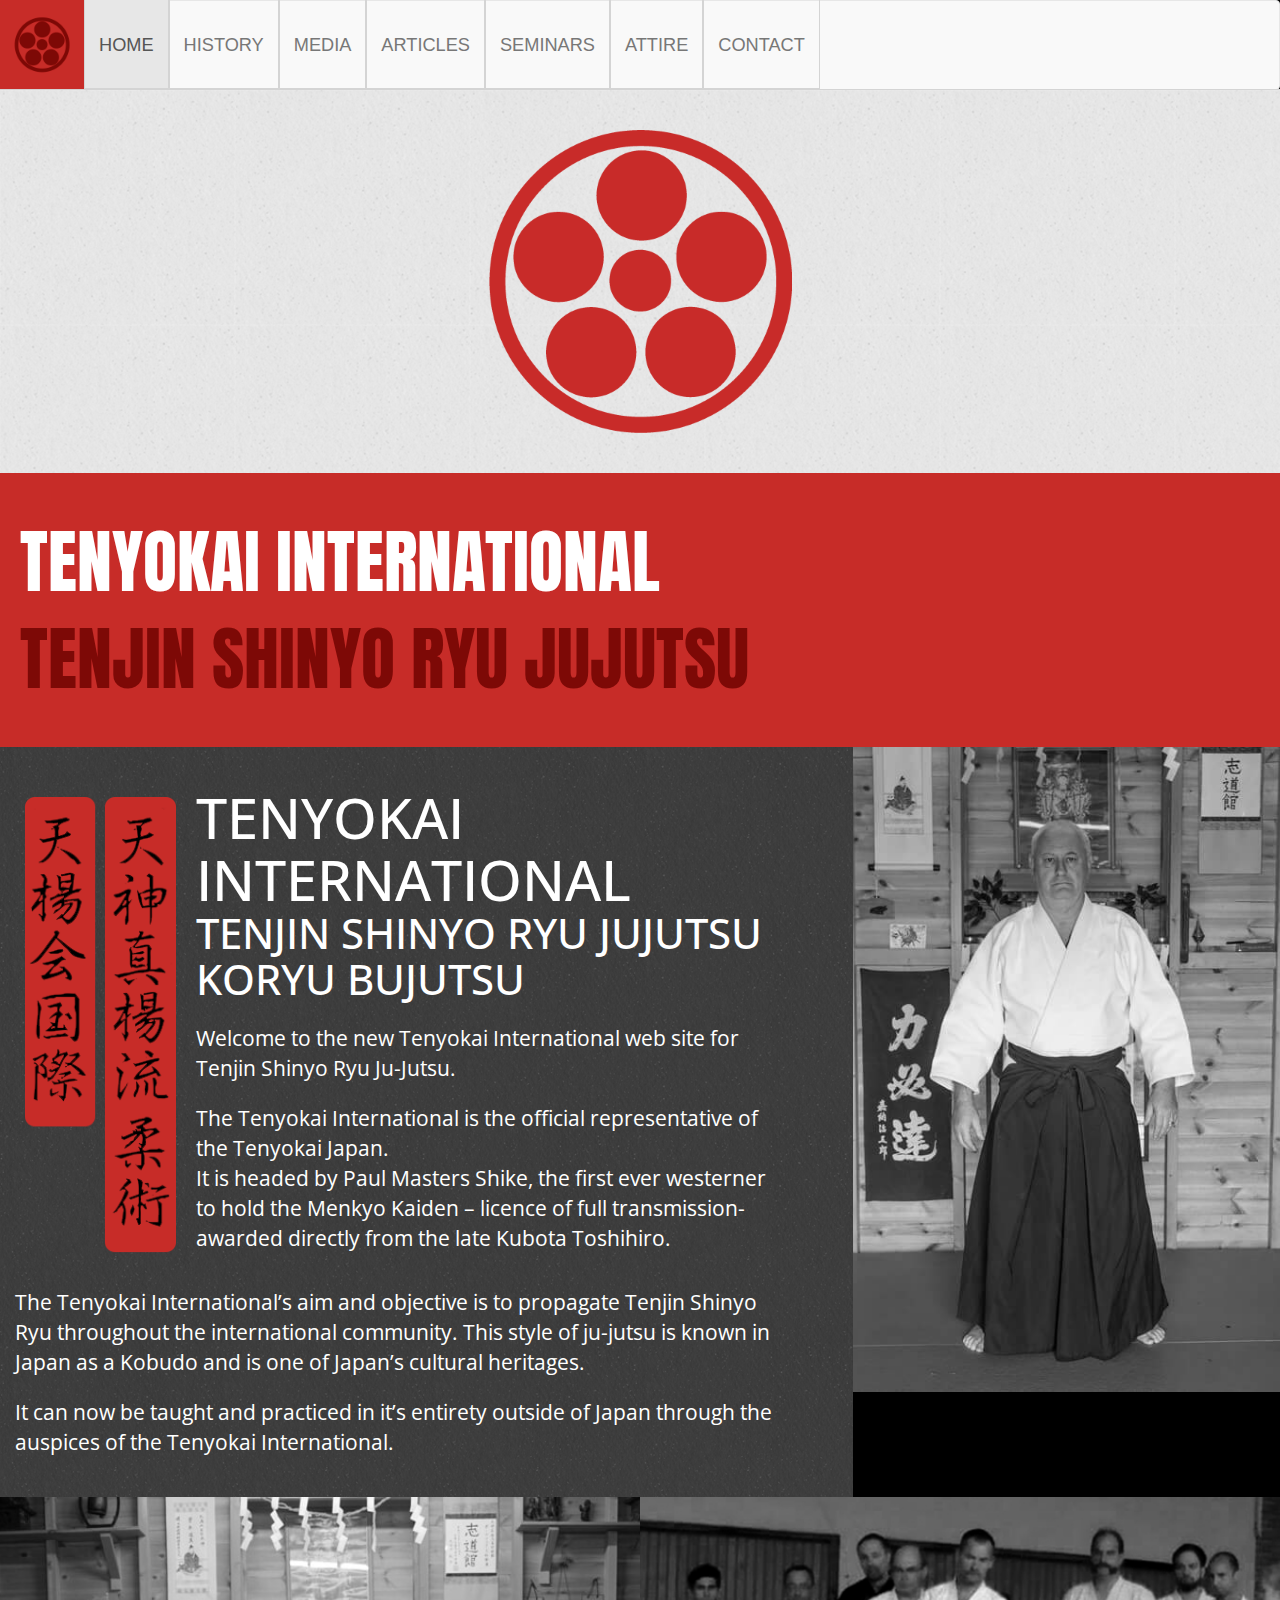
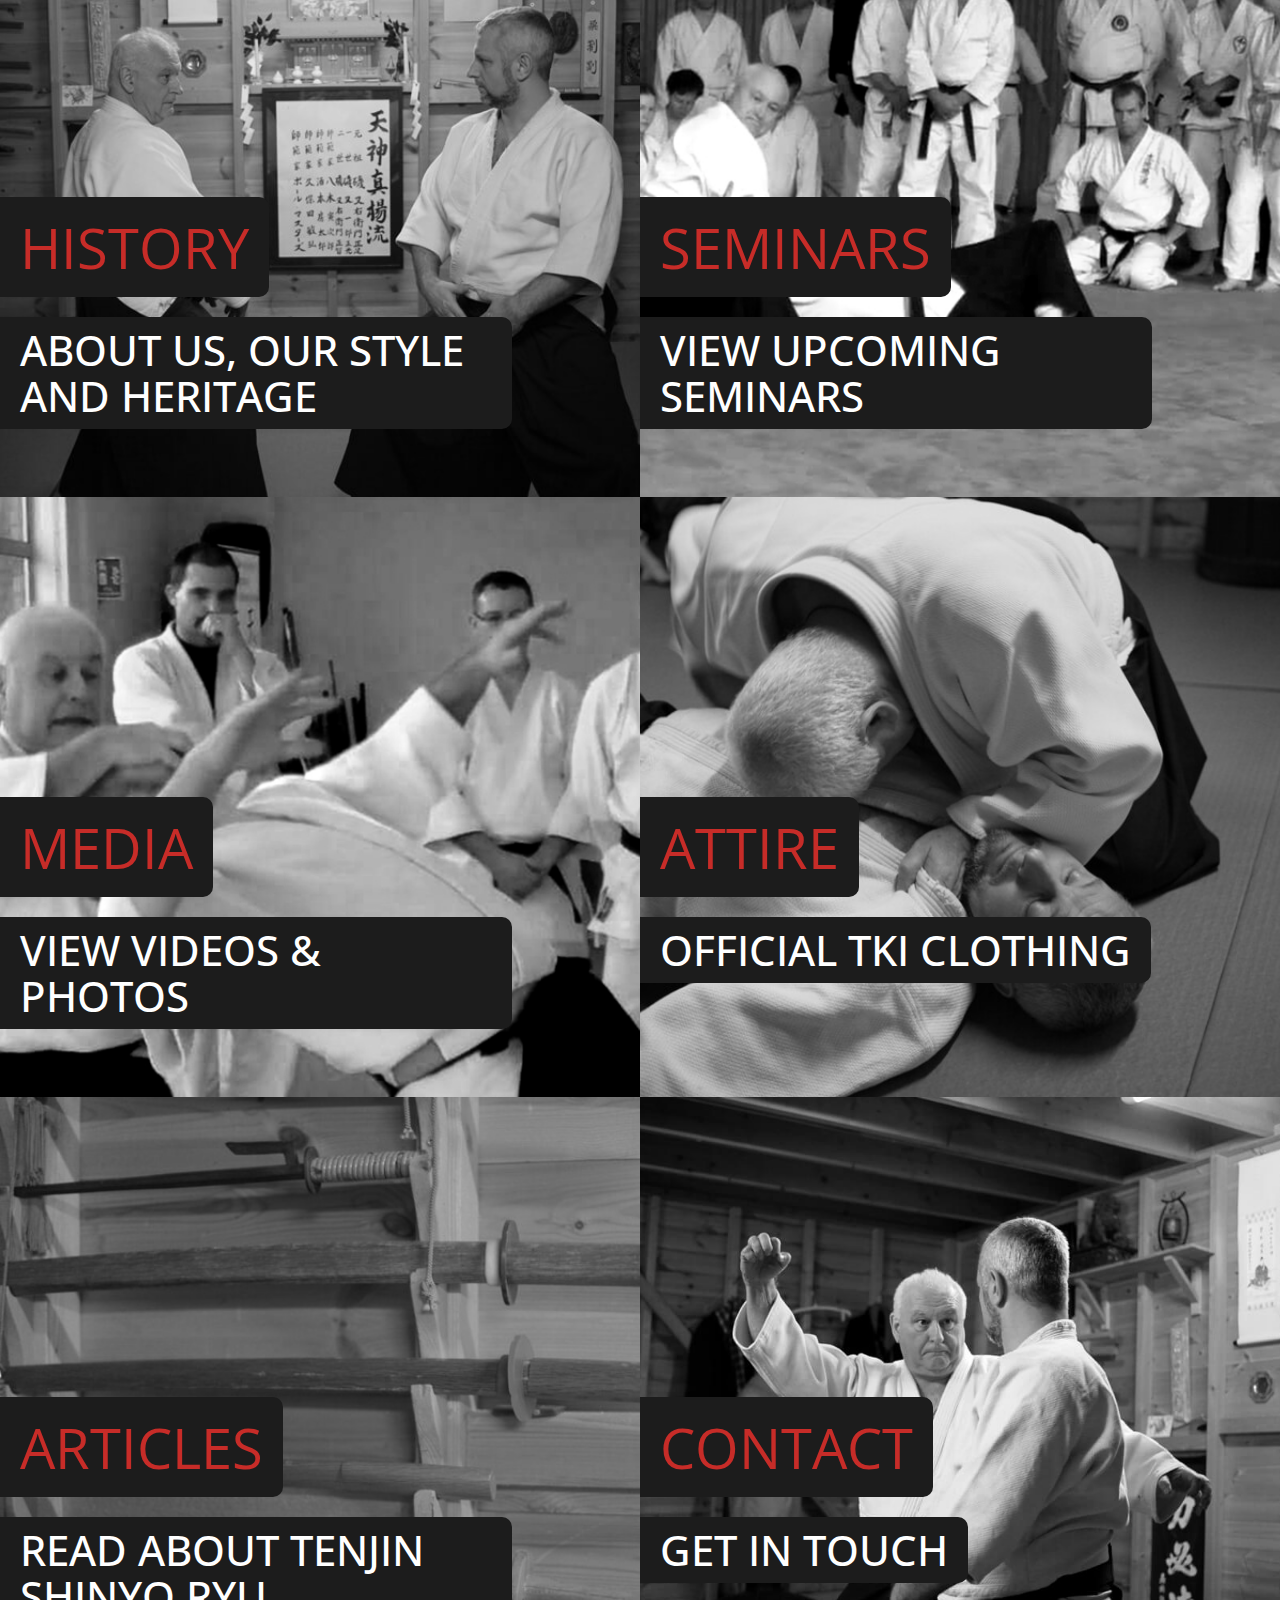
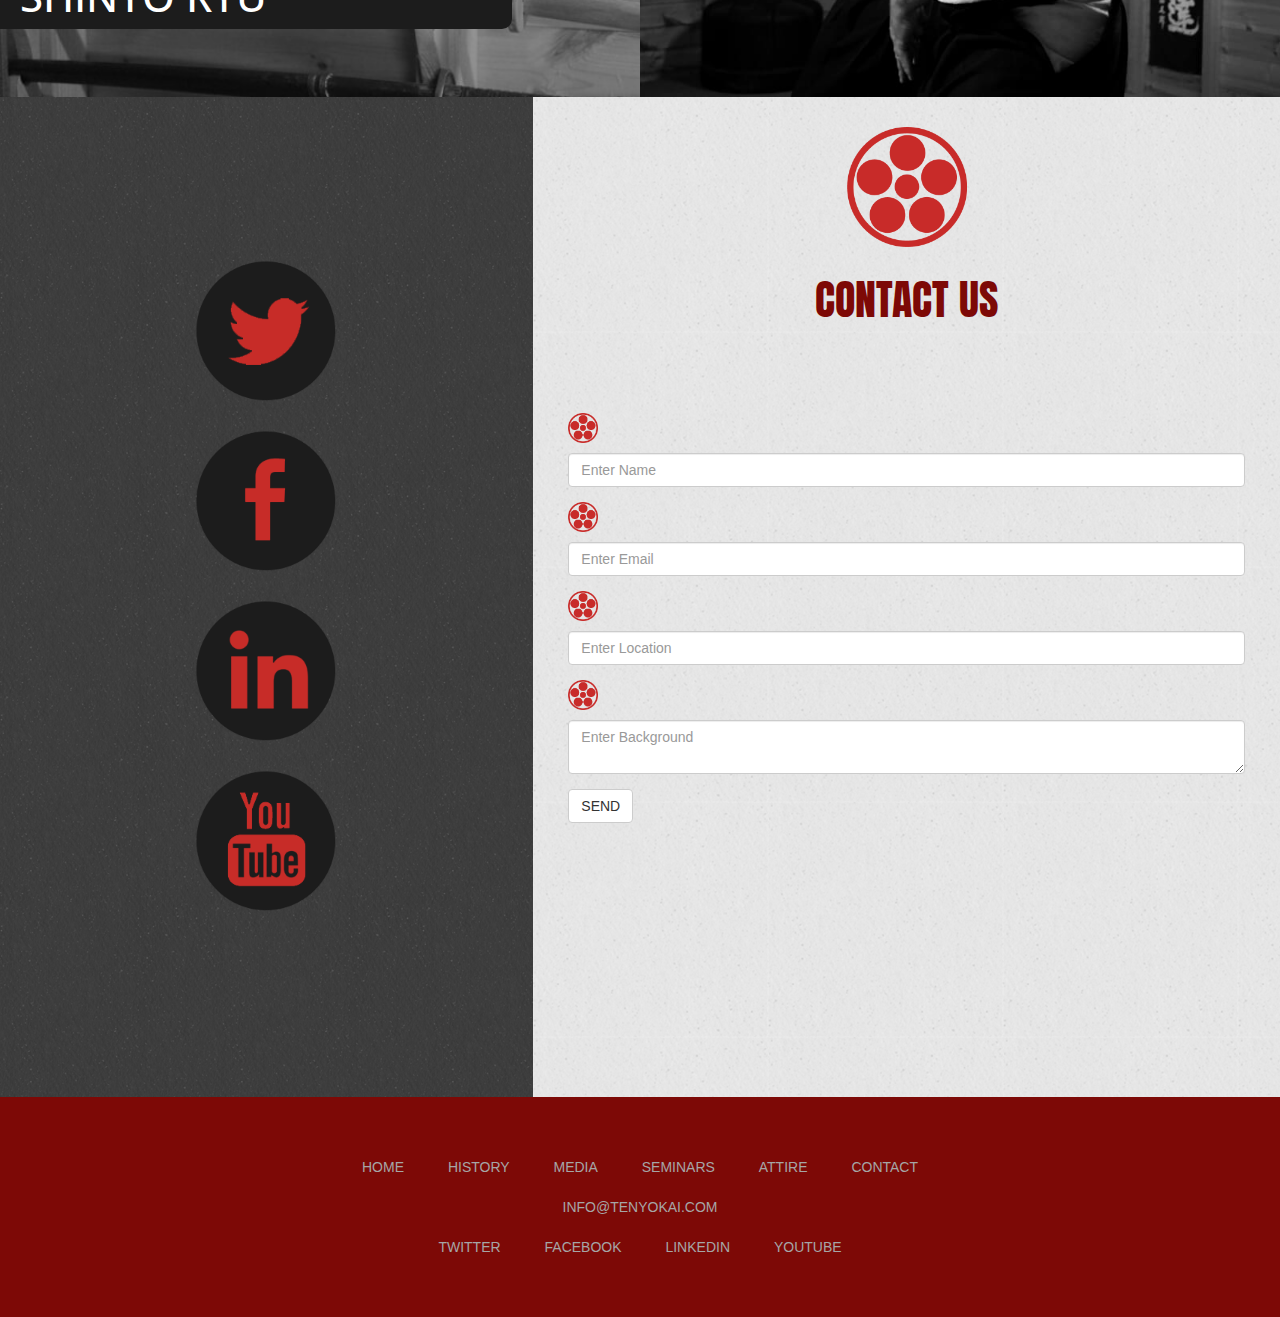
<file: Website/index.html>
<!DOCTYPE html>
<html lang="en">
  <head>
    <meta charset="utf-8">
    <meta http-equiv="X-UA-Compatible" content="IE=edge">
    <meta name="viewport" content="width=device-width, initial-scale=1">
    <title>TENYOKAI INTERNATIONAL</title>
    <META NAME="ROBOTS" CONTENT="NOINDEX, NOFOLLOW">
    <link href="css/bootstrap.min.css" rel="stylesheet">
    <link href="css/tki.css" rel="stylesheet">
    <link href='http://fonts.googleapis.com/css?family=Anton|Oswald|Fjalla+One' rel='stylesheet' type='text/css'>
    <link href='http://fonts.googleapis.com/css?family=Lato|Oswald|Roboto+Condensed|Open+Sans|Roboto' rel='stylesheet' type='text/css'>
    <link href='http://fonts.googleapis.com/css?family=Noto+Sans|Droid+Sans|Lato|Cabin|BenchNine|Josefin+Sans|Oswald|Roboto+Condensed|Open+Sans|Roboto|Open+Sans+Condensed:300|Titillium+Web' rel='stylesheet' type='text/css'>
    <!-- HTML5 shim and Respond.js for IE8 support of HTML5 elements and media queries -->
    <!-- WARNING: Respond.js doesn't work if you view the page via file:// -->
    <!--[if lt IE 9]>
      <script src="https://oss.maxcdn.com/html5shiv/3.7.2/html5shiv.min.js"></script>
      <script src="https://oss.maxcdn.com/respond/1.4.2/respond.min.js"></script>
    <![endif]-->
  </head>
  <body>

    <!--Nav Bar! //////////////////////////////////////////-->
    <nav class="navbar navbar-default">
      <div class="container-fluid">
        <!-- Brand and toggle get grouped for better mobile display -->
        <div class="navbar-header">
          <button type="button" class="navbar-toggle collapsed" data-toggle="collapse" data-target="#bs-example-navbar-collapse-1">
            <span class="sr-only">Toggle navigation</span>
            <span class="icon-bar"></span>
            <span class="icon-bar"></span>
            <span class="icon-bar"></span>
          </button>
          <a class="navbar-brand" href="index.html"><img src="img/mon.png" height="60px" width="60px"></a>
        </div>

        <!-- Collect the nav links, forms, and other content for toggling -->
        <div class="collapse navbar-collapse" id="bs-example-navbar-collapse-1">
          <ul class="nav navbar-nav">
            <li class="active"><a href="index.html">HOME<span class="sr-only">(current)</span></a></li>
            <li><a href="history.html">HISTORY</a></li>
            <li><a href="media.html">MEDIA</a></li>
            <li><a href="articles.html">ARTICLES</a></li>
            <li><a href="seminars.html">SEMINARS</a></li>
            <li><a href="attire.html">ATTIRE</a></li>
            <li><a href="contact.html">CONTACT</a></li>
          </ul>
        </div><!-- /.navbar-collapse -->
      </div><!-- /.container-fluid -->
    </nav>
    <!-- END OF Nav Bar! //////////////////////////////////-->

    <!-- MON! /////////////////////////////////////////////-->
    <div class="container-fluid">
      <div class="col-xs-12 col-sm-12 col-md-12 col-lg-12 mon">
        <img class="img-responsive" src="img/tenyokai_international.png" height="303px" width="303px">
      </div>
    </div>
    <!-- END OF MON! //////////////////////////////////////-->

    <!-- TKI TSR! /////////////////////////////////////////////-->
    <div class="container-fluid">
      <div class="col-xs-12 col-sm-12 col-md-12 col-lg-12 tki_tsr">
        <h1>TENYOKAI INTERNATIONAL</h1>
        <h2>TENJIN SHINYO RYU JUJUTSU</h2>
      </div>
    </div>
    <!-- END OF TKI TSR! //////////////////////////////////////-->
   
    <!-- TKI ABOUT! /////////////////////////////////////////////-->
    <div class="container-fluid">
        <div class="col-xs-12 col-sm-12 col-md-12 col-lg-8 aboutText">
         <img class="img-responsive" id="flag-vert" src="img/TKI_script_vert.png" height="471" width="151">
         <div class="col-xs-12">
          <img class="img-responsive" id="flag-hori" src="img/TKI_script_horizontal.png" height="238" width="441">
         </div>
         <h1>TENYOKAI INTERNATIONAL</h1>
         <h2>TENJIN SHINYO RYU JUJUTSU
         <br />
         KORYU BUJUTSU</h2>
         <p>Welcome to the new Tenyokai International web site for Tenjin Shinyo Ryu Ju-Jutsu.</p>
         <p>The Tenyokai International is the official representative of the Tenyokai Japan.<br />
        It is headed by Paul Masters Shike, the first ever westerner to hold the Menkyo Kaiden – licence of full transmission- awarded directly from the late Kubota Toshihiro.</p>
        <p>The Tenyokai International’s aim and objective is to propagate Tenjin Shinyo Ryu throughout the international community. This style of ju-jutsu is known in Japan as a Kobudo and is one of Japan’s cultural heritages.</p>
        <p>It can now be taught and practiced in it’s entirety outside of Japan through the auspices of the Tenyokai International.</p>
        </div>
        <div class="col-xs-12 col-sm-12 col-md-12 col-lg-4 aboutImage">
        </div>
    </div>
    <!-- END OF TKI ABOUT! //////////////////////////////////////-->
   
    <!-- menu tiles //////////////////////////////////////-->
    <div class="container-fluid">
        <a href="history.html">
          <div class="col-xs-12 col-sm-12 col-md-6 col-lg-6 menu1">
          <span>HISTORY</span>
          <br />
          <h2>ABOUT US, OUR STYLE AND HERITAGE</h2>
          </div>
        </a>
        <a href="seminars.html">
          <div class="col-xs-12 col-sm-12 col-md-6 col-lg-6 menu2">
          <span>SEMINARS</span>
          <br />
          <h2>VIEW UPCOMING SEMINARS</h2>
          </div>
        </a>
    </div>
    <div class="container-fluid">
      <a href="media.html">
        <div class="col-xs-12 col-sm-12 col-md-6 col-lg-6 menu3">
        <span>MEDIA</span>
        <br />
        <h2>VIEW VIDEOS & PHOTOS</h2>
        </div>
      </a>
      <a href="attire.html">
        <div class="col-xs-12 col-sm-12 col-md-6 col-lg-6 menu4">
        <span>ATTIRE</span>
        <br />
        <h2>OFFICIAL TKI CLOTHING</h2>
        </div>
      </a>
    </div>
    <div class="container-fluid">
      <a href="articles.html">
        <div class="col-xs-12 col-sm-12 col-md-6 col-lg-6 menu6">
        <span>ARTICLES</span>
        <br />
        <h2>READ ABOUT TENJIN SHINYO RYU</h2>
        </div>
      </a>
      <a href="contact.html">
        <div class="col-xs-12 col-sm-12 col-md-6 col-lg-6 menu5">
        <span>CONTACT</span>
        <br />
        <h2>GET IN TOUCH</h2>
        </div>
      </a>
    </div>
    <!-- END OF menu tiles! //////////////////////////////////////-->

    <!-- Contact details & join /////////////////////////////////////////-->

    <div class="container-fluid">
      <div class="col-xs-12 col-sm-12 col-md-5 col-lg-5 contactTKI">
        <ul>
          <li><a href="https://twitter.com/tenyokaiintl" target="_blank"><img src="img/twitter.png" height="150" width="150"></a></li>
          <li><a href="https://www.facebook.com/TenyokaiInternational/?fref=nf" target="_blank"><img src="img/facebook.png" height="150" width="150"></a></li>
          <li><a href="https://uk.linkedin.com/in/lee-masters-09a10229" target="_blank"><img src="img/linkedin.png" height="150" width="150"></a></li>
          <li><a href="https://www.youtube.com/user/LeeMasters/videos" target="_blank"><img src="img/youtube.png" height="150" width="150"></a></li>
        </ul>
      </div>
      <div class="col-xs-12 col-sm-12 col-md-7 col-lg-7 joinTKI">
        <img src="img/tenyokai_international.png" height="120px" width="120px">
        <h1>CONTACT US</h1>
        <form action="membership.php" method="POST">
          <div class="form-group">
            <label for="InputName"><img src="img/tenyokai_international.png" height="30px" width="30px"></label>
            <input type="text" class="form-control" id="InputName" placeholder="Enter Name">
          </div>
          <div class="form-group">
            <label for="InputEmail"><img src="img/tenyokai_international.png" height="30px" width="30px"></label>
            <input type="email" class="form-control" id="InputEmail" placeholder="Enter Email">
          </div>
          <div class="form-group">
            <label for="InputLocation"><img src="img/tenyokai_international.png" height="30px" width="30px"></label>
            <input type="text" class="form-control" id="InputLocation" placeholder="Enter Location">
          </div>
          <div class="form-group">
            <label for="InputMotivation"><img src="img/tenyokai_international.png" height="30px" width="30px"></label>
            <textarea type="text" class="form-control" id="InputBackground" placeholder="Enter Background"></textarea>
          </div>
          <button type="submit" class="btn btn-default">SEND</button>
        </form>
      </div>
    </div>

    <!-- END OF Contact details & join! /////////////////////////////////-->

    <footer>
      <div class="container-fluid">
        <div class="col-xs-12 col-sm-12 col-md-12 col-lg-12">
          <ul>
            <a href="index.html"><li>HOME</li></a>
            <a href="history.html"><li>HISTORY</li></a>
            <a href="media.html"><li>MEDIA</li></a>
            <a href="seminars.html"><li>SEMINARS</li></a>
            <a href="attire.html"><li>ATTIRE</li></a>
            <a href="contact.html"><li>CONTACT</li></a>
          </ul>  
        </div>
        <div class="col-xs-12 col-sm-12 col-md-12 col-lg-12">
          <ul>
            <a href="mailto:info@tenyokai.com"><li>INFO@TENYOKAI.COM</li></a>
          </ul>  
        </div>
        <div class="col-xs-12 col-sm-12 col-md-12 col-lg-12">
          <ul>
            <a href="https://twitter.com/tenyokaiintl" target="_blank"><li>TWITTER</li></a>
            <a href="https://www.facebook.com/TenyokaiInternational/?fref=nf" target="_blank"><li>FACEBOOK</li></a>
            <a href="https://uk.linkedin.com/in/lee-masters-09a10229" target="_blank"><li>LINKEDIN</li></a>
            <a href="https://www.youtube.com/user/LeeMasters/videos" target="_blank"><li>YOUTUBE</li></a>
          </ul>  
        </div>
      </div>
    </footer>

    <!-- jQuery (necessary for Bootstrap's JavaScript plugins) -->
    <script src="https://ajax.googleapis.com/ajax/libs/jquery/1.11.2/jquery.min.js"></script>
    <!-- Include all compiled plugins (below), or include individual files as needed -->
    <script src="js/bootstrap.min.js"></script>
  </body>
</html>
</file>
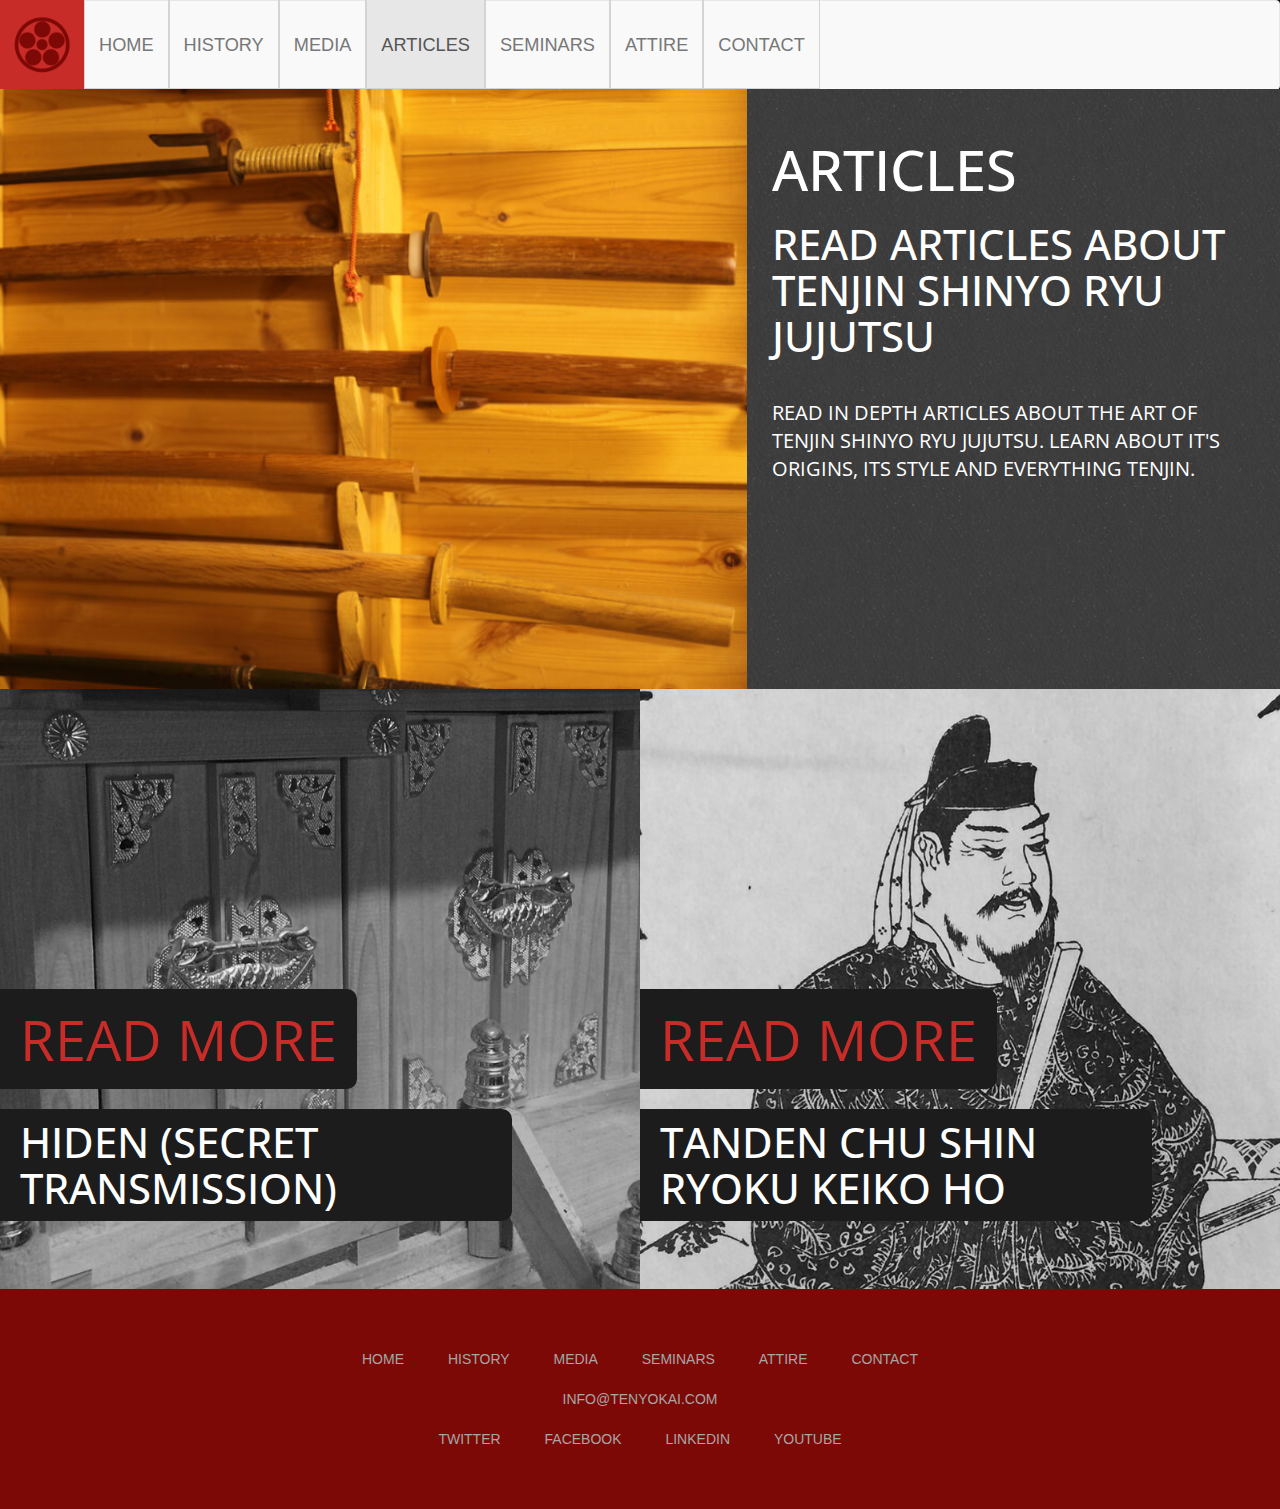
<file: Website/articles.html>
<!DOCTYPE html>
<html lang="en">
  <head>
    <meta charset="utf-8">
    <meta http-equiv="X-UA-Compatible" content="IE=edge">
    <meta name="viewport" content="width=device-width, initial-scale=1">
    <title>TENYOKAI INTERNATIONAL</title>
    <META NAME="ROBOTS" CONTENT="NOINDEX, NOFOLLOW">
    <link href="css/bootstrap.min.css" rel="stylesheet">
    <link href="css/tki.css" rel="stylesheet">

    <link href='http://fonts.googleapis.com/css?family=Anton|Oswald|Fjalla+One' rel='stylesheet' type='text/css'>
    <link href='http://fonts.googleapis.com/css?family=Lato|Oswald|Roboto+Condensed|Open+Sans|Roboto' rel='stylesheet' type='text/css'>
    <link href='http://fonts.googleapis.com/css?family=Noto+Sans|Droid+Sans|Lato|Cabin|BenchNine|Josefin+Sans|Oswald|Roboto+Condensed|Open+Sans|Roboto|Open+Sans+Condensed:300|Titillium+Web' rel='stylesheet' type='text/css'>
    <!-- HTML5 shim and Respond.js for IE8 support of HTML5 elements and media queries -->
    <!-- WARNING: Respond.js doesn't work if you view the page via file:// -->
    <!--[if lt IE 9]>
      <script src="https://oss.maxcdn.com/html5shiv/3.7.2/html5shiv.min.js"></script>
      <script src="https://oss.maxcdn.com/respond/1.4.2/respond.min.js"></script>
    <![endif]-->
  </head>
  <body>

    <!--Nav Bar! //////////////////////////////////////////-->
    <nav class="navbar navbar-default">
      <div class="container-fluid">
        <!-- Brand and toggle get grouped for better mobile display -->
        <div class="navbar-header">
          <button type="button" class="navbar-toggle collapsed" data-toggle="collapse" data-target="#bs-example-navbar-collapse-1">
            <span class="sr-only">Toggle navigation</span>
            <span class="icon-bar"></span>
            <span class="icon-bar"></span>
            <span class="icon-bar"></span>
          </button>
          <a class="navbar-brand" href="#"><img src="img/mon.png" height="60px" width="60px"></a>
        </div>

        <!-- Collect the nav links, forms, and other content for toggling -->
        <div class="collapse navbar-collapse" id="bs-example-navbar-collapse-1">
          <ul class="nav navbar-nav">
            <li><a href="index.html">HOME<span class="sr-only">(current)</span></a></li>
            <li><a href="history.html">HISTORY</a></li>
            <li><a href="media.html">MEDIA</a></li>
            <li class="active"><a href="articles.html">ARTICLES</a></li>
            <li><a href="seminars.html">SEMINARS</a></li>
            <li><a href="attire.html">ATTIRE</a></li>
            <li><a href="contact.html">CONTACT</a></li>
          </ul>
        </div><!-- /.navbar-collapse -->
      </div><!-- /.container-fluid -->
    </nav>
    <!-- END OF Nav Bar! //////////////////////////////////-->
    <div class="clearfix"></div>
    <!-- TKI ABOUT! /////////////////////////////////////////////-->
    <div class="container-fluid">
        <div class="col-xs-12 col-sm-12 col-md-7 col-lg-7 articlesImage">
         
        </div>
        <div class="col-xs-12 col-sm-12 col-md-5 col-lg-5 style">
          <h1>ARTICLES</h1>
          <h2>READ ARTICLES ABOUT 
          <br />TENJIN SHINYO RYU JUJUTSU</h2>
          <p>READ IN DEPTH ARTICLES ABOUT THE ART OF TENJIN SHINYO RYU JUJUTSU. LEARN ABOUT IT'S ORIGINS, ITS STYLE AND EVERYTHING TENJIN.</p>
        </div>
    </div>
    <!-- END OF TKI ABOUT! //////////////////////////////////////-->
   
    <!-- menu tiles //////////////////////////////////////-->
    <div class="container-fluid">
        <a href="articles/hiden.html"><div class="col-xs-12 col-sm-12 col-md-6 col-lg-6 article1">
          <span>READ MORE</span>
          <br />
          <h2>HIDEN (SECRET TRANSMISSION)</h2>
        </div></a>
        <a href="articles/tanden.html"><div class="col-xs-12 col-sm-12 col-md-6 col-lg-6 article2">
          <span>READ MORE</span>
          <br />
          <h2>TANDEN CHU SHIN RYOKU KEIKO HO</h2>
        </div></a>
    </div>
    <!--<div class="container-fluid">
      <div class="col-xs-12 col-sm-12 col-md-5 col-lg-5 article3">
        <span>ORDER THE BOOK</span>
        <br />
        <h2>BY PAUL MASTERS SHIKE</h2>
        </div>
      <div class="col-xs-12 col-sm-12 col-md-7 col-lg-7 mon-tile">
        <img class="img-responsive" src="img/tenyokai_international.png" height="404px" width="404px">
      </div>
    </div>-->


    <!-- END OF menu tiles! //////////////////////////////////////-->

    

    <footer>
      <div class="container-fluid">
        <div class="col-xs-12 col-sm-12 col-md-12 col-lg-12">
          <ul>
            <a href="index.html"><li>HOME</li></a>
            <a href="history.html"><li>HISTORY</li></a>
            <a href="media.html"><li>MEDIA</li></a>
            <a href="seminars.html"><li>SEMINARS</li></a>
            <a href="attire.html"><li>ATTIRE</li></a>
            <a href="contact.html"><li>CONTACT</li></a>
          </ul>  
        </div>
        <div class="col-xs-12 col-sm-12 col-md-12 col-lg-12">
          <ul>
            <a href="mailto:info@tenyokai.com"><li>INFO@TENYOKAI.COM</li></a>
          </ul>  
        </div>
        <div class="col-xs-12 col-sm-12 col-md-12 col-lg-12">
          <ul>
            <a href="https://twitter.com/tenyokaiintl" target="_blank"><li>TWITTER</li></a>
            <a href="https://www.facebook.com/TenyokaiInternational/?fref=nf" target="_blank"><li>FACEBOOK</li></a>
            <a href="https://uk.linkedin.com/in/lee-masters-09a10229" target="_blank"><li>LINKEDIN</li></a>
            <a href="https://www.youtube.com/user/LeeMasters/videos" target="_blank"><li>YOUTUBE</li></a>
          </ul>  
        </div>
      </div>
    </footer>

    <!-- jQuery (necessary for Bootstrap's JavaScript plugins) -->
    <script src="https://ajax.googleapis.com/ajax/libs/jquery/1.11.2/jquery.min.js"></script>
    <!-- Include all compiled plugins (below), or include individual files as needed -->
    <script src="js/bootstrap.min.js"></script>
  </body>
</html>
</file>
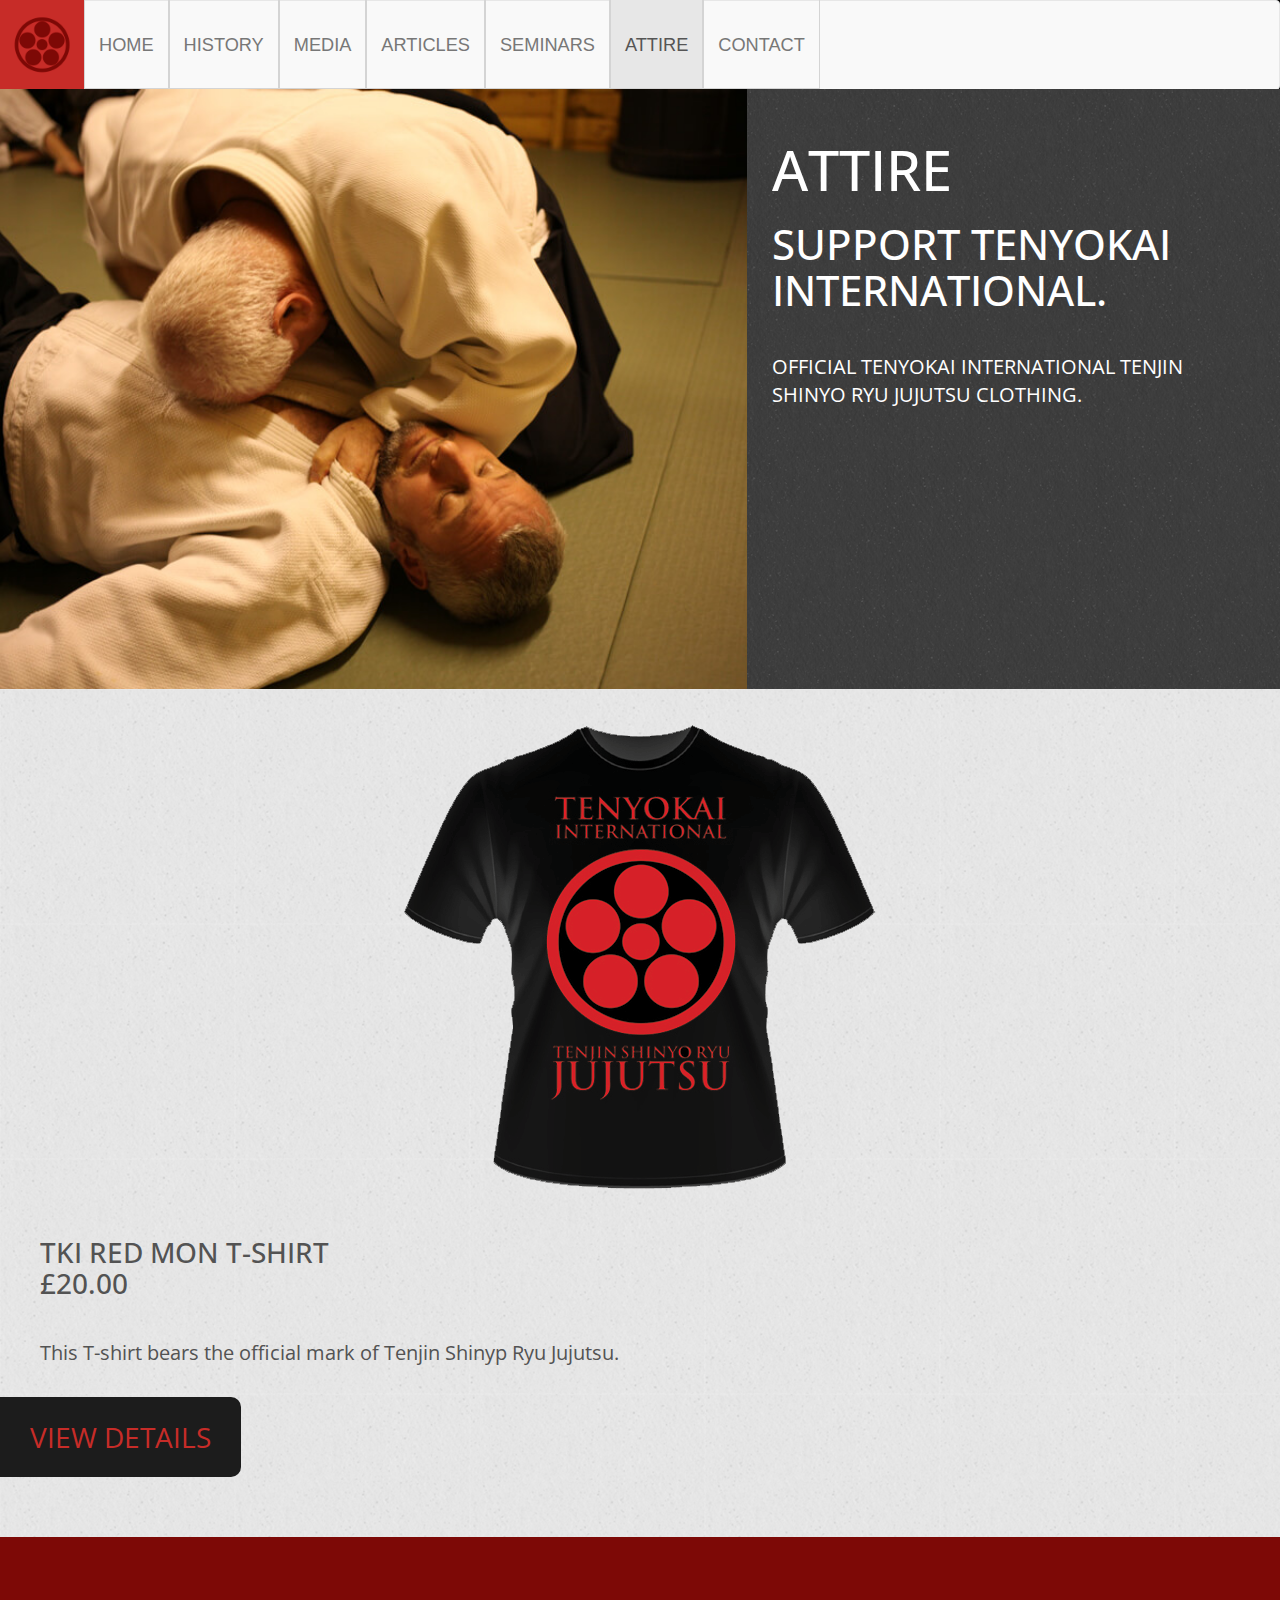
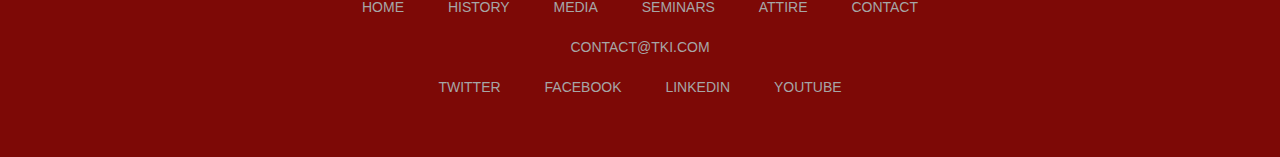
<file: Website/attire.html>
<!DOCTYPE html>
<html lang="en">
  <head>
    <meta charset="utf-8">
    <meta http-equiv="X-UA-Compatible" content="IE=edge">
    <meta name="viewport" content="width=device-width, initial-scale=1">
    <title>TENYOKAI INTERNATIONAL</title>
    <META NAME="ROBOTS" CONTENT="NOINDEX, NOFOLLOW">
    <link href="css/bootstrap.min.css" rel="stylesheet">
    <link href="css/tki.css" rel="stylesheet">
    <link href="css/prettyPhoto.css" rel="stylesheet">

    <link href='http://fonts.googleapis.com/css?family=Anton|Oswald|Fjalla+One' rel='stylesheet' type='text/css'>
    <link href='http://fonts.googleapis.com/css?family=Lato|Oswald|Roboto+Condensed|Open+Sans|Roboto' rel='stylesheet' type='text/css'>
    <link href='http://fonts.googleapis.com/css?family=Noto+Sans|Droid+Sans|Lato|Cabin|BenchNine|Josefin+Sans|Oswald|Roboto+Condensed|Open+Sans|Roboto|Open+Sans+Condensed:300|Titillium+Web' rel='stylesheet' type='text/css'>

    <!-- HTML5 shim and Respond.js for IE8 support of HTML5 elements and media queries -->
    <!-- WARNING: Respond.js doesn't work if you view the page via file:// -->
    <!--[if lt IE 9]>
      <script src="https://oss.maxcdn.com/html5shiv/3.7.2/html5shiv.min.js"></script>
      <script src="https://oss.maxcdn.com/respond/1.4.2/respond.min.js"></script>
    <![endif]-->
  </head>
  <body>

    <!--Nav Bar! //////////////////////////////////////////-->
    <nav class="navbar navbar-default">
      <div class="container-fluid">
        <!-- Brand and toggle get grouped for better mobile display -->
        <div class="navbar-header">
          <button type="button" class="navbar-toggle collapsed" data-toggle="collapse" data-target="#bs-example-navbar-collapse-1">
            <span class="sr-only">Toggle navigation</span>
            <span class="icon-bar"></span>
            <span class="icon-bar"></span>
            <span class="icon-bar"></span>
          </button>
          <a class="navbar-brand" href="#"><img src="img/mon.png" height="60px" width="60px"></a>
        </div>

        <!-- Collect the nav links, forms, and other content for toggling -->
        <div class="collapse navbar-collapse" id="bs-example-navbar-collapse-1">
          <ul class="nav navbar-nav">
            <li><a href="index.html">HOME<span class="sr-only">(current)</span></a></li>
            <li><a href="history.html">HISTORY</a></li>
            <li><a href="media.html">MEDIA</a></li>
            <li><a href="articles.html">ARTICLES</a></li>
            <li><a href="seminars.html">SEMINARS</a></li>
            <li class="active"><a href="attire.html">ATTIRE</a></li>
            <li><a href="contact.html">CONTACT</a></li>
          </ul>
        </div><!-- /.navbar-collapse -->
      </div><!-- /.container-fluid -->
    </nav>
    <!-- END OF Nav Bar! //////////////////////////////////-->
    <div class="clearfix"></div>
    <!-- TKI ABOUT! /////////////////////////////////////////////-->
    <div class="container-fluid">
        <div class="col-xs-12 col-sm-12 col-md-7 col-lg-7 attireImage">
        </div>
        <div class="col-xs-12 col-sm-12 col-md-5 col-lg-5 style">
          <h1>ATTIRE</h1>
          <h2>SUPPORT TENYOKAI INTERNATIONAL.</h2>
          <p>OFFICIAL TENYOKAI INTERNATIONAL TENJIN SHINYO RYU JUJUTSU CLOTHING.</p>
        </div>
    </div>
    <!-- END OF TKI ABOUT! //////////////////////////////////////-->
    <div class="container-fluid">
      <div class="col-xs-12 col-sm-12 col-md-12 col-lg-12 history">
        <div class="col-xs-12 media-page item-page">
          <img src="img/red-tee.png" class="img-responsive item-image">
            <h2>TKI RED MON T-SHIRT
            <br />£20.00</h2>
            <p>This T-shirt bears the official mark of Tenjin Shinyp Ryu Jujutsu.</p>
            <a href="products/mon_red.html"><span>VIEW DETAILS</span></a>
        </div>
      </div>
    </div>
    <footer>
      <div class="container-fluid">
        <div class="col-xs-12 col-sm-12 col-md-12 col-lg-12">
          <ul>
            <li>HOME</li>
            <li>HISTORY</li>
            <li>MEDIA</li>
            <li>SEMINARS</li>
            <li>ATTIRE</li>
            <li>CONTACT</li>
          </ul>  
        </div>
        <div class="col-xs-12 col-sm-12 col-md-12 col-lg-12">
          <ul>
            <li>CONTACT@TKI.COM</li>
          </ul>  
        </div>
        <div class="col-xs-12 col-sm-12 col-md-12 col-lg-12">
          <ul>
            <li>TWITTER</li>
            <li>FACEBOOK</li>
            <li>LINKEDIN</li>
            <li>YOUTUBE</li>
          </ul>  
        </div>
      </div>
    </footer>

    <!-- jQuery (necessary for Bootstrap's JavaScript plugins) -->
    <script src="https://ajax.googleapis.com/ajax/libs/jquery/1.11.2/jquery.min.js"></script>
    <!-- Include all compiled plugins (below), or include individual files as needed -->
    <script src="js/bootstrap.min.js"></script>
    <script src="js/jquery.prettyPhoto.js"></script>
    <script src="js/paypal-button.min.js"></script>
      <script type="text/javascript" charset="utf-8">
    $(document).ready(function(){
    $("a[rel^='prettyPhoto']").prettyPhoto();
    });
  </script>
  </body>
</html>
</file>
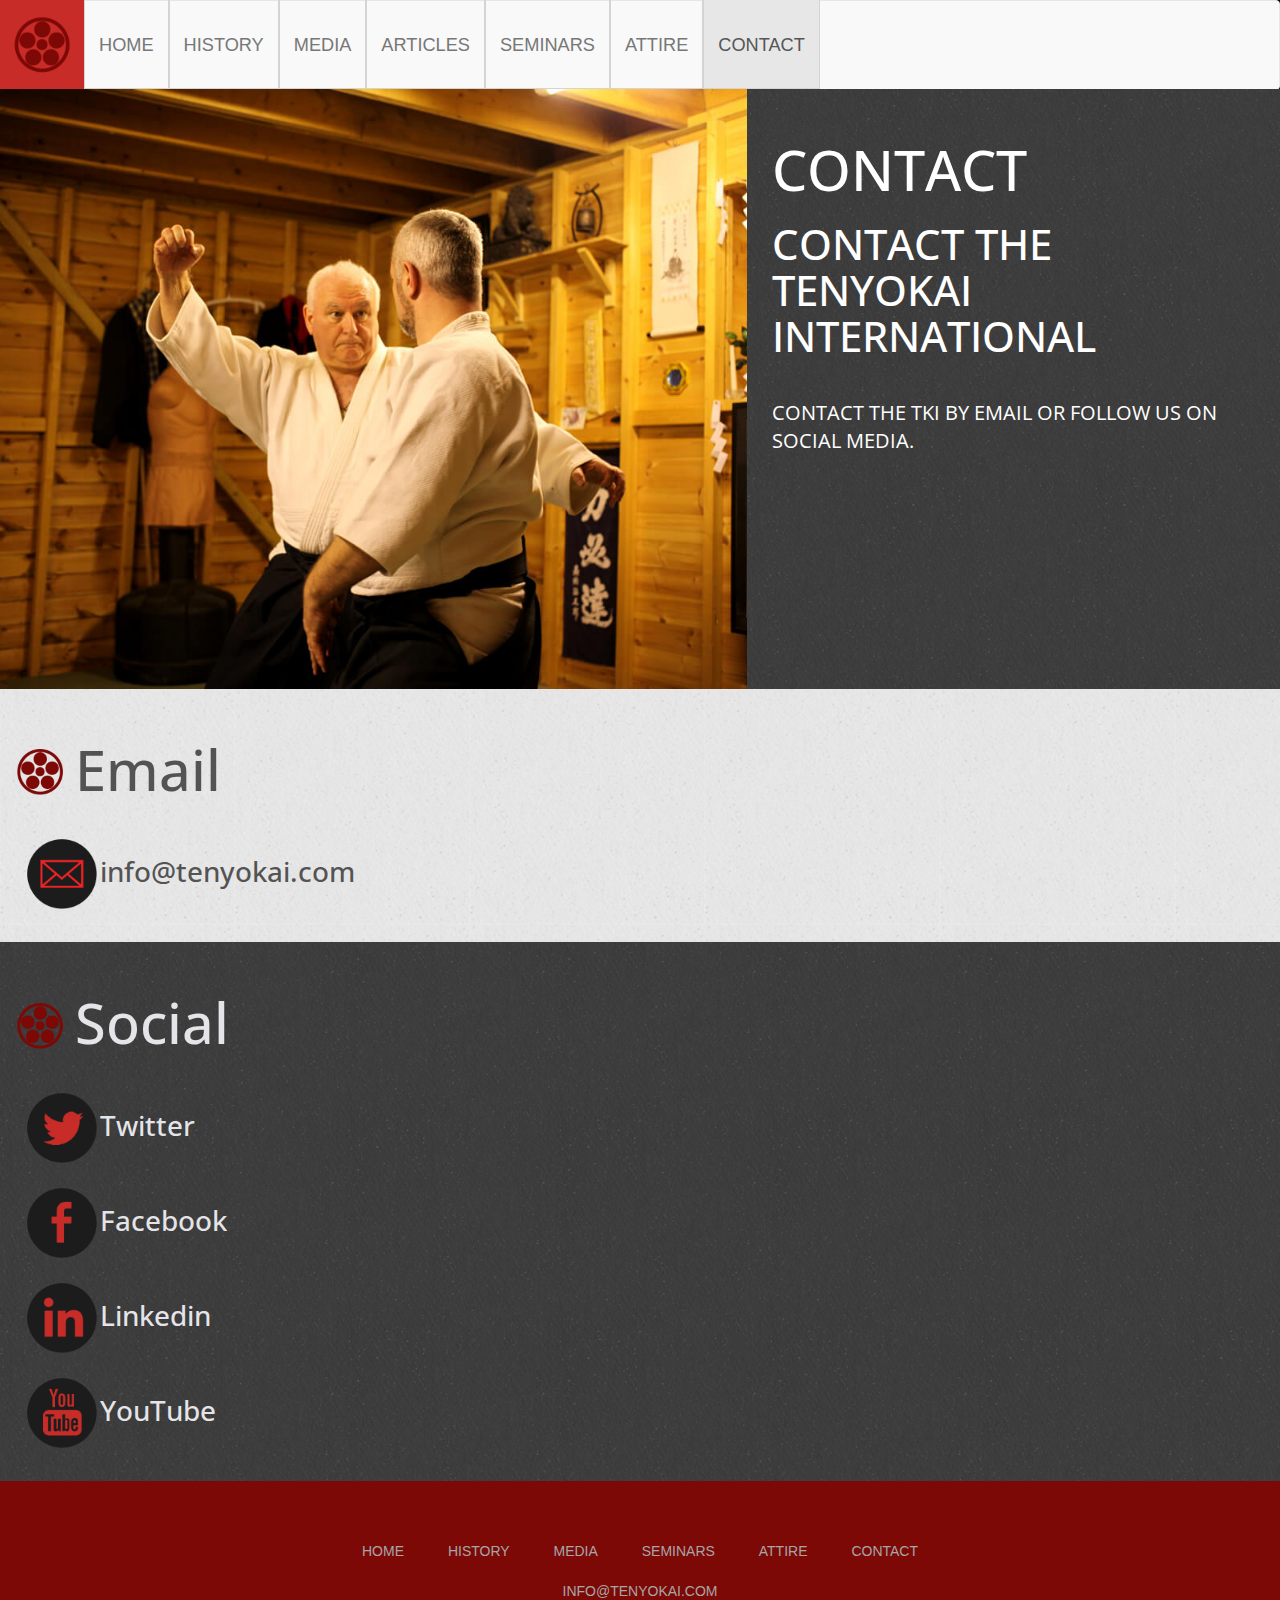
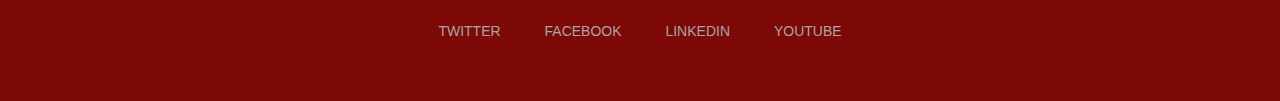
<file: Website/contact.html>
<!DOCTYPE html>
<html lang="en">
  <head>
    <meta charset="utf-8">
    <meta http-equiv="X-UA-Compatible" content="IE=edge">
    <meta name="viewport" content="width=device-width, initial-scale=1">
    <title>TENYOKAI INTERNATIONAL</title>
    <META NAME="ROBOTS" CONTENT="NOINDEX, NOFOLLOW">
    <link href="css/bootstrap.min.css" rel="stylesheet">
    <link href="css/tki.css" rel="stylesheet">
    <link href='http://fonts.googleapis.com/css?family=Anton|Oswald|Fjalla+One' rel='stylesheet' type='text/css'>
    <link href='http://fonts.googleapis.com/css?family=Lato|Oswald|Roboto+Condensed|Open+Sans|Roboto' rel='stylesheet' type='text/css'>
    <link href='http://fonts.googleapis.com/css?family=Noto+Sans|Droid+Sans|Lato|Cabin|BenchNine|Josefin+Sans|Oswald|Roboto+Condensed|Open+Sans|Roboto|Open+Sans+Condensed:300|Titillium+Web' rel='stylesheet' type='text/css'>
    <!-- HTML5 shim and Respond.js for IE8 support of HTML5 elements and media queries -->
    <!-- WARNING: Respond.js doesn't work if you view the page via file:// -->
    <!--[if lt IE 9]>
      <script src="https://oss.maxcdn.com/html5shiv/3.7.2/html5shiv.min.js"></script>
      <script src="https://oss.maxcdn.com/respond/1.4.2/respond.min.js"></script>
    <![endif]-->
  </head>
  <body>

    <!--Nav Bar! //////////////////////////////////////////-->
    <nav class="navbar navbar-default">
      <div class="container-fluid">
        <!-- Brand and toggle get grouped for better mobile display -->
        <div class="navbar-header">
          <button type="button" class="navbar-toggle collapsed" data-toggle="collapse" data-target="#bs-example-navbar-collapse-1">
            <span class="sr-only">Toggle navigation</span>
            <span class="icon-bar"></span>
            <span class="icon-bar"></span>
            <span class="icon-bar"></span>
          </button>
          <a class="navbar-brand" href="#"><img src="img/mon.png" height="60px" width="60px"></a>
        </div>

        <!-- Collect the nav links, forms, and other content for toggling -->
        <div class="collapse navbar-collapse" id="bs-example-navbar-collapse-1">
          <ul class="nav navbar-nav">
            <li><a href="index.html">HOME<span class="sr-only">(current)</span></a></li>
            <li><a href="history.html">HISTORY</a></li>
            <li><a href="media.html">MEDIA</a></li>
            <li><a href="articles.html">ARTICLES</a></li>
            <li><a href="seminars.html">SEMINARS</a></li>
            <li><a href="attire.html">ATTIRE</a></li>
            <li class="active"><a href="contact.html">CONTACT<span class="sr-only">(current)</span></a></li>
          </ul>
        </div><!-- /.navbar-collapse -->
      </div><!-- /.container-fluid -->
    </nav>
    <!-- END OF Nav Bar! //////////////////////////////////-->
<div class="clearfix"></div>
    <!-- TKI ABOUT! /////////////////////////////////////////////-->
    <div class="container-fluid">
        <div class="col-xs-12 col-sm-12 col-md-7 col-lg-7 contactImage">
        </div>
        <div class="col-xs-12 col-sm-12 col-md-5 col-lg-5 style">
          <h1>CONTACT</h1>
          <h2>CONTACT THE TENYOKAI INTERNATIONAL</h2>
          <p>CONTACT THE TKI BY EMAIL OR FOLLOW US ON SOCIAL MEDIA.</p>
        </div>
    </div>
    <!-- END OF TKI ABOUT! //////////////////////////////////////-->
   
    <!-- menu tiles //////////////////////////////////////-->
    <div class="container-fluid">
      <div class="col-xs-12 col-sm-12 col-md-12 col-lg-12 history media-page">
        <img class="media-heading-img" src="img/mon.png" height="50px" width="50px"><h1 class="media-heading">Email</h1>
        <a href="mailto:info@tenyokai.com"><h2><img src="img/email.png" height="75" width="75">info@tenyokai.com</h2></a>
      </div>
    </div>
    <div class="container-fluid">
      <div class="col-xs-12 col-sm-12 col-md-12 col-lg-12 history-invert media-page">
        <img class="media-heading-img" src="img/mon.png" height="50px" width="50px"><h1 class="media-heading">Social</h1>
          <a href="https://twitter.com/tenyokaiintl" target="_blank"><h2><img src="img/twitter.png" height="75" width="75">Twitter</h2></a>
          <a href="https://www.facebook.com/TenyokaiInternational/?fref=nf" target="_blank"><h2><img src="img/facebook.png" height="75" width="75">Facebook</h2></a>
          <a href="https://uk.linkedin.com/in/lee-masters-09a10229" target="_blank"><h2><img src="img/linkedin.png" height="75" width="75">Linkedin</h2></a>
          <a href="https://www.youtube.com/user/LeeMasters/videos" target="_blank"><h2><img src="img/youtube.png" height="75" width="75">YouTube</h2></a>
      </div>
    </div>
    <footer>
      <div class="container-fluid">
        <div class="col-xs-12 col-sm-12 col-md-12 col-lg-12">
          <ul>
            <a href="index.html"><li>HOME</li></a>
            <a href="history.html"><li>HISTORY</li></a>
            <a href="media.html"><li>MEDIA</li></a>
            <a href="seminars.html"><li>SEMINARS</li></a>
            <a href="attire.html"><li>ATTIRE</li></a>
            <a href="contact.html"><li>CONTACT</li></a>
          </ul>  
        </div>
        <div class="col-xs-12 col-sm-12 col-md-12 col-lg-12">
          <ul>
            <a href="mailto:info@tenyokai.com"><li>INFO@TENYOKAI.COM</li></a>
          </ul>  
        </div>
        <div class="col-xs-12 col-sm-12 col-md-12 col-lg-12">
          <ul>
            <a href="https://twitter.com/tenyokaiintl" target="_blank"><li>TWITTER</li></a>
            <a href="https://www.facebook.com/TenyokaiInternational/?fref=nf" target="_blank"><li>FACEBOOK</li></a>
            <a href="https://uk.linkedin.com/in/lee-masters-09a10229" target="_blank"><li>LINKEDIN</li></a>
            <a href="https://www.youtube.com/user/LeeMasters/videos" target="_blank"><li>YOUTUBE</li></a>
          </ul>  
        </div>
      </div>
    </footer>

    <!-- jQuery (necessary for Bootstrap's JavaScript plugins) -->
    <script src="https://ajax.googleapis.com/ajax/libs/jquery/1.11.2/jquery.min.js"></script>
    <!-- Include all compiled plugins (below), or include individual files as needed -->
    <script src="js/bootstrap.min.js"></script>
  </body>
</html>
</file>
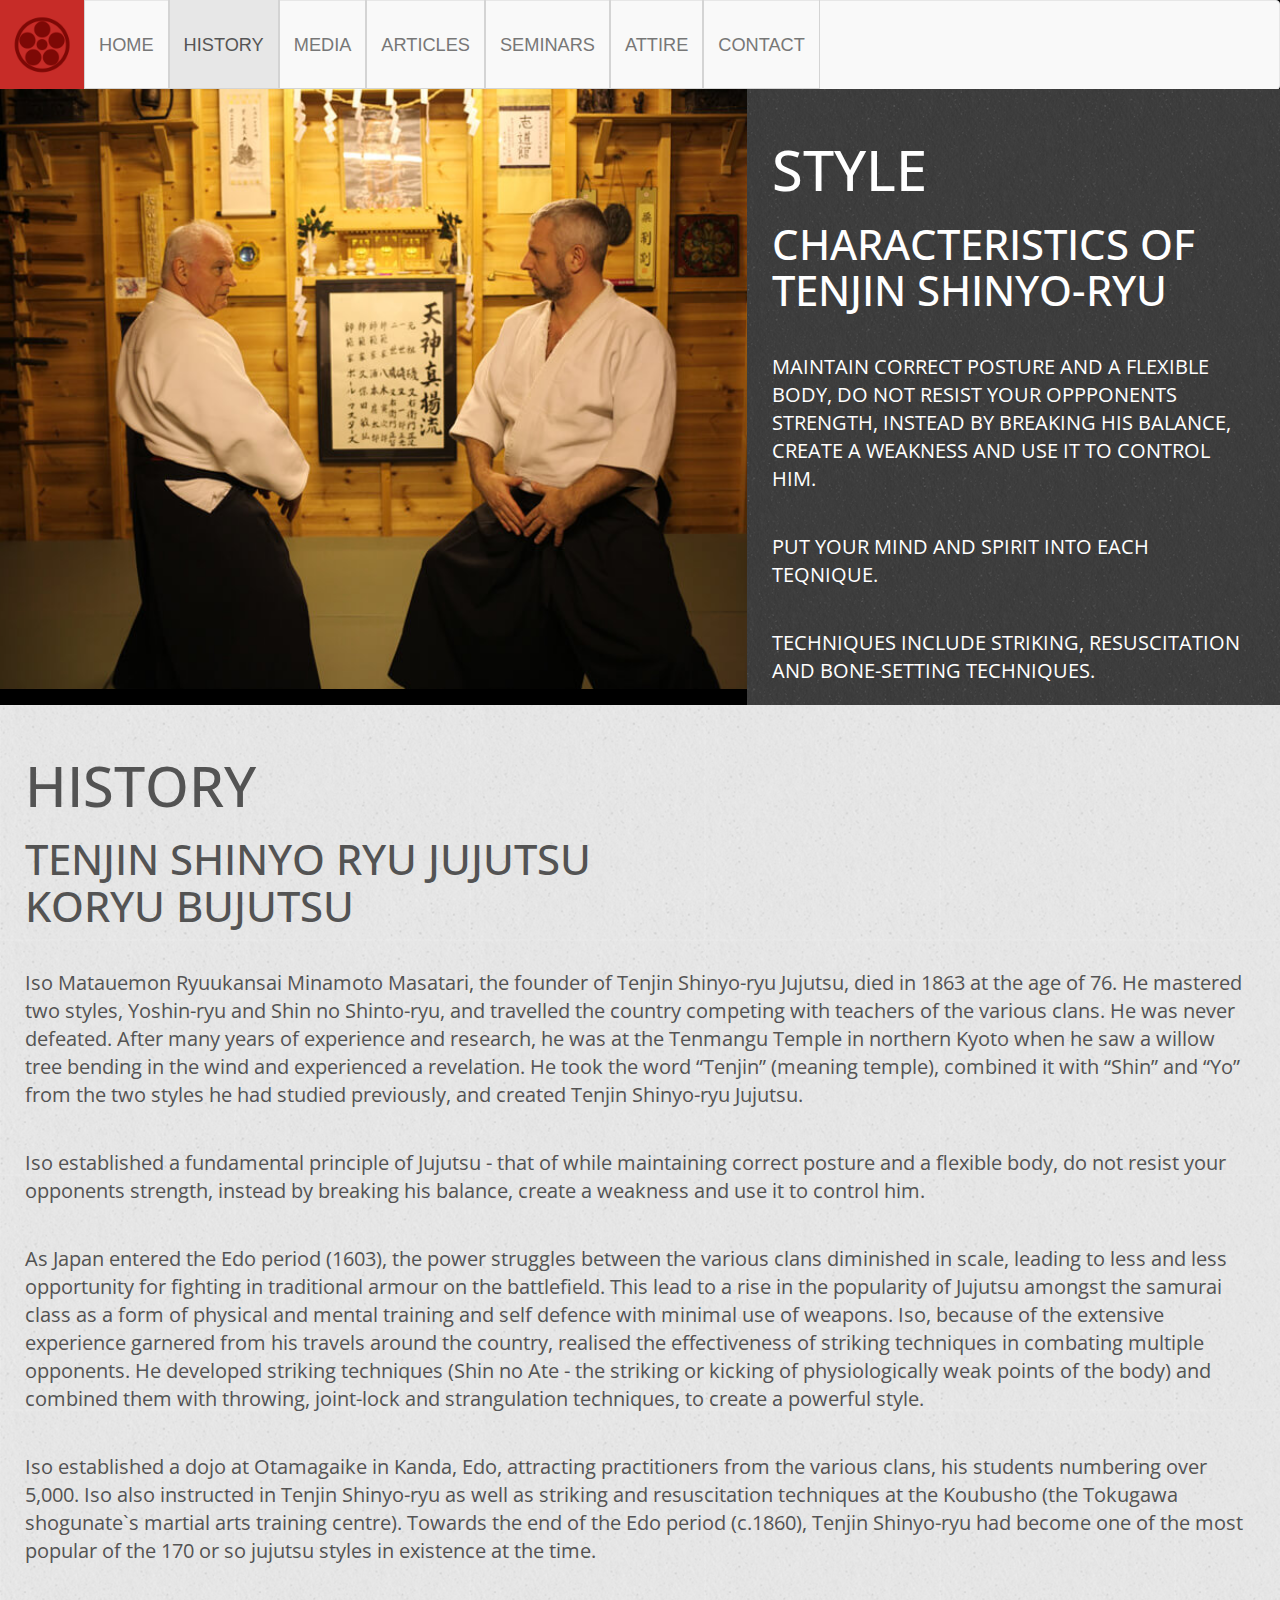
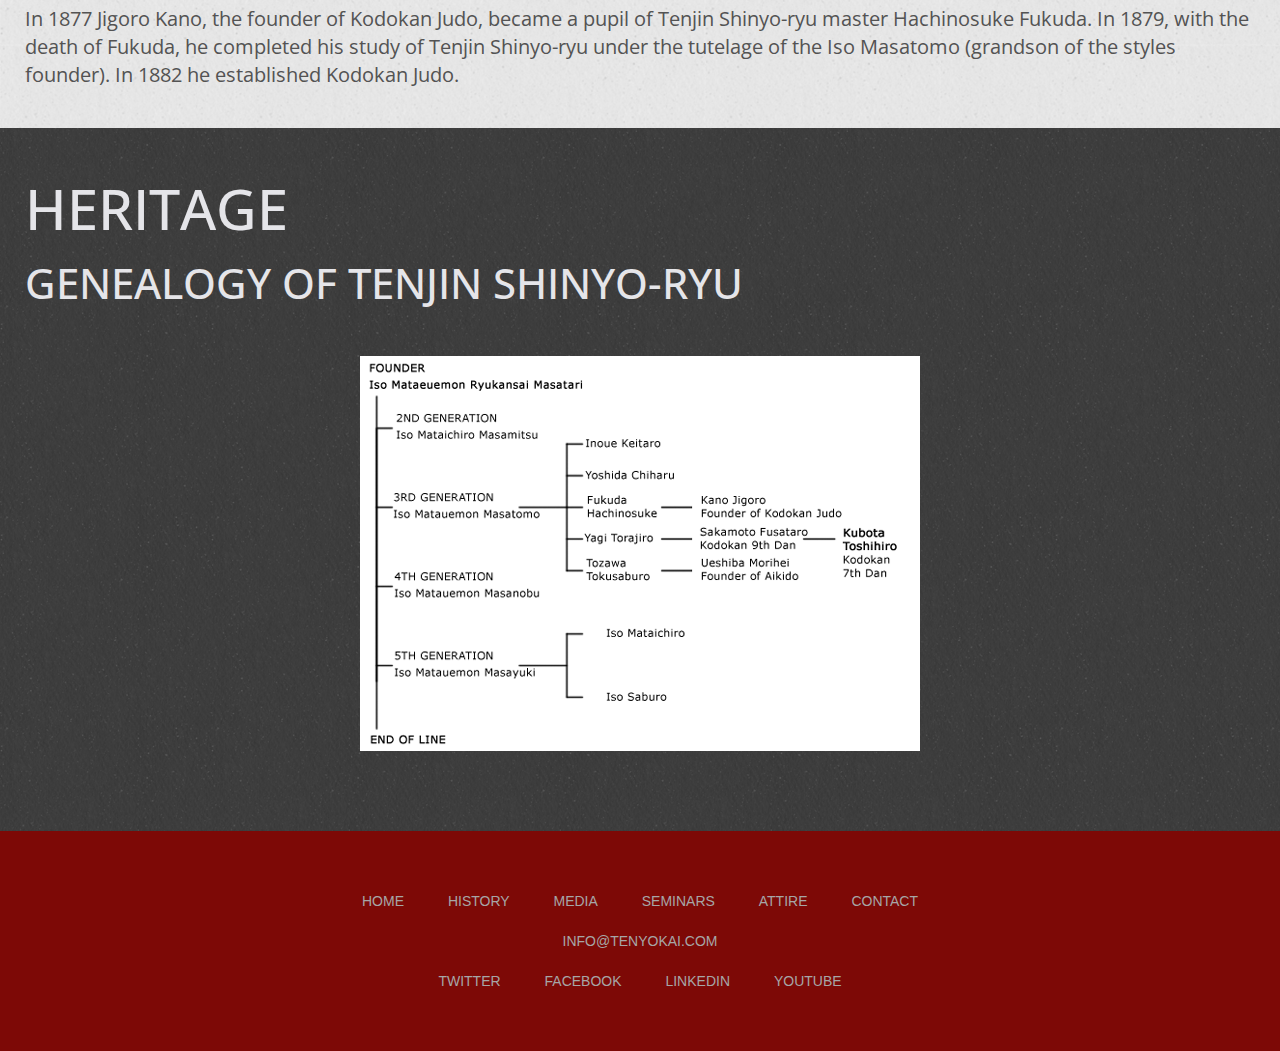
<file: Website/history.html>
<!DOCTYPE html>
<html lang="en">
  <head>
    <meta charset="utf-8">
    <meta http-equiv="X-UA-Compatible" content="IE=edge">
    <meta name="viewport" content="width=device-width, initial-scale=1">
    <title>TENYOKAI INTERNATIONAL</title>
    <META NAME="ROBOTS" CONTENT="NOINDEX, NOFOLLOW">
    <link href="css/bootstrap.min.css" rel="stylesheet">
    <link href="css/tki.css" rel="stylesheet">

    <link href='http://fonts.googleapis.com/css?family=Anton|Oswald|Fjalla+One' rel='stylesheet' type='text/css'>
    <link href='http://fonts.googleapis.com/css?family=Lato|Oswald|Roboto+Condensed|Open+Sans|Roboto' rel='stylesheet' type='text/css'>
    <link href='http://fonts.googleapis.com/css?family=Noto+Sans|Droid+Sans|Lato|Cabin|BenchNine|Josefin+Sans|Oswald|Roboto+Condensed|Open+Sans|Roboto|Open+Sans+Condensed:300|Titillium+Web' rel='stylesheet' type='text/css'>
    <!-- HTML5 shim and Respond.js for IE8 support of HTML5 elements and media queries -->
    <!-- WARNING: Respond.js doesn't work if you view the page via file:// -->
    <!--[if lt IE 9]>
      <script src="https://oss.maxcdn.com/html5shiv/3.7.2/html5shiv.min.js"></script>
      <script src="https://oss.maxcdn.com/respond/1.4.2/respond.min.js"></script>
    <![endif]-->
  </head>
  <body>

    <!--Nav Bar! //////////////////////////////////////////-->
    <nav class="navbar navbar-default">
      <div class="container-fluid">
        <!-- Brand and toggle get grouped for better mobile display -->
        <div class="navbar-header">
          <button type="button" class="navbar-toggle collapsed" data-toggle="collapse" data-target="#bs-example-navbar-collapse-1">
            <span class="sr-only">Toggle navigation</span>
            <span class="icon-bar"></span>
            <span class="icon-bar"></span>
            <span class="icon-bar"></span>
          </button>
          <a class="navbar-brand" href="index.html"><img src="img/mon.png" height="60px" width="60px"></a>
        </div>

        <!-- Collect the nav links, forms, and other content for toggling -->
        <div class="collapse navbar-collapse" id="bs-example-navbar-collapse-1">
          <ul class="nav navbar-nav">
            <li><a href="index.html">HOME<span class="sr-only">(current)</span></a></li>
            <li class="active"><a href="history.html">HISTORY</a></li>
            <li><a href="media.html">MEDIA</a></li>
            <li><a href="articles.html">ARTICLES</a></li>
            <li><a href="seminars.html">SEMINARS</a></li>
            <li><a href="attire.html">ATTIRE</a></li>
            <li><a href="contact.html">CONTACT</a></li>
          </ul>
        </div><!-- /.navbar-collapse -->
      </div><!-- /.container-fluid -->
    </nav>
    <!-- END OF Nav Bar! //////////////////////////////////-->
    <div class="clearfix"></div>
    <!-- TKI ABOUT! /////////////////////////////////////////////-->
    <div class="container-fluid">
        <div class="col-xs-12 col-sm-12 col-md-7 col-lg-7 historyImage">
         
        </div>
        <div class="col-xs-12 col-sm-12 col-md-5 col-lg-5 style">
          <h1>STYLE</h1>
          <h2>CHARACTERISTICS OF TENJIN SHINYO-RYU</h2>
          <p>MAINTAIN CORRECT POSTURE AND A FLEXIBLE BODY, DO NOT RESIST YOUR OPPPONENTS STRENGTH, INSTEAD BY BREAKING HIS BALANCE, CREATE A WEAKNESS AND USE IT TO CONTROL HIM.</p>
          <p>PUT YOUR MIND AND SPIRIT INTO EACH TEQNIQUE.</p>
          <p>TECHNIQUES INCLUDE STRIKING, RESUSCITATION AND BONE-SETTING TECHNIQUES.</p>
        </div>
    </div>
    <!-- END OF TKI ABOUT! //////////////////////////////////////-->
   
    <!-- menu tiles //////////////////////////////////////-->
    <div class="container-fluid">
      <div class="col-xs-12 col-sm-12 col-md-12 col-lg-12 history">
        <h1>HISTORY</h1>
        <h2>TENJIN SHINYO RYU JUJUTSU
        <br />
        KORYU BUJUTSU</h2>
        <p>Iso Matauemon Ryuukansai Minamoto Masatari, the founder of Tenjin Shinyo-ryu Jujutsu, died in 1863 at the age of 76. He mastered two styles, Yoshin-ryu and Shin no Shinto-ryu, and travelled the country competing with teachers of the various clans. He was never defeated. After many years of experience and research, he was at the Tenmangu Temple in northern Kyoto when he saw a willow tree bending in the wind and experienced a revelation. He took the word “Tenjin” (meaning temple), combined it with “Shin” and “Yo” from the two styles he had studied previously, and created Tenjin Shinyo-ryu Jujutsu.</p>
        <p>Iso established a fundamental principle of Jujutsu - that of while maintaining correct posture and a flexible body, do not resist your opponents strength, instead by breaking his balance, create a weakness and use it to control him.</p>
        <p>As Japan entered the Edo period (1603), the power struggles between the various clans diminished in scale, leading to less and less opportunity for fighting in traditional armour on the battlefield. This lead to a rise in the popularity of Jujutsu amongst the samurai class as a form of physical and mental training and self defence with minimal use of weapons. Iso, because of the extensive experience garnered from his travels around the country, realised the effectiveness of striking techniques in combating multiple opponents. He developed striking techniques (Shin no Ate - the striking or kicking of physiologically weak points of the body) and combined them with throwing, joint-lock and strangulation techniques, to create a powerful style.</p>
        <p>Iso established a dojo at Otamagaike in Kanda, Edo, attracting practitioners from the various clans, his students numbering over 5,000. Iso also instructed in Tenjin Shinyo-ryu as well as striking and resuscitation techniques at the Koubusho (the Tokugawa shogunate`s martial arts training centre). Towards the end of the Edo period (c.1860), Tenjin Shinyo-ryu had become one of the most popular of the 170 or so jujutsu styles in existence at the time.</p>
        <p>In 1877 Jigoro Kano, the founder of Kodokan Judo, became a pupil of Tenjin Shinyo-ryu master Hachinosuke Fukuda. In 1879, with the death of Fukuda, he completed his study of Tenjin Shinyo-ryu under the tutelage of the Iso Masatomo (grandson of the styles founder). In 1882 he established Kodokan Judo.</p>
      </div>
    </div>
    <div class="container-fluid">
      <div class="col-xs-12 col-sm-12 col-md-12 col-lg-12 heritage">
        <h1>HERITAGE</h1>
        <h2>GENEALOGY OF TENJIN SHINYO-RYU</h2>
        <img class="img-responsive" src="img/Tree.gif">
      </div>
    </div>
    <!--<div class="container-fluid">
        <a href="hiden.html"><div class="col-xs-12 col-sm-12 col-md-6 col-lg-6 article1">
          <span>READ MORE</span>
          <br />
          <h2>HIDEN (SECRET TRANSMISSION)</h2>
        </div></a>
        <a href="tanden.html"><div class="col-xs-12 col-sm-12 col-md-6 col-lg-6 article2">
          <span>READ MORE</span>
          <br />
          <h2>TANDEN CHU SHIN RYOKU KEIKO HO</h2>
        </div></a>
    </div>
    <div class="container-fluid">
      <div class="col-xs-12 col-sm-12 col-md-5 col-lg-5 article3">
        <span>ORDER THE BOOK</span>
        <br />
        <h2>BY PAUL MASTERS SHIKE</h2>
        </div>
      <div class="col-xs-12 col-sm-12 col-md-7 col-lg-7 mon-tile">
        <img class="img-responsive" src="img/tenyokai_international.png" height="404px" width="404px">
      </div>
    </div>-->


    <!-- END OF menu tiles! //////////////////////////////////////-->

    

    <footer>
      <div class="container-fluid">
        <div class="col-xs-12 col-sm-12 col-md-12 col-lg-12">
          <ul>
            <a href="index.html"><li>HOME</li></a>
            <a href="history.html"><li>HISTORY</li></a>
            <a href="media.html"><li>MEDIA</li></a>
            <a href="seminars.html"><li>SEMINARS</li></a>
            <a href="attire.html"><li>ATTIRE</li></a>
            <a href="contact.html"><li>CONTACT</li></a>
          </ul>  
        </div>
        <div class="col-xs-12 col-sm-12 col-md-12 col-lg-12">
          <ul>
            <a href="mailto:info@tenyokai.com"><li>INFO@TENYOKAI.COM</li></a>
          </ul>  
        </div>
        <div class="col-xs-12 col-sm-12 col-md-12 col-lg-12">
          <ul>
            <a href="https://twitter.com/tenyokaiintl" target="_blank"><li>TWITTER</li></a>
            <a href="https://www.facebook.com/TenyokaiInternational/?fref=nf" target="_blank"><li>FACEBOOK</li></a>
            <a href="https://uk.linkedin.com/in/lee-masters-09a10229" target="_blank"><li>LINKEDIN</li></a>
            <a href="https://www.youtube.com/user/LeeMasters/videos" target="_blank"><li>YOUTUBE</li></a>
          </ul>  
        </div>
      </div>
    </footer>

    <!-- jQuery (necessary for Bootstrap's JavaScript plugins) -->
    <script src="https://ajax.googleapis.com/ajax/libs/jquery/1.11.2/jquery.min.js"></script>
    <!-- Include all compiled plugins (below), or include individual files as needed -->
    <script src="js/bootstrap.min.js"></script>
  </body>
</html>
</file>
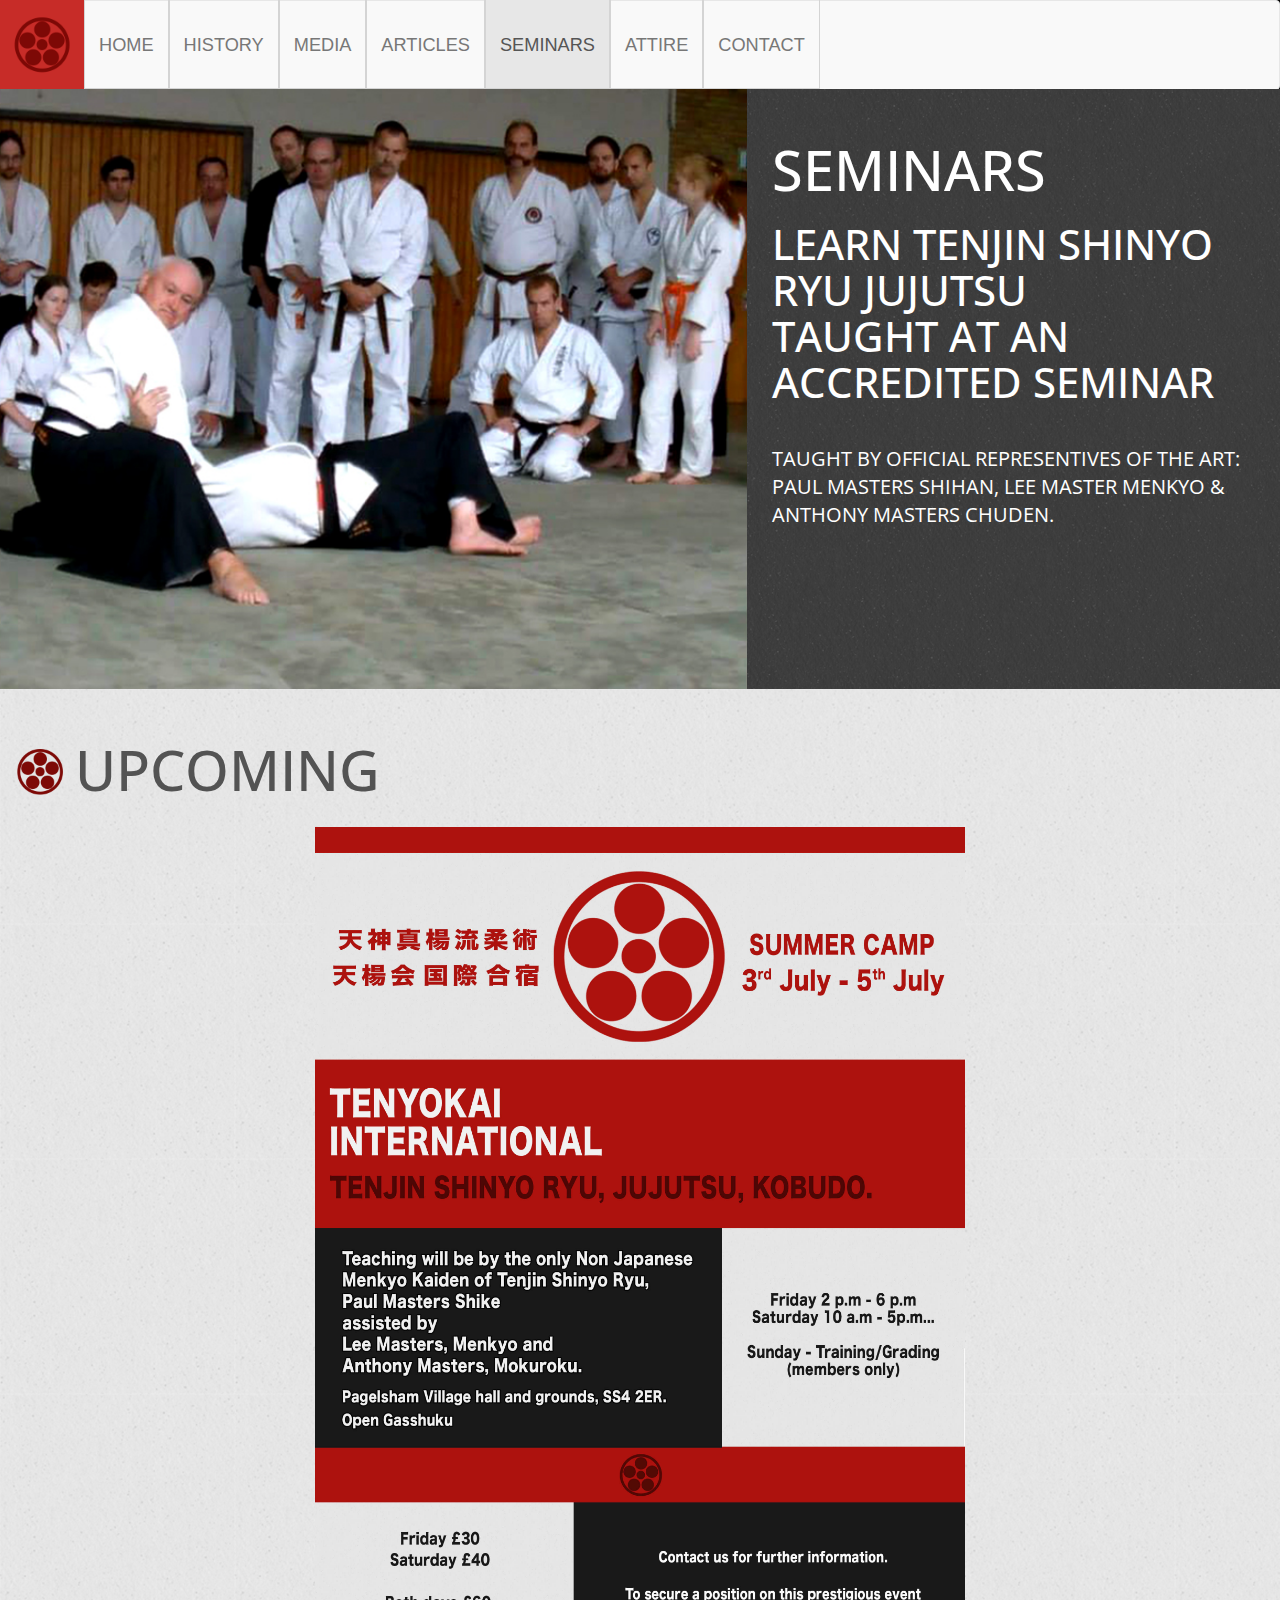
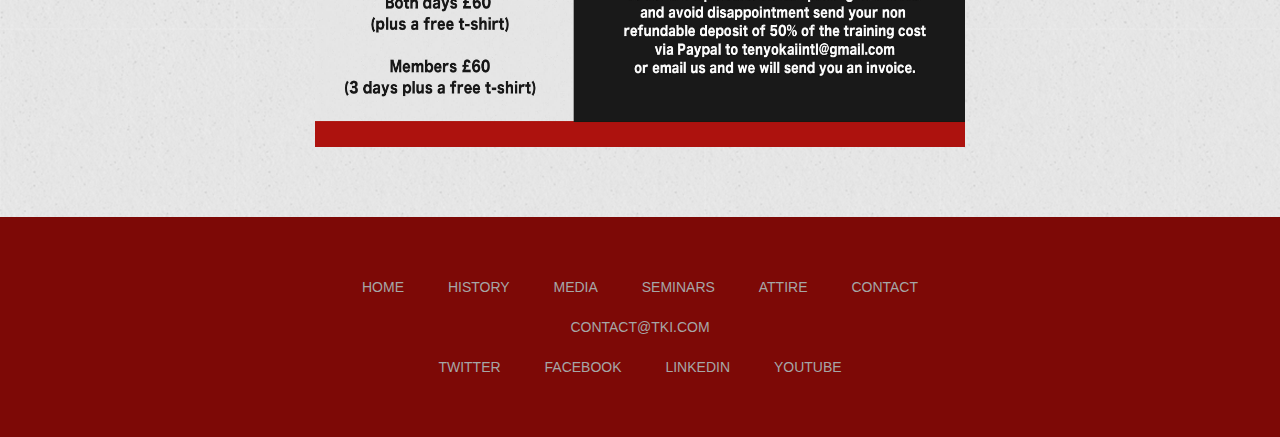
<file: Website/seminars.html>
<!DOCTYPE html>
<html lang="en">
  <head>
    <meta charset="utf-8">
    <meta http-equiv="X-UA-Compatible" content="IE=edge">
    <meta name="viewport" content="width=device-width, initial-scale=1">
    <title>TENYOKAI INTERNATIONAL</title>
    <META NAME="ROBOTS" CONTENT="NOINDEX, NOFOLLOW">
    <link href="css/bootstrap.min.css" rel="stylesheet">
    <link href="css/tki.css" rel="stylesheet">

    <link href='http://fonts.googleapis.com/css?family=Anton|Oswald|Fjalla+One' rel='stylesheet' type='text/css'>
    <link href='http://fonts.googleapis.com/css?family=Lato|Oswald|Roboto+Condensed|Open+Sans|Roboto' rel='stylesheet' type='text/css'>
    <link href='http://fonts.googleapis.com/css?family=Noto+Sans|Droid+Sans|Lato|Cabin|BenchNine|Josefin+Sans|Oswald|Roboto+Condensed|Open+Sans|Roboto|Open+Sans+Condensed:300|Titillium+Web' rel='stylesheet' type='text/css'>
    <!-- HTML5 shim and Respond.js for IE8 support of HTML5 elements and media queries -->
    <!-- WARNING: Respond.js doesn't work if you view the page via file:// -->
    <!--[if lt IE 9]>
      <script src="https://oss.maxcdn.com/html5shiv/3.7.2/html5shiv.min.js"></script>
      <script src="https://oss.maxcdn.com/respond/1.4.2/respond.min.js"></script>
    <![endif]-->
  </head>
  <body>

    <!--Nav Bar! //////////////////////////////////////////-->
    <nav class="navbar navbar-default">
      <div class="container-fluid">
        <!-- Brand and toggle get grouped for better mobile display -->
        <div class="navbar-header">
          <button type="button" class="navbar-toggle collapsed" data-toggle="collapse" data-target="#bs-example-navbar-collapse-1">
            <span class="sr-only">Toggle navigation</span>
            <span class="icon-bar"></span>
            <span class="icon-bar"></span>
            <span class="icon-bar"></span>
          </button>
          <a class="navbar-brand" href="#"><img src="img/mon.png" height="60px" width="60px"></a>
        </div>

        <!-- Collect the nav links, forms, and other content for toggling -->
        <div class="collapse navbar-collapse" id="bs-example-navbar-collapse-1">
          <ul class="nav navbar-nav">
            <li><a href="index.html">HOME<span class="sr-only">(current)</span></a></li>
            <li><a href="history.html">HISTORY</a></li>
            <li><a href="media.html">MEDIA</a></li>
            <li><a href="articles.html">ARTICLES</a></li>
            <li class="active"><a href="seminars.html">SEMINARS</a></li>
            <li><a href="attire.html">ATTIRE</a></li>
            <li><a href="contact.html">CONTACT</a></li>
          </ul>
        </div><!-- /.navbar-collapse -->
      </div><!-- /.container-fluid -->
    </nav>
    <!-- END OF Nav Bar! //////////////////////////////////-->
    <div class="clearfix"></div>
    <!-- TKI ABOUT! /////////////////////////////////////////////-->
    <div class="container-fluid">
        <div class="col-xs-12 col-sm-12 col-md-7 col-lg-7 seminarImage">
        </div>
        <div class="col-xs-12 col-sm-12 col-md-5 col-lg-5 style">
          <h1>SEMINARS</h1>
          <h2>LEARN TENJIN SHINYO RYU JUJUTSU
          <br />TAUGHT AT AN ACCREDITED SEMINAR</h2>
          <p>TAUGHT BY OFFICIAL REPRESENTIVES OF THE ART:
          <br />PAUL MASTERS SHIHAN, LEE MASTER MENKYO & ANTHONY MASTERS CHUDEN.</p>
        </div>
    </div>
    <!-- END OF TKI ABOUT! //////////////////////////////////////-->
   
    <!-- menu tiles //////////////////////////////////////-->
    <div class="container-fluid">
      <div class="col-xs-12 col-sm-12 col-md-12 col-lg-12 history media-page">
        <img class="media-heading-img" src="img/mon.png" height="50px" width="50px"><h1 class="media-heading">UPCOMING</h1>
        <img class="img-responsive seminars-image" src="img/Tenjin-summer-camp-15.jpg">
      </div>
    </div>
    <!--<div class="container-fluid">
      <div class="col-xs-12 col-sm-12 col-md-12 col-lg-12 history-invert media-page">
        <img class="media-heading-img" src="img/mon.png" height="50px" width="50px"><h1 class="media-heading">PAST</h1>
        <h2>NAME OF A SEMINAR
        <br />xx/xx/xxxx</h2>
        <p>Description of the seminar Description of the seminar Description of the seminar Description of the seminar Description of the seminar Description of the seminar</p>
        <span>VIEW PHOTOS 
        <br />OF THIS SEMINAR</span>

        <h2>NAME OF A SEMINAR
        <br />xx/xx/xxxx</h2>
        <p>Description of the seminar Description of the seminar Description of the seminar Description of the seminar Description of the seminar Description of the seminar</p>
        <span>VIEW MORE 
        <br />ABOUT THIS SEMINAR</span>

        <h2>NAME OF A SEMINAR
        <br />xx/xx/xxxx</h2>
        <p>Description of the seminar Description of the seminar Description of the seminar Description of the seminar Description of the seminar Description of the seminar</p>
        <span>VIEW FEEDBACK 
        <br />ON THIS SEMINAR</span>

        <h2>NAME OF A SEMINAR
        <br />xx/xx/xxxx</h2>
        <p>Description of the seminar Description of the seminar Description of the seminar Description of the seminar Description of the seminar Description of the seminar</p>
        <span>VIEW VIDEOS 
        <br />OF THIS SEMINAR</span>
      </div>
    </div>-->
    <footer>
      <div class="container-fluid">
        <div class="col-xs-12 col-sm-12 col-md-12 col-lg-12">
          <ul>
            <li>HOME</li>
            <li>HISTORY</li>
            <li>MEDIA</li>
            <li>SEMINARS</li>
            <li>ATTIRE</li>
            <li>CONTACT</li>
          </ul>  
        </div>
        <div class="col-xs-12 col-sm-12 col-md-12 col-lg-12">
          <ul>
            <li>CONTACT@TKI.COM</li>
          </ul>  
        </div>
        <div class="col-xs-12 col-sm-12 col-md-12 col-lg-12">
          <ul>
            <li>TWITTER</li>
            <li>FACEBOOK</li>
            <li>LINKEDIN</li>
            <li>YOUTUBE</li>
          </ul>  
        </div>
      </div>
    </footer>

    <!-- jQuery (necessary for Bootstrap's JavaScript plugins) -->
    <script src="https://ajax.googleapis.com/ajax/libs/jquery/1.11.2/jquery.min.js"></script>
    <!-- Include all compiled plugins (below), or include individual files as needed -->
    <script src="js/bootstrap.min.js"></script>
  </body>
</html>
</file>
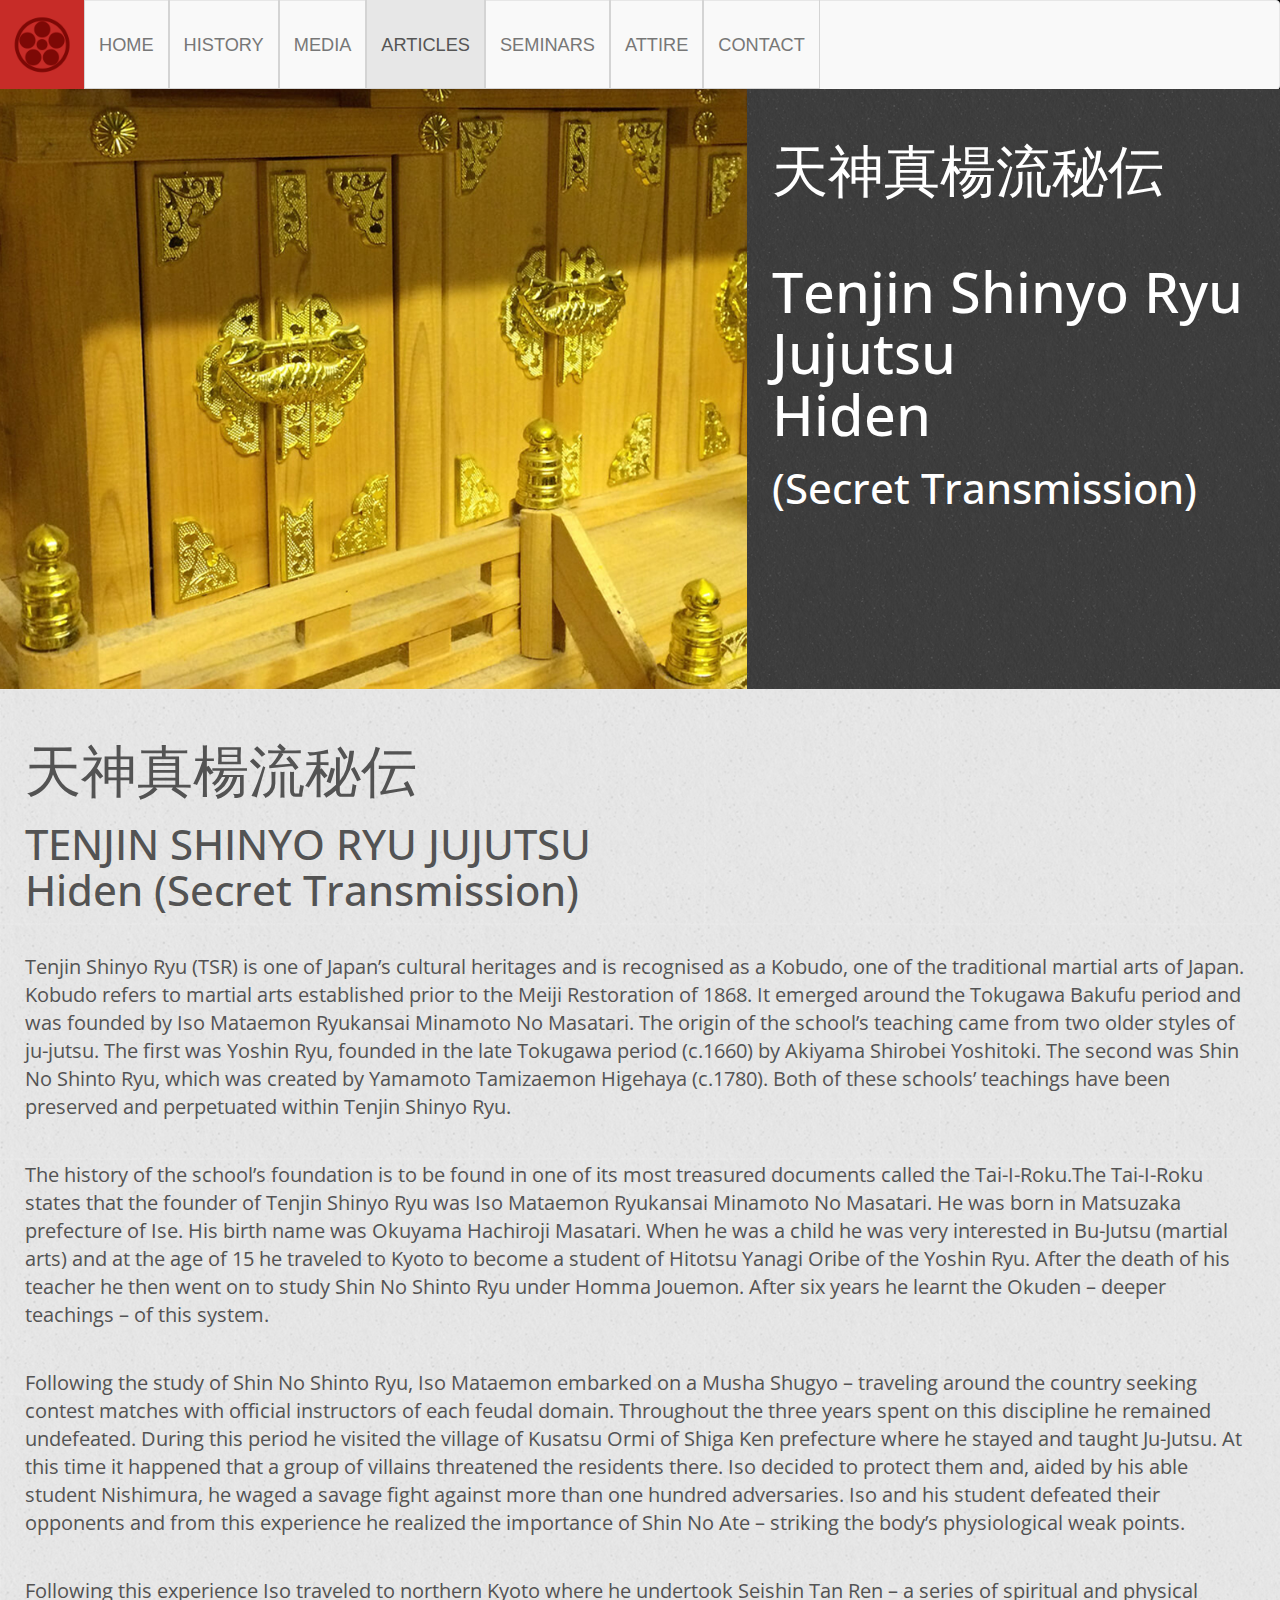
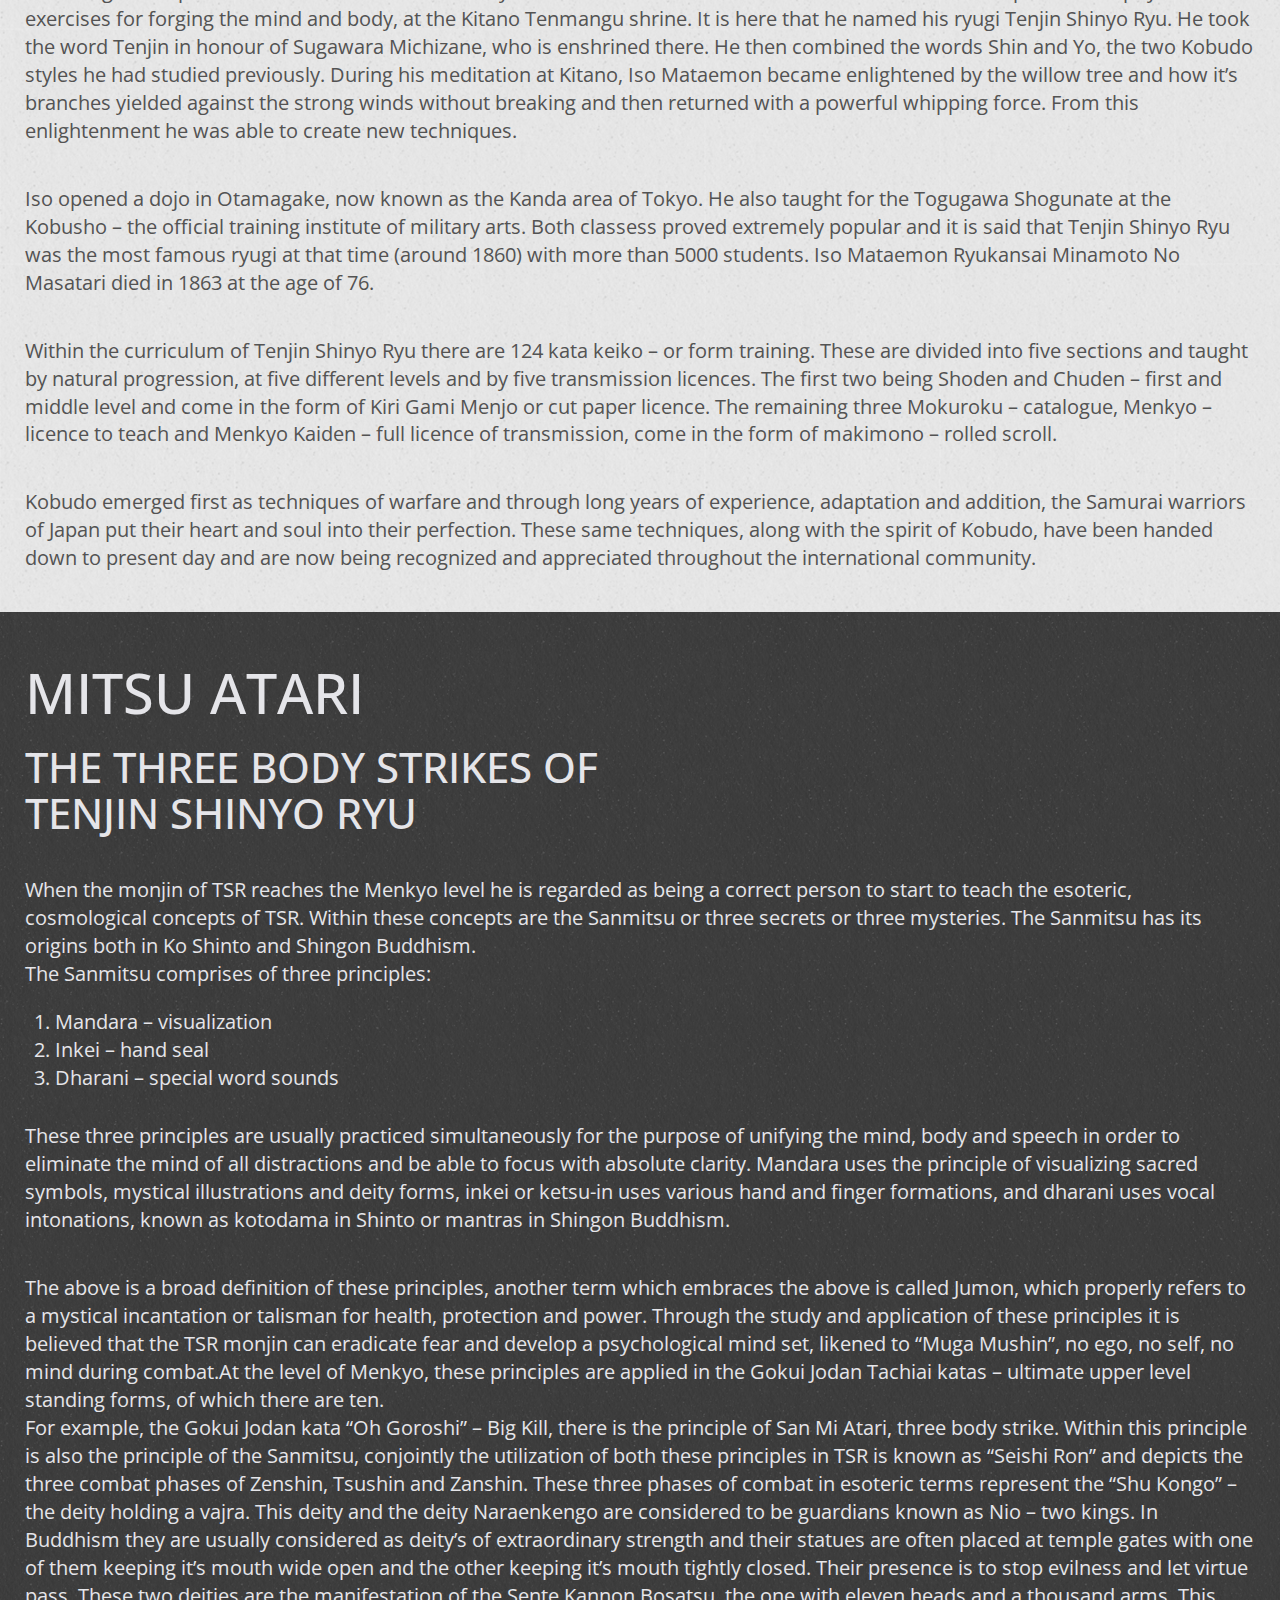
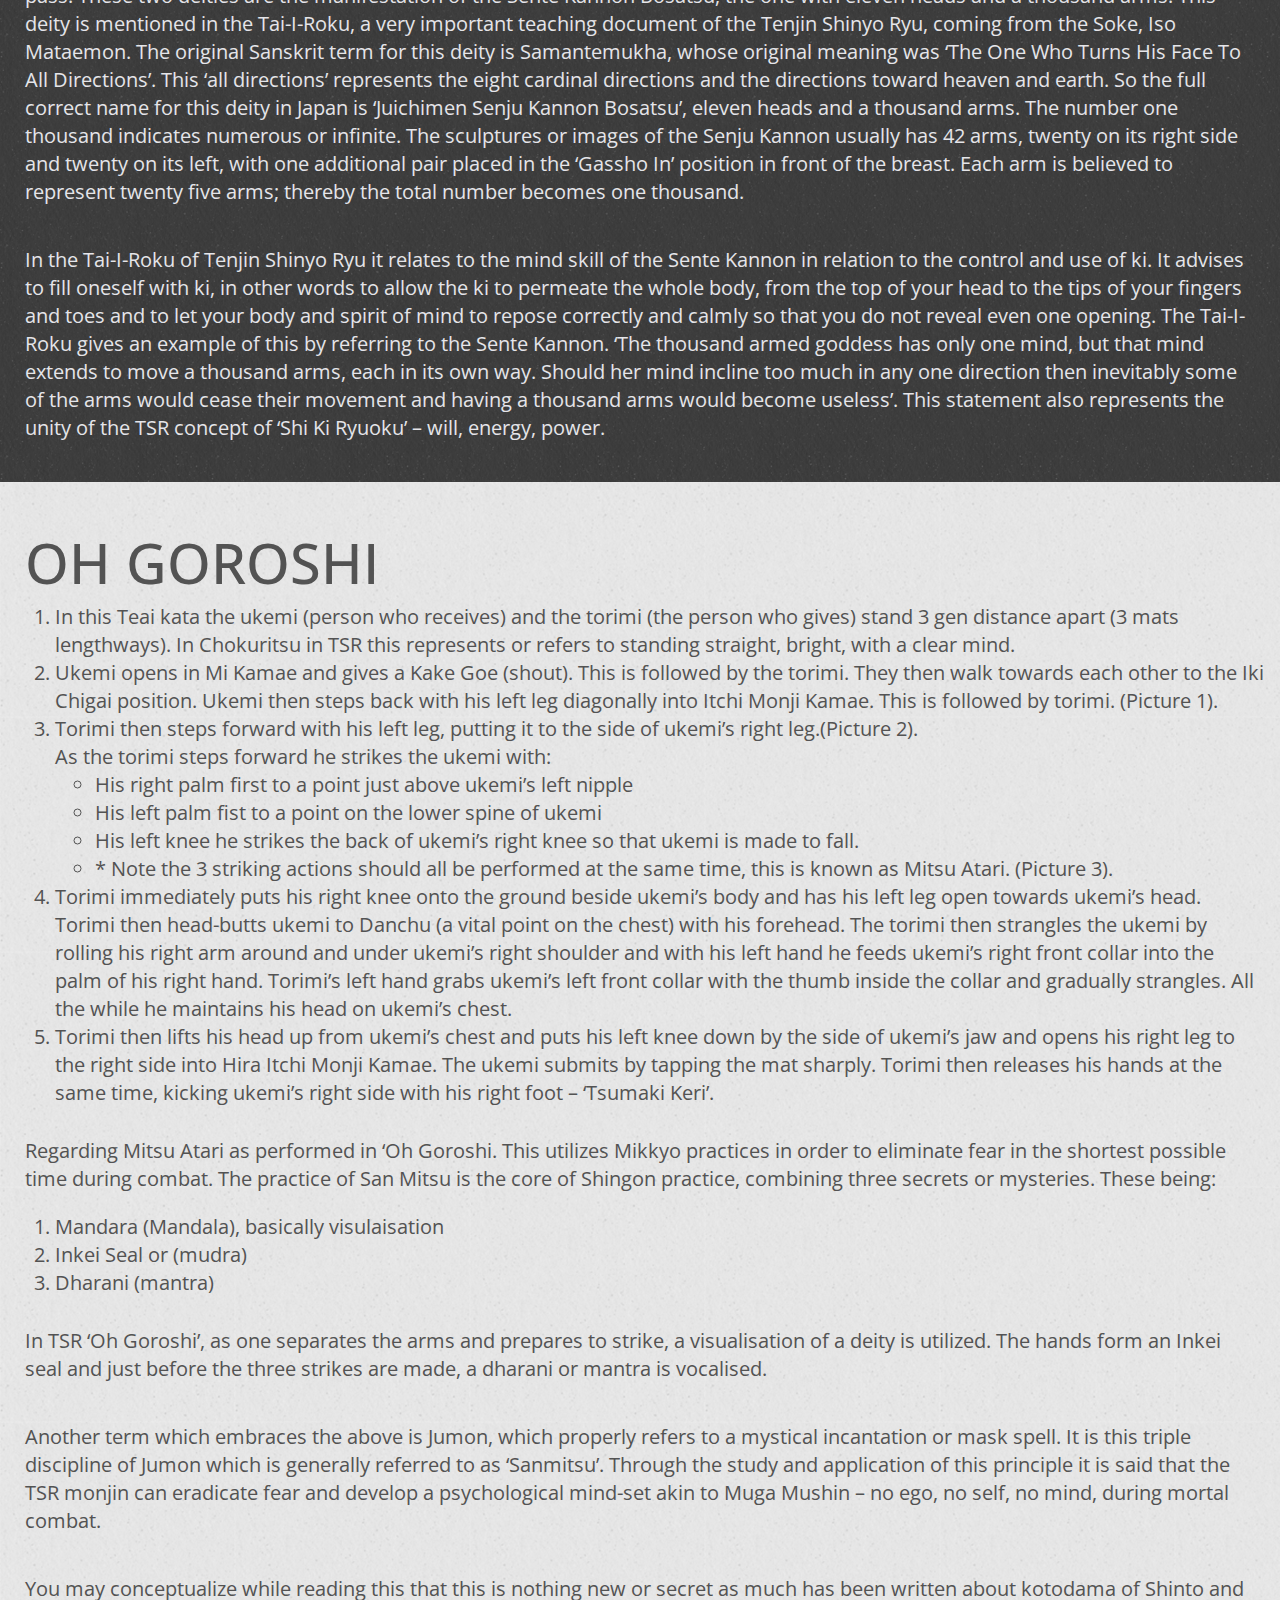
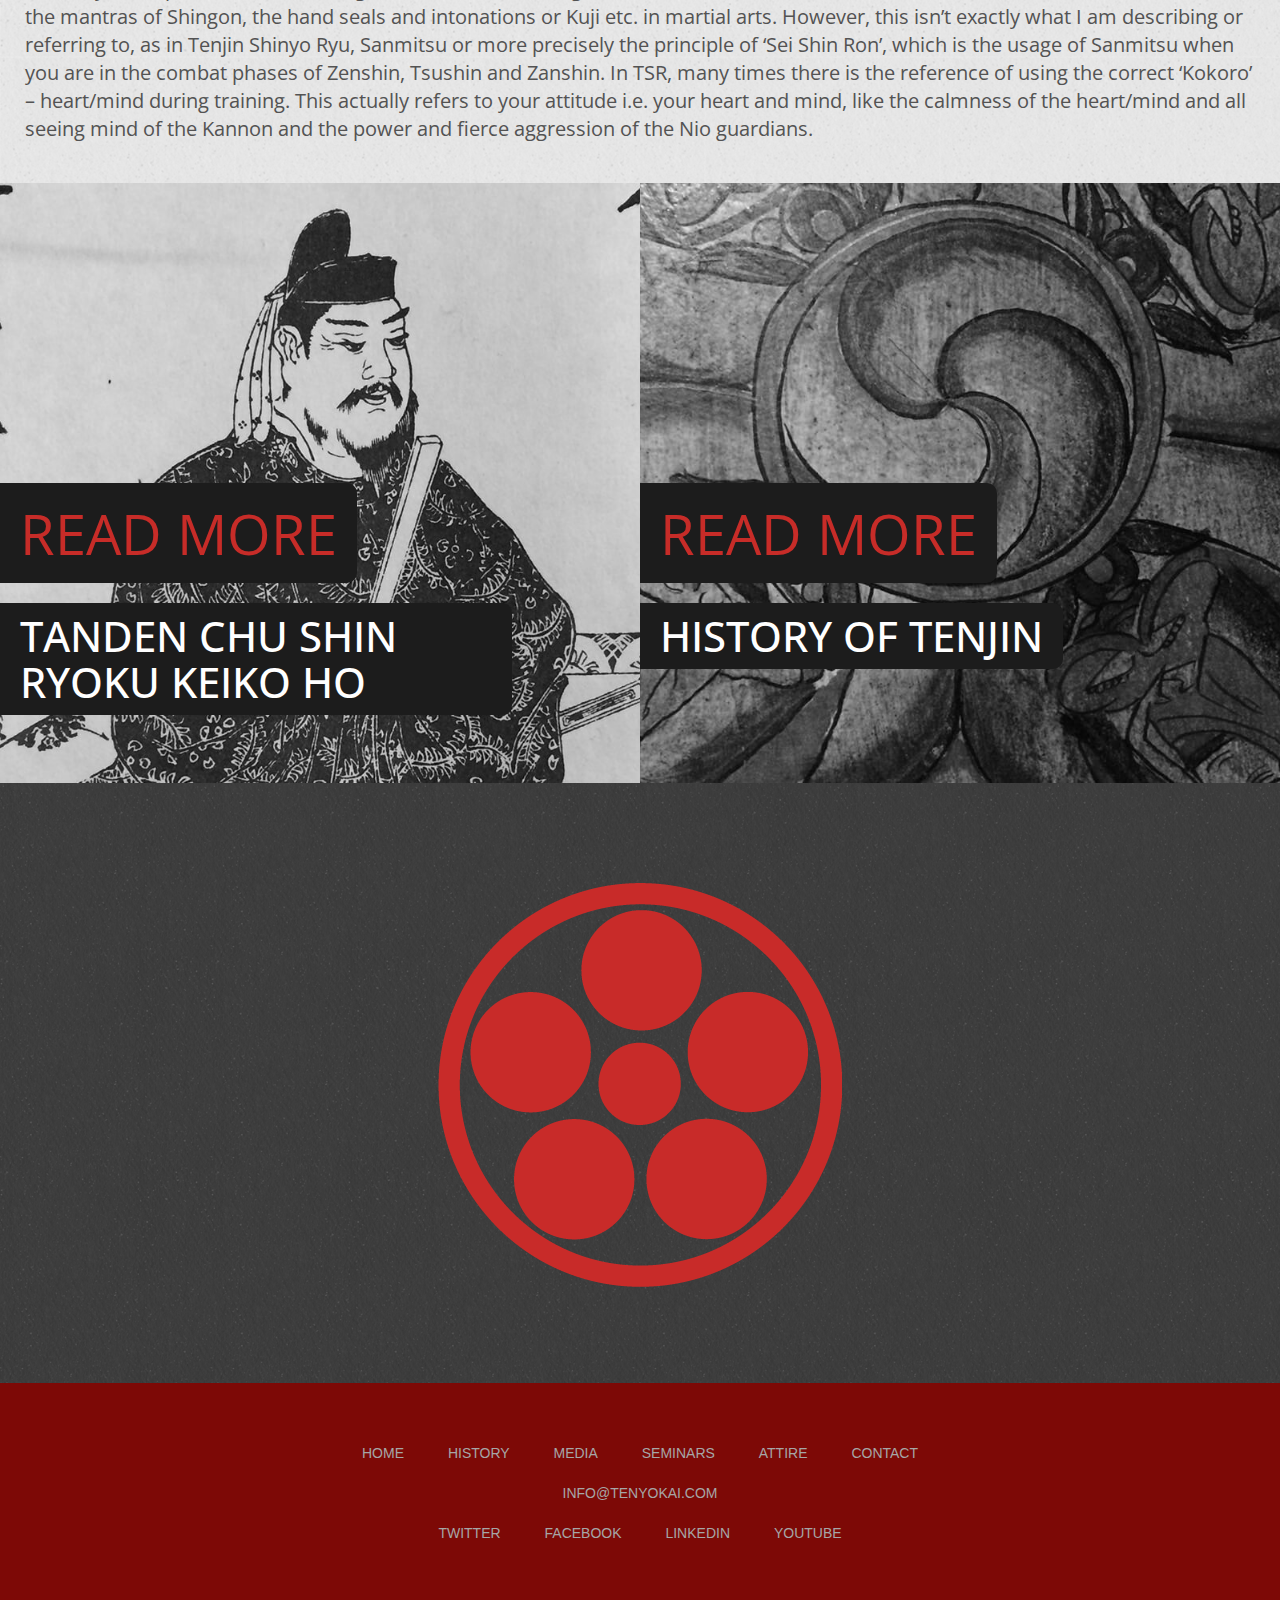
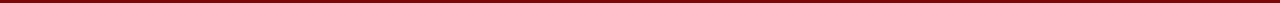
<file: Website/articles/hiden.html>
<!DOCTYPE html>
<html lang="en">
  <head>
    <meta charset="utf-8">
    <meta http-equiv="X-UA-Compatible" content="IE=edge">
    <meta name="viewport" content="width=device-width, initial-scale=1">
    <title>TENYOKAI INTERNATIONAL</title>
    <META NAME="ROBOTS" CONTENT="NOINDEX, NOFOLLOW">
    <link href="../css/bootstrap.min.css" rel="stylesheet">
    <link href="../css/tki.css" rel="stylesheet">

    <link href='http://fonts.googleapis.com/css?family=Anton|Oswald|Fjalla+One' rel='stylesheet' type='text/css'>
    <link href='http://fonts.googleapis.com/css?family=Lato|Oswald|Roboto+Condensed|Open+Sans|Roboto' rel='stylesheet' type='text/css'>
    <link href='http://fonts.googleapis.com/css?family=Noto+Sans|Droid+Sans|Lato|Cabin|BenchNine|Josefin+Sans|Oswald|Roboto+Condensed|Open+Sans|Roboto|Open+Sans+Condensed:300|Titillium+Web' rel='stylesheet' type='text/css'>
    <!-- HTML5 shim and Respond.js for IE8 support of HTML5 elements and media queries -->
    <!-- WARNING: Respond.js doesn't work if you view the page via file:// -->
    <!--[if lt IE 9]>
      <script src="https://oss.maxcdn.com/html5shiv/3.7.2/html5shiv.min.js"></script>
      <script src="https://oss.maxcdn.com/respond/1.4.2/respond.min.js"></script>
    <![endif]-->
  </head>
  <body>

    <!--Nav Bar! //////////////////////////////////////////-->
    <nav class="navbar navbar-default">
      <div class="container-fluid">
        <!-- Brand and toggle get grouped for better mobile display -->
        <div class="navbar-header">
          <button type="button" class="navbar-toggle collapsed" data-toggle="collapse" data-target="#bs-example-navbar-collapse-1">
            <span class="sr-only">Toggle navigation</span>
            <span class="icon-bar"></span>
            <span class="icon-bar"></span>
            <span class="icon-bar"></span>
          </button>
          <a class="navbar-brand" href="../index.html"><img src="../img/mon.png" height="60px" width="60px"></a>
        </div>

        <!-- Collect the nav links, forms, and other content for toggling -->
        <div class="collapse navbar-collapse" id="bs-example-navbar-collapse-1">
          <ul class="nav navbar-nav">
            <li><a href="../index.html">HOME<span class="sr-only">(current)</span></a></li>
            <li><a href="../history.html">HISTORY</a></li>
            <li><a href="../media.html">MEDIA</a></li>
            <li class="active"><a href="../articles.html">ARTICLES</a></li>
            <li><a href="../seminars.html">SEMINARS</a></li>
            <li><a href="../attire.html">ATTIRE</a></li>
            <li><a href="../contact.html">CONTACT</a></li>
          </ul>
        </div><!-- /.navbar-collapse -->
      </div><!-- /.container-fluid -->
    </nav>
    <!-- END OF Nav Bar! //////////////////////////////////-->
    <div class="clearfix"></div>
    <!-- TKI ABOUT! /////////////////////////////////////////////-->
    <div class="container-fluid">
        <div class="col-xs-12 col-sm-12 col-md-7 col-lg-7 articlesImageHiden">
         
        </div>
        <div class="col-xs-12 col-sm-12 col-md-5 col-lg-5 style">
          <h1>天神真楊流秘伝</h1>
          <h1>Tenjin Shinyo Ryu <br />Jujutsu <br />Hiden</h1>
          <h2>(Secret Transmission)</h2>
        </div>
    </div>
    <!-- END OF TKI ABOUT! //////////////////////////////////////-->
   
    <!-- menu tiles //////////////////////////////////////-->
    <div class="container-fluid">
      <div class="col-xs-12 col-sm-12 col-md-12 col-lg-12 history">
        <h1>天神真楊流秘伝</h1>
        <h2>TENJIN SHINYO RYU JUJUTSU
        <br />
        Hiden (Secret Transmission)</h2>
        <p>Tenjin Shinyo Ryu (TSR) is one of Japan’s cultural heritages and is recognised as a Kobudo, one of the traditional martial arts of Japan. Kobudo refers to martial arts established prior to the Meiji Restoration of 1868. It emerged around the Tokugawa Bakufu period and was founded by Iso Mataemon Ryukansai Minamoto No Masatari. The origin of the school’s teaching came from two older styles of ju-jutsu. The first was Yoshin Ryu, founded in the late Tokugawa period (c.1660) by Akiyama Shirobei Yoshitoki. The second was Shin No Shinto Ryu, which was created by Yamamoto Tamizaemon Higehaya (c.1780). Both of these schools’ teachings have been preserved and perpetuated within Tenjin Shinyo Ryu.</p>
        <p>The history of the school’s foundation is to be found in one of its most treasured documents called the Tai-I-Roku.The Tai-I-Roku states that the founder of Tenjin Shinyo Ryu was Iso Mataemon Ryukansai Minamoto No Masatari. He was born in Matsuzaka prefecture of Ise. His birth name was Okuyama Hachiroji Masatari. When he was a child he was very interested in Bu-Jutsu (martial arts) and at the age of 15 he traveled to Kyoto to become a student of Hitotsu Yanagi Oribe of the Yoshin Ryu. After the death of his teacher he then went on to study Shin No Shinto Ryu under Homma Jouemon. After six years he learnt the Okuden – deeper teachings – of this system.</p>
        <p>Following the study of Shin No Shinto Ryu, Iso Mataemon embarked on a Musha Shugyo – traveling around the country seeking contest matches with official instructors of each feudal domain. Throughout the three years spent on this discipline he remained undefeated. During this period he visited the village of Kusatsu Ormi of Shiga Ken prefecture where he stayed and taught Ju-Jutsu. At this time it happened that a group of villains threatened the residents there. Iso decided to protect them and, aided by his able student Nishimura, he waged a savage fight against more than one hundred adversaries. Iso and his student defeated their opponents and from this experience he realized the importance of Shin No Ate – striking the body’s physiological weak points.</p>
        <p>Following this experience Iso traveled to northern Kyoto where he undertook Seishin Tan Ren – a series of spiritual and physical exercises for forging the mind and body, at the Kitano Tenmangu shrine. It is here that he named his ryugi Tenjin Shinyo Ryu. He took the word Tenjin in honour of Sugawara Michizane, who is enshrined there. He then combined the words Shin and Yo, the two Kobudo styles he had studied previously. During his meditation at Kitano, Iso Mataemon became enlightened by the willow tree and how it’s branches yielded against the strong winds without breaking and then returned with a powerful whipping force. From this enlightenment he was able to create new techniques.</p>
        <p>Iso opened a dojo in Otamagake, now known as the Kanda area of Tokyo. He also taught for the Togugawa Shogunate at the Kobusho – the official training institute of military arts. Both classess proved extremely popular and it is said that Tenjin Shinyo Ryu was the most famous ryugi at that time (around 1860) with more than 5000 students. Iso Mataemon Ryukansai Minamoto No Masatari died in 1863 at the age of 76.</p>
        <p>Within the curriculum of Tenjin Shinyo Ryu there are 124 kata keiko – or form training. These are divided into five sections and taught by natural progression, at five different levels and by five transmission licences. The first two being Shoden and Chuden – first and middle level and come in the form of Kiri Gami Menjo or cut paper licence. The remaining three Mokuroku – catalogue, Menkyo – licence to teach and Menkyo Kaiden – full licence of transmission, come in the form of makimono – rolled scroll.</p>
        <p>Kobudo emerged first as techniques of warfare and through long years of experience, adaptation and addition, the Samurai warriors of Japan put their heart and soul into their perfection. These same techniques, along with the spirit of Kobudo, have been handed down to present day and are now being recognized and appreciated throughout the international community.</p>
      </div>
    </div>
    <div class="container-fluid">
      <div class="col-xs-12 col-sm-12 col-md-12 col-lg-12 history-invert">
        <h1>MITSU ATARI</h1>
        <h2>THE THREE BODY STRIKES OF
        <br />
        TENJIN SHINYO RYU</h2>
        <p>When the monjin of TSR reaches the Menkyo level he is regarded as being a correct person to start to teach the esoteric, cosmological concepts of TSR. Within these concepts are the Sanmitsu or three secrets or three mysteries. The Sanmitsu has its origins both in Ko Shinto and Shingon Buddhism.<br />
        The Sanmitsu comprises of three principles:</p>
        <ol>
          <li>Mandara – visualization</li>
          <li>Inkei – hand seal</li>
          <li>Dharani – special word sounds</li>
        </ol>
        <p>These three principles are usually practiced simultaneously for the purpose of unifying the mind, body and speech in order to eliminate the mind of all distractions and be able to focus with absolute clarity. Mandara uses the principle of visualizing sacred symbols, mystical illustrations and deity forms, inkei or ketsu-in uses various hand and finger formations, and dharani uses vocal intonations, known as kotodama in Shinto or mantras in Shingon Buddhism.</p>
        <p>The above is a broad definition of these principles, another term which embraces the above is called Jumon, which properly refers to a mystical incantation or talisman for health, protection and power. Through the study and application of these principles it is believed that the TSR monjin can eradicate fear and develop a psychological mind set, likened to “Muga Mushin”, no ego, no self, no mind during combat.At the level of Menkyo, these principles are applied in the Gokui Jodan Tachiai katas – ultimate upper level standing forms, of which there are ten. 
        <br />For example, the Gokui Jodan kata “Oh Goroshi” – Big Kill, there is the principle of San Mi Atari, three body strike. Within this principle is also the principle of the Sanmitsu, conjointly the utilization of both these principles in TSR is known as “Seishi Ron” and depicts the three combat phases of Zenshin, Tsushin and Zanshin. These three phases of combat in esoteric terms represent the “Shu Kongo” – the deity holding a vajra. This deity and the deity Naraenkengo are considered to be guardians known as Nio – two kings. In Buddhism they are usually considered as deity’s of extraordinary strength and their statues are often placed at temple gates with one of them keeping it’s mouth wide open and the other keeping it’s mouth tightly closed. Their presence is to stop evilness and let virtue pass. These two deities are the manifestation of the Sente Kannon Bosatsu, the one with eleven heads and a thousand arms. This deity is mentioned in the Tai-I-Roku, a very important teaching document of the Tenjin Shinyo Ryu, coming from the Soke, Iso Mataemon. The original Sanskrit term for this deity is Samantemukha, whose original meaning was ‘The One Who Turns His Face To All Directions’. This ‘all directions’ represents the eight cardinal directions and the directions toward heaven and earth. So the full correct name for this deity in Japan is ‘Juichimen Senju Kannon Bosatsu’, eleven heads and a thousand arms. The number one thousand indicates numerous or infinite. The sculptures or images of the Senju Kannon usually has 42 arms, twenty on its right side and twenty on its left, with one additional pair placed in the  ‘Gassho In’ position in front of the breast. Each arm is believed to represent twenty five arms; thereby the total number becomes one thousand.</p>
        <p>In the Tai-I-Roku of Tenjin Shinyo Ryu it relates to the mind skill of the Sente Kannon in relation to the control and use of ki. It advises to fill oneself with ki, in other words to allow the ki to permeate the whole body, from the top of your head to the tips of your fingers and toes and to let your body and spirit of mind to repose correctly and calmly so that you do not reveal even one opening. The Tai-I-Roku gives an example of this by referring to the Sente Kannon. ‘The thousand armed goddess has only one mind, but that mind extends to move a thousand arms, each in its own way. Should her mind incline too much in any one direction then inevitably some of the arms would cease their movement and having a thousand arms would become useless’. This statement also represents the unity of the TSR concept of ‘Shi Ki Ryuoku’ – will, energy, power.</p>
      </div>
    </div>
    <div class="container-fluid">
      <div class="col-xs-12 col-sm-12 col-md-12 col-lg-12 history">
        <h1>OH GOROSHI</h1>
        <ol>
          <li>In this Teai kata the ukemi (person who receives) and the torimi (the person who gives) stand 3 gen distance apart (3 mats lengthways). In Chokuritsu in TSR this represents or refers to standing straight, bright, with a clear mind.</li>
          <li>Ukemi opens in Mi Kamae and gives a Kake Goe (shout). This is followed by the torimi. They then walk towards each other to the Iki Chigai position. Ukemi then steps back with his left leg diagonally into Itchi Monji Kamae. This is followed by torimi. (Picture 1).</li>
          <li>Torimi then steps forward with his left leg, putting it to the side of ukemi’s right leg.(Picture 2).<br />
          As the torimi steps forward he strikes the ukemi with:</li>
            <ul>
              <li>His right palm first to a point just above ukemi’s left nipple</li>
              <li>His left palm fist to a point on the lower spine of ukemi</li>
              <li>His left knee he strikes the back of ukemi’s right knee so that ukemi is made to fall.</li>
              <li>* Note the 3 striking actions should all be performed at the same time, this is known as Mitsu Atari. (Picture 3).</li>
            </ul>
          <li>Torimi immediately puts his right knee onto the ground beside ukemi’s body and has his left leg open towards ukemi’s head. Torimi then head-butts ukemi to Danchu (a vital point on the chest) with his forehead. The torimi then strangles the ukemi by rolling his right arm around and under ukemi’s right shoulder and with his left hand he feeds ukemi’s right front collar into the palm of his right hand. Torimi’s left hand grabs ukemi’s left front collar with the thumb inside the collar and gradually strangles. All the while he maintains his head on ukemi’s chest.</li>
          <li>Torimi then lifts his head up from ukemi’s chest and puts his left knee down by the side of ukemi’s jaw and opens his right leg to the right side into Hira Itchi Monji Kamae. The ukemi submits by tapping the mat sharply. Torimi then releases his hands at the same time, kicking ukemi’s right side with his right foot – ‘Tsumaki Keri’.</li>
        </ol>
        <p>Regarding Mitsu Atari as performed in ‘Oh Goroshi. This utilizes Mikkyo practices in order to eliminate fear in the shortest possible time during combat. The practice of San Mitsu is the core of Shingon practice, combining three secrets or mysteries. These being:</p>
        <ol>
          <li>Mandara (Mandala), basically visulaisation</li>
          <li>Inkei Seal or (mudra)</li>
          <li>Dharani (mantra)</li>
        </ol>
        <p>In TSR ‘Oh Goroshi’, as one separates the arms and prepares to strike, a visualisation of a deity is utilized. The hands form an Inkei seal and just before the three strikes are made, a dharani or mantra is vocalised.</p>
        <p>Another term which embraces the above is Jumon, which properly refers to a mystical incantation or mask spell. It is this triple discipline of Jumon which is generally referred to as ‘Sanmitsu’. Through the study and application of this principle it is said that the TSR monjin can eradicate fear and develop a psychological mind-set akin to Muga Mushin – no ego, no self, no mind, during mortal combat.</p>
        <p>You may conceptualize while reading this that this is nothing new or secret as much has been written about kotodama of Shinto and the mantras of Shingon, the hand seals and intonations or Kuji etc. in martial arts. However, this isn’t exactly what I am describing or referring to, as in Tenjin Shinyo Ryu, Sanmitsu or more precisely the principle of ‘Sei Shin Ron’, which is the usage of Sanmitsu when you are in the combat phases of Zenshin, Tsushin and Zanshin. In TSR, many times there is the reference of using the correct ‘Kokoro’ – heart/mind during training. This actually refers to your attitude i.e. your heart and mind, like the calmness of the heart/mind and all seeing mind of the Kannon and the power and fierce aggression of the Nio guardians.</p>
      </div>
    </div>
    </div>
    <div class="container-fluid">
      <a href="tanden.html"><div class="col-xs-12 col-sm-12 col-md-6 col-lg-6 article2">
        <span>READ MORE</span>
        <br />
        <h2>TANDEN CHU SHIN RYOKU KEIKO HO</h2>
      </div></a>
      <a href="../history.html"><div class="col-xs-12 col-sm-12 col-md-6 col-lg-6 article3">
        <span>READ MORE</span>
        <br />
        <h2>HISTORY OF TENJIN</h2>
        </div></a>
      <div class="col-xs-12 col-sm-12 col-md-12 col-lg-12 mon-tile">
        <img class="img-responsive" src="../img/tenyokai_international.png" height="404px" width="404px">
      </div>
    </div>


    <!-- END OF menu tiles! //////////////////////////////////////-->

    

    <footer>
      <div class="container-fluid">
        <div class="col-xs-12 col-sm-12 col-md-12 col-lg-12">
          <ul>
            <a href="index.html"><li>HOME</li></a>
            <a href="history.html"><li>HISTORY</li></a>
            <a href="media.html"><li>MEDIA</li></a>
            <a href="seminars.html"><li>SEMINARS</li></a>
            <a href="attire.html"><li>ATTIRE</li></a>
            <a href="contact.html"><li>CONTACT</li></a>
          </ul>  
        </div>
        <div class="col-xs-12 col-sm-12 col-md-12 col-lg-12">
          <ul>
            <a href="mailto:info@tenyokai.com"><li>INFO@TENYOKAI.COM</li></a>
          </ul>  
        </div>
        <div class="col-xs-12 col-sm-12 col-md-12 col-lg-12">
          <ul>
            <a href="https://twitter.com/tenyokaiintl" target="_blank"><li>TWITTER</li></a>
            <a href="https://www.facebook.com/TenyokaiInternational/?fref=nf" target="_blank"><li>FACEBOOK</li></a>
            <a href="https://uk.linkedin.com/in/lee-masters-09a10229" target="_blank"><li>LINKEDIN</li></a>
            <a href="https://www.youtube.com/user/LeeMasters/videos" target="_blank"><li>YOUTUBE</li></a>
          </ul>  
        </div>
      </div>
    </footer>

    <!-- jQuery (necessary for Bootstrap's JavaScript plugins) -->
    <script src="https://ajax.googleapis.com/ajax/libs/jquery/1.11.2/jquery.min.js"></script>
    <!-- Include all compiled plugins (below), or include individual files as needed -->
    <script src="../js/bootstrap.min.js"></script>
  </body>
</html>
</file>
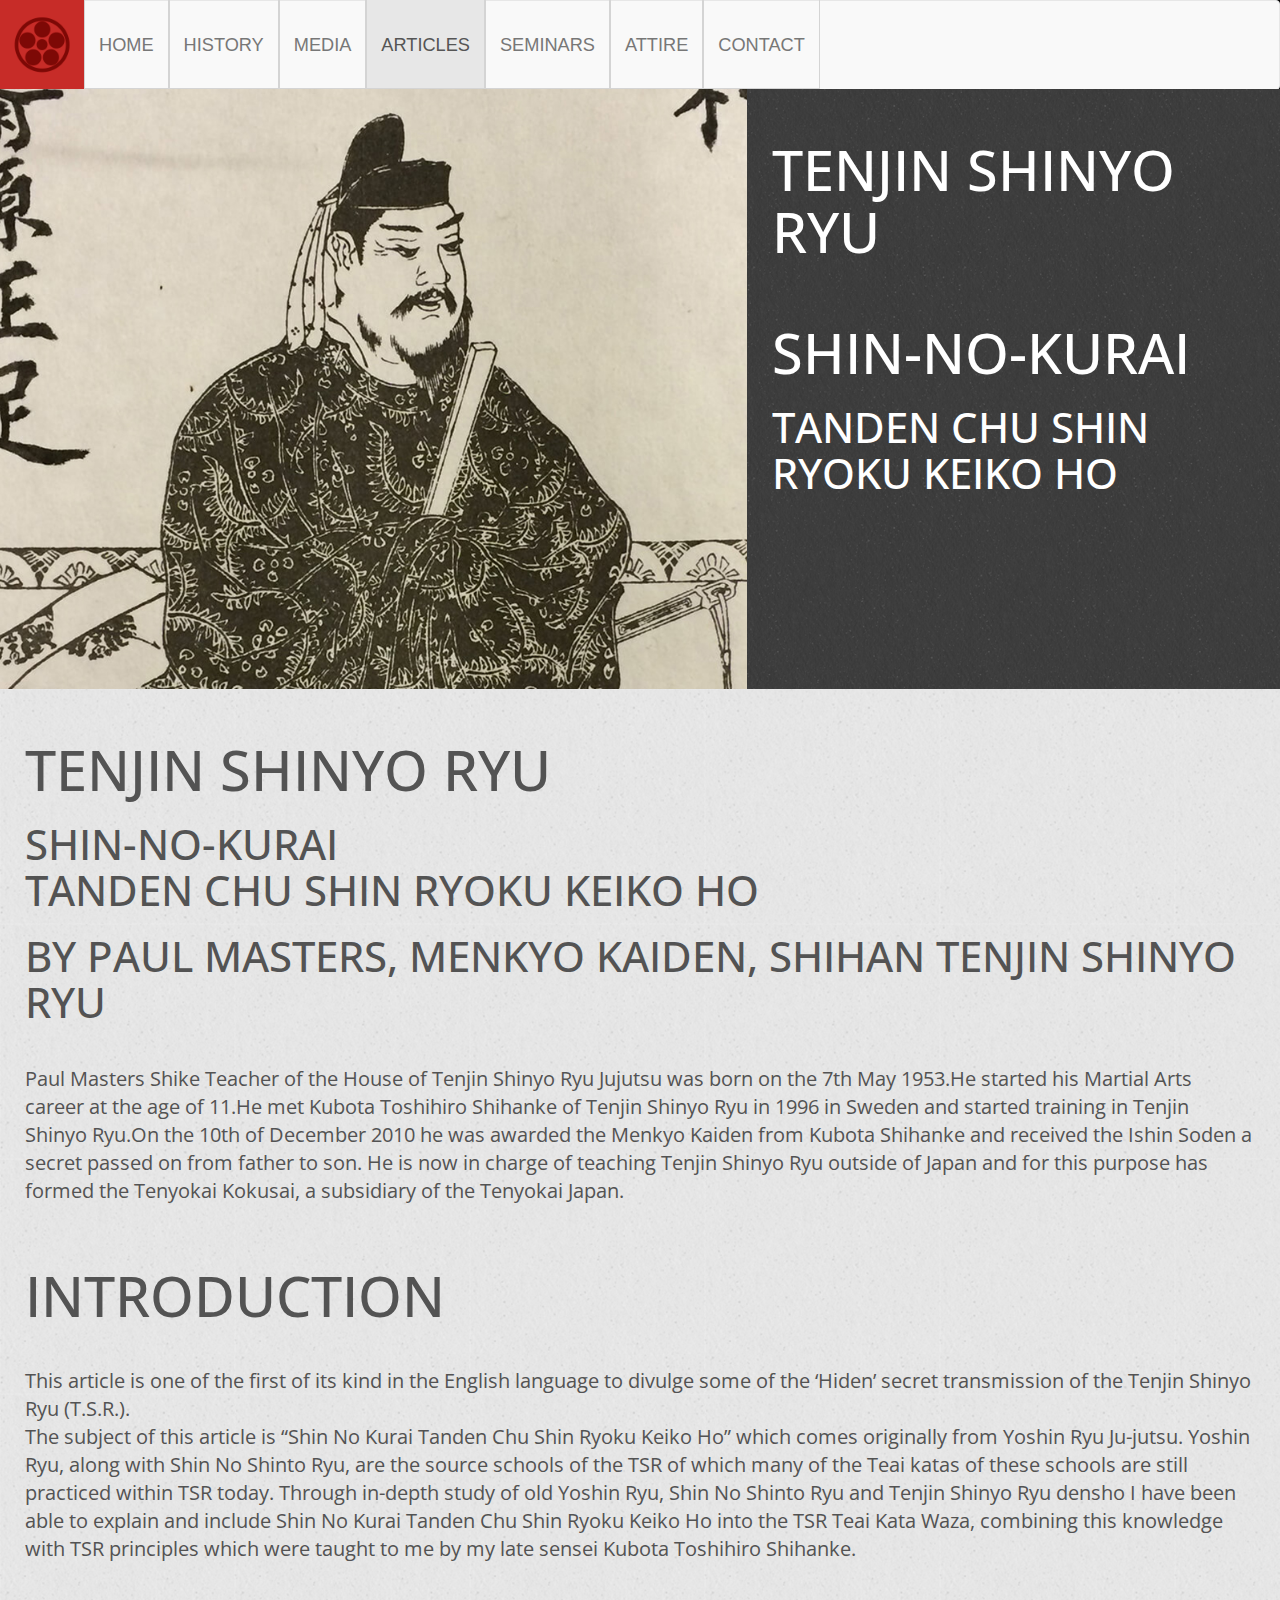
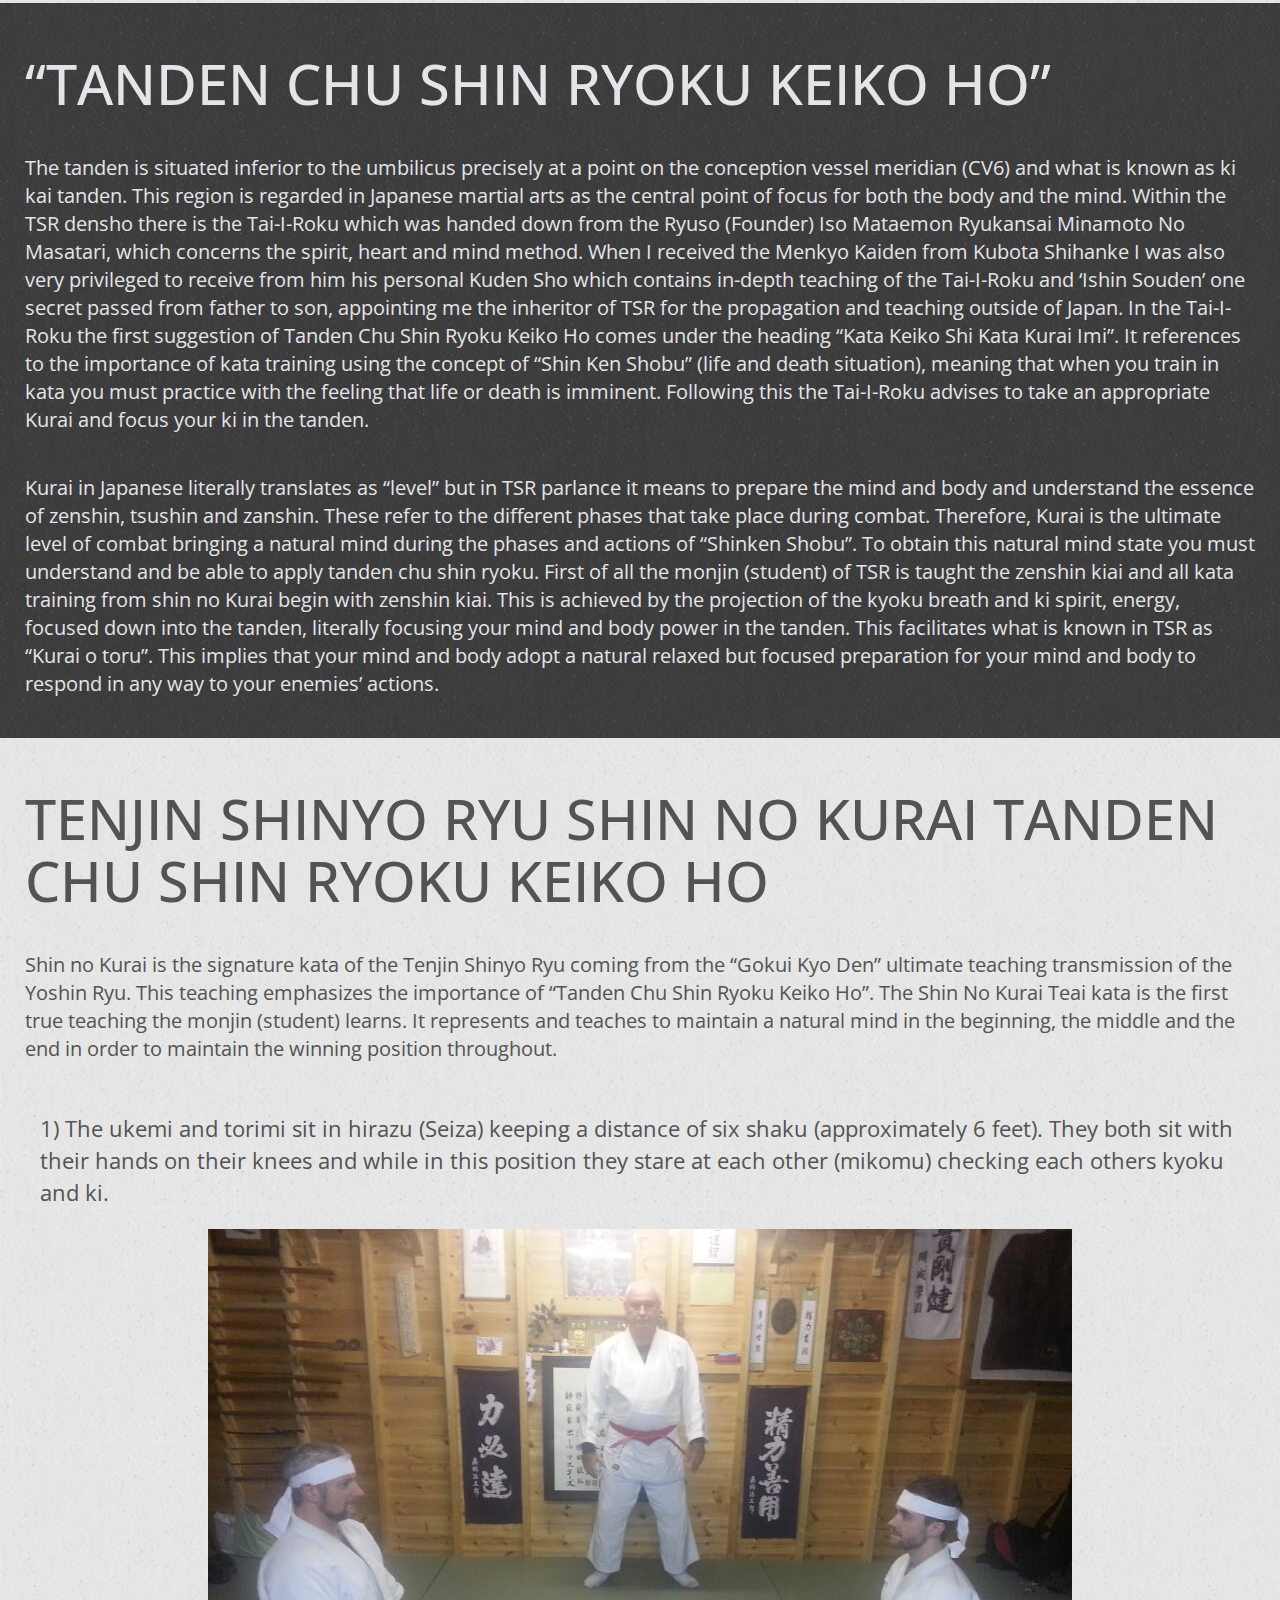
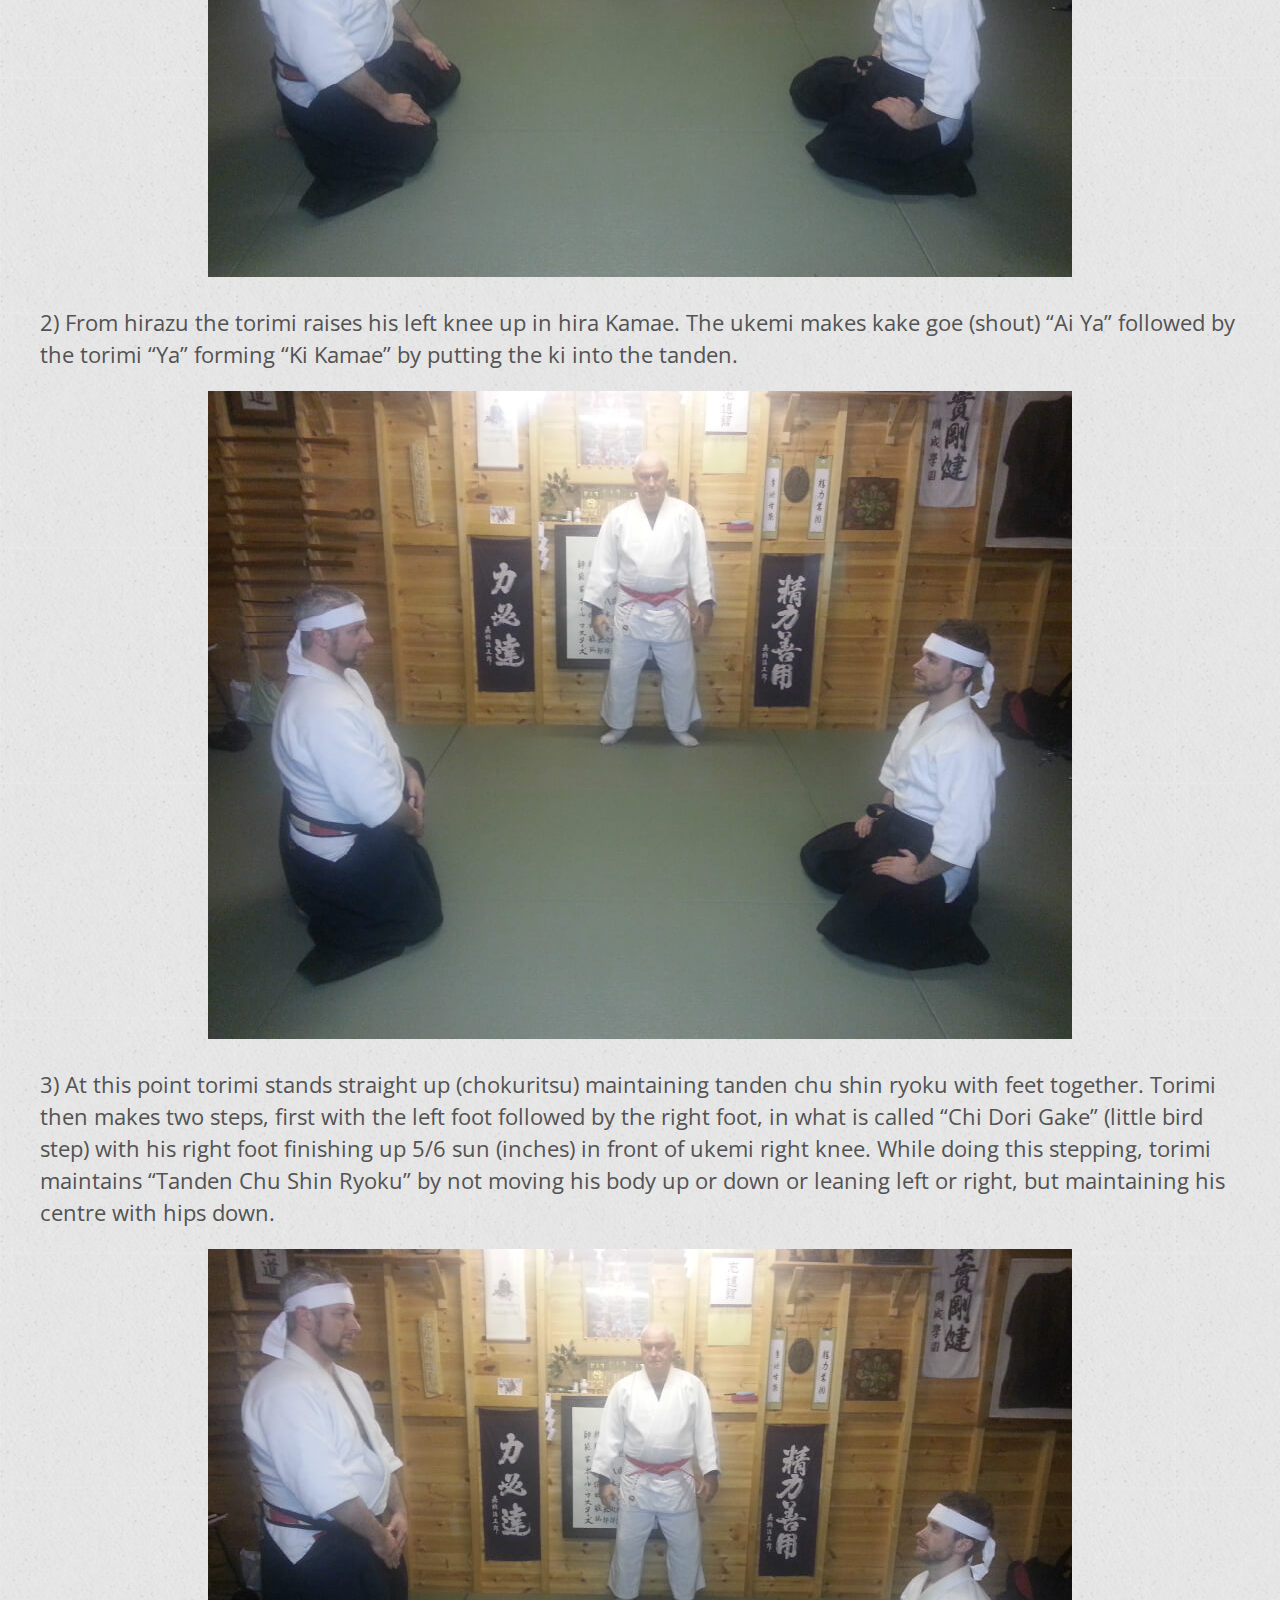
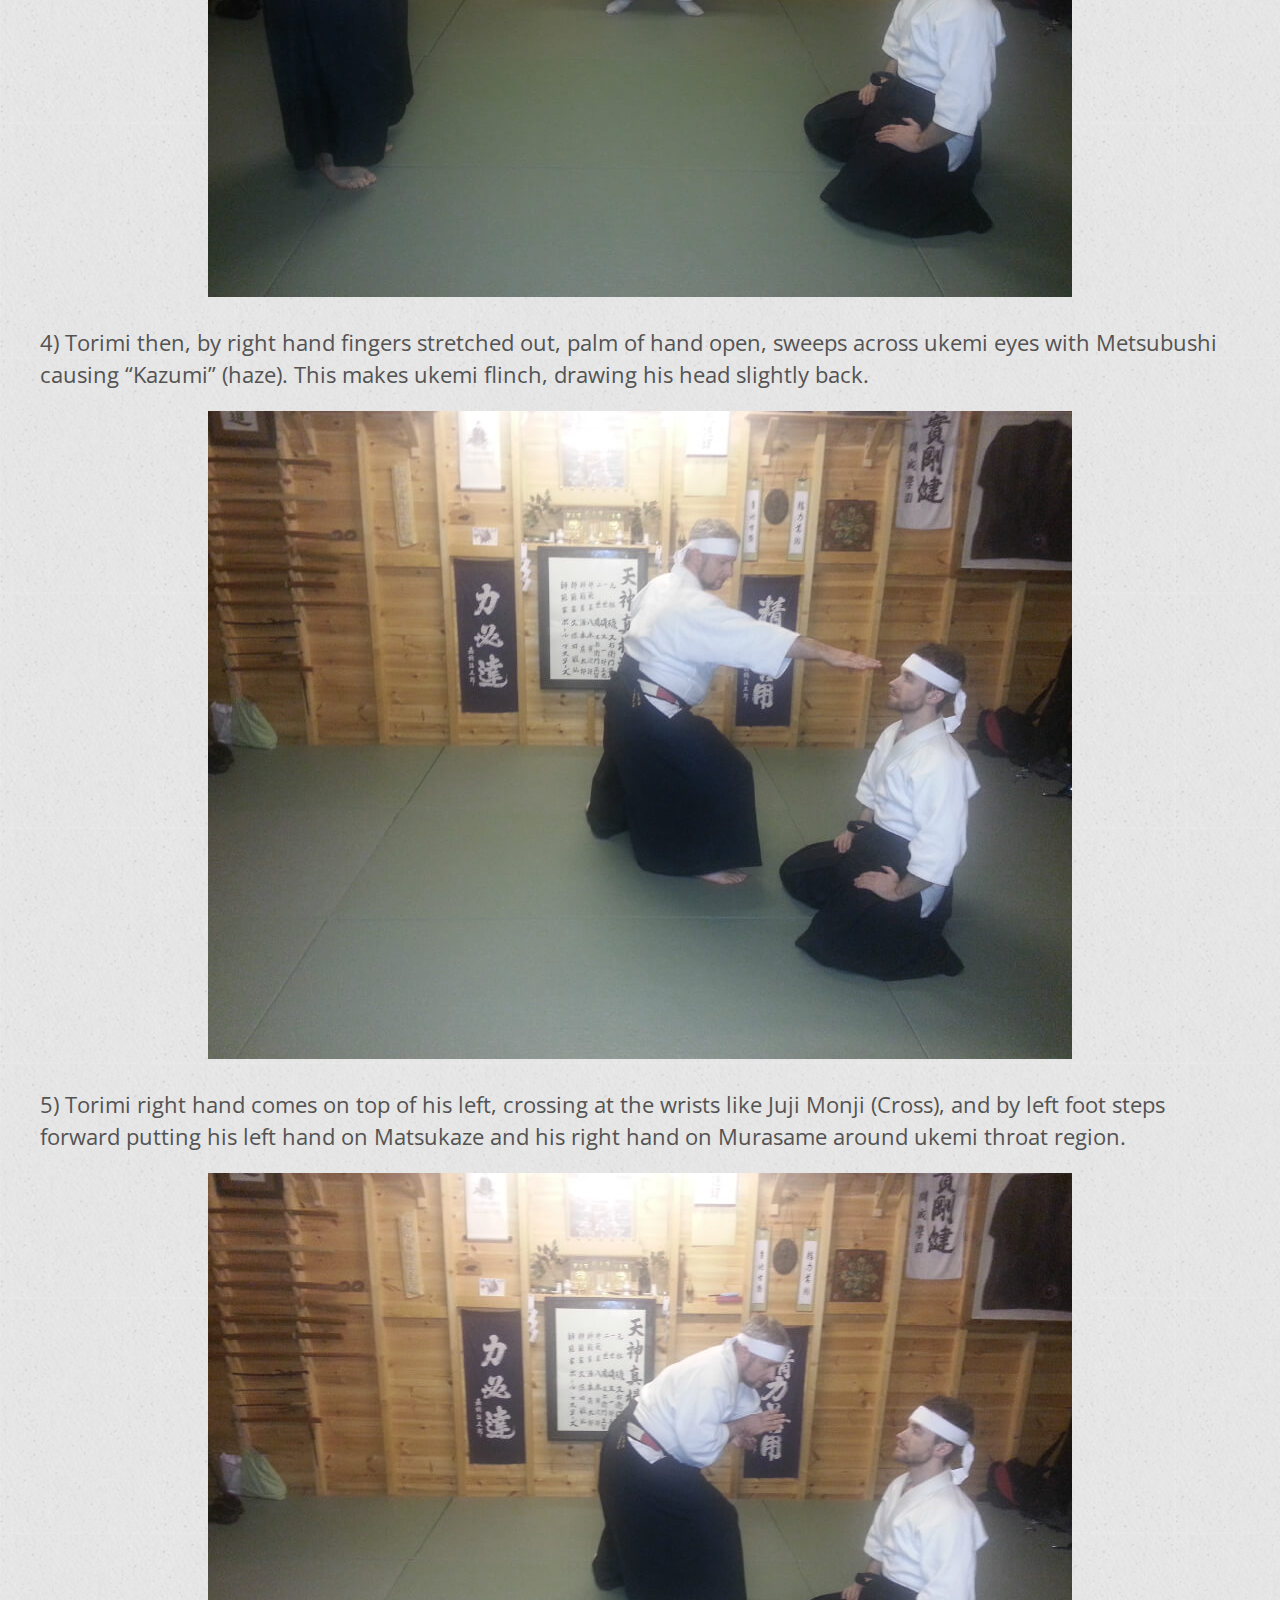
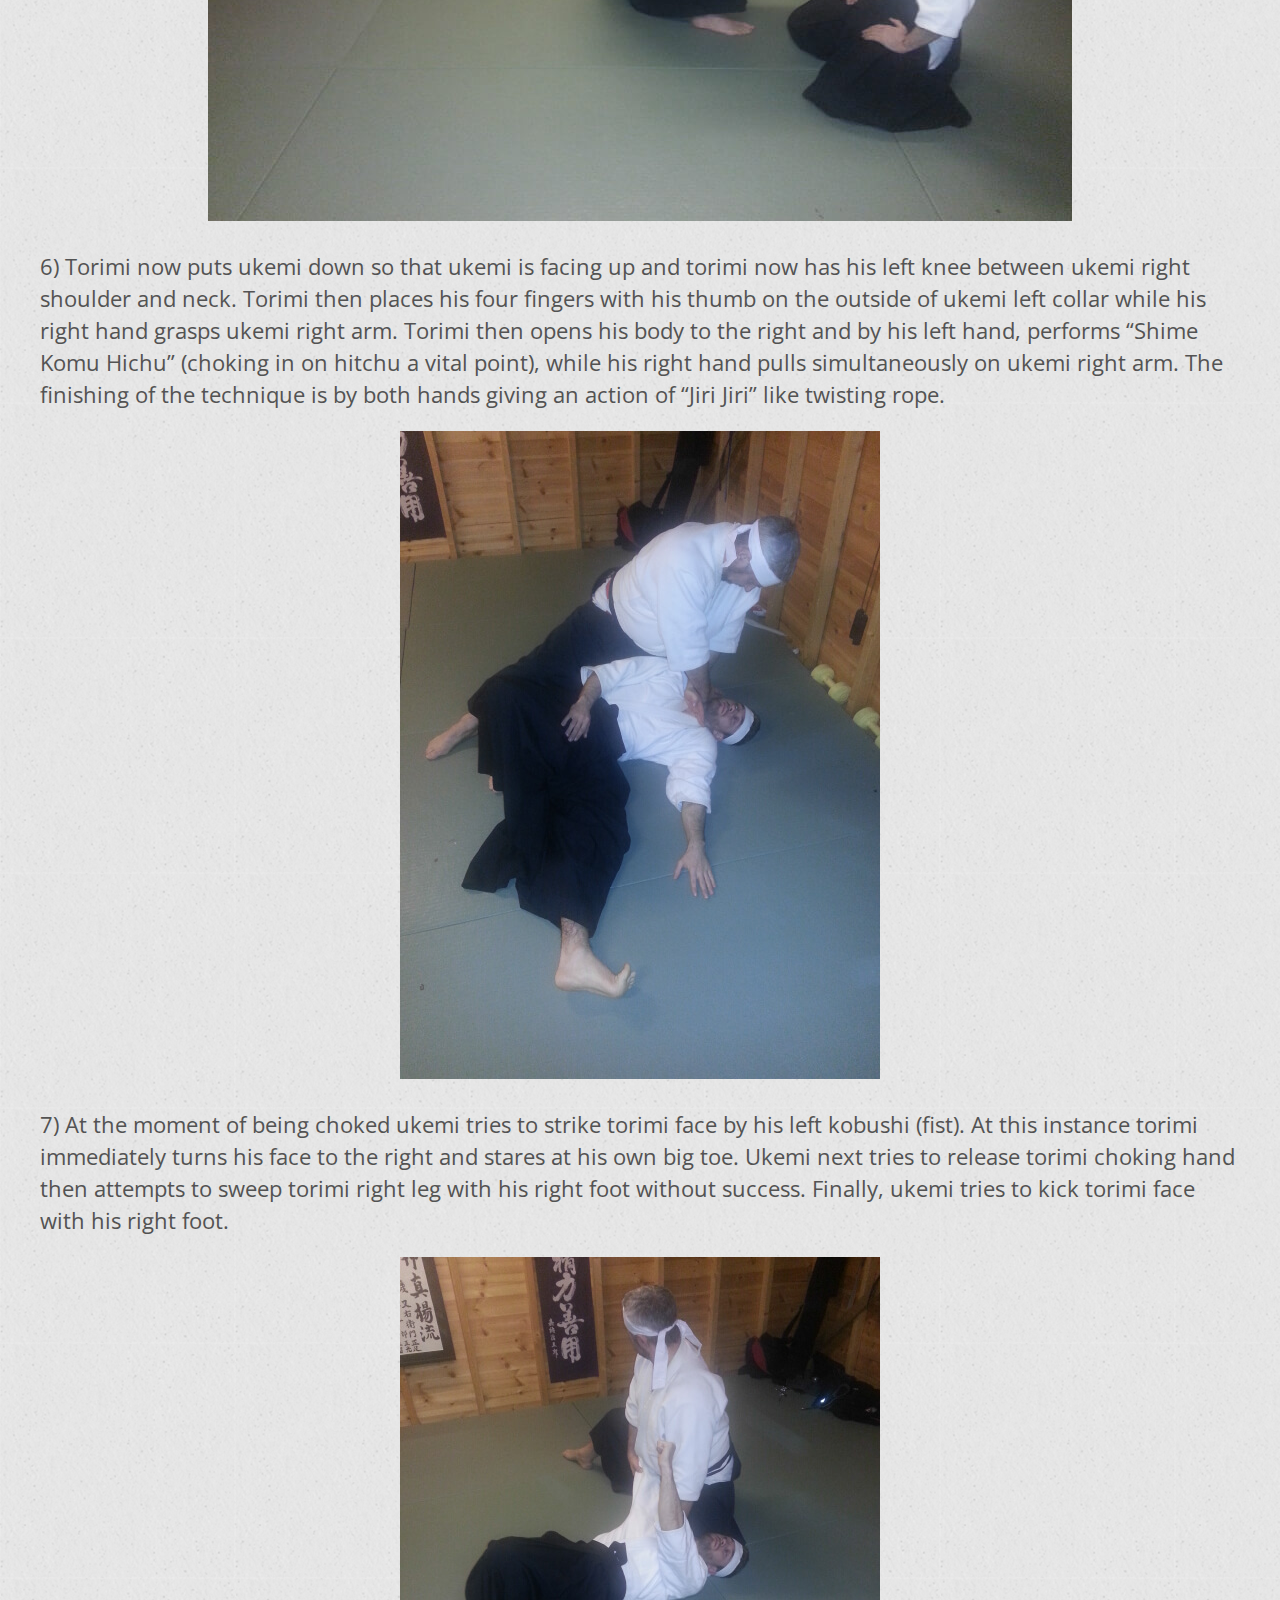
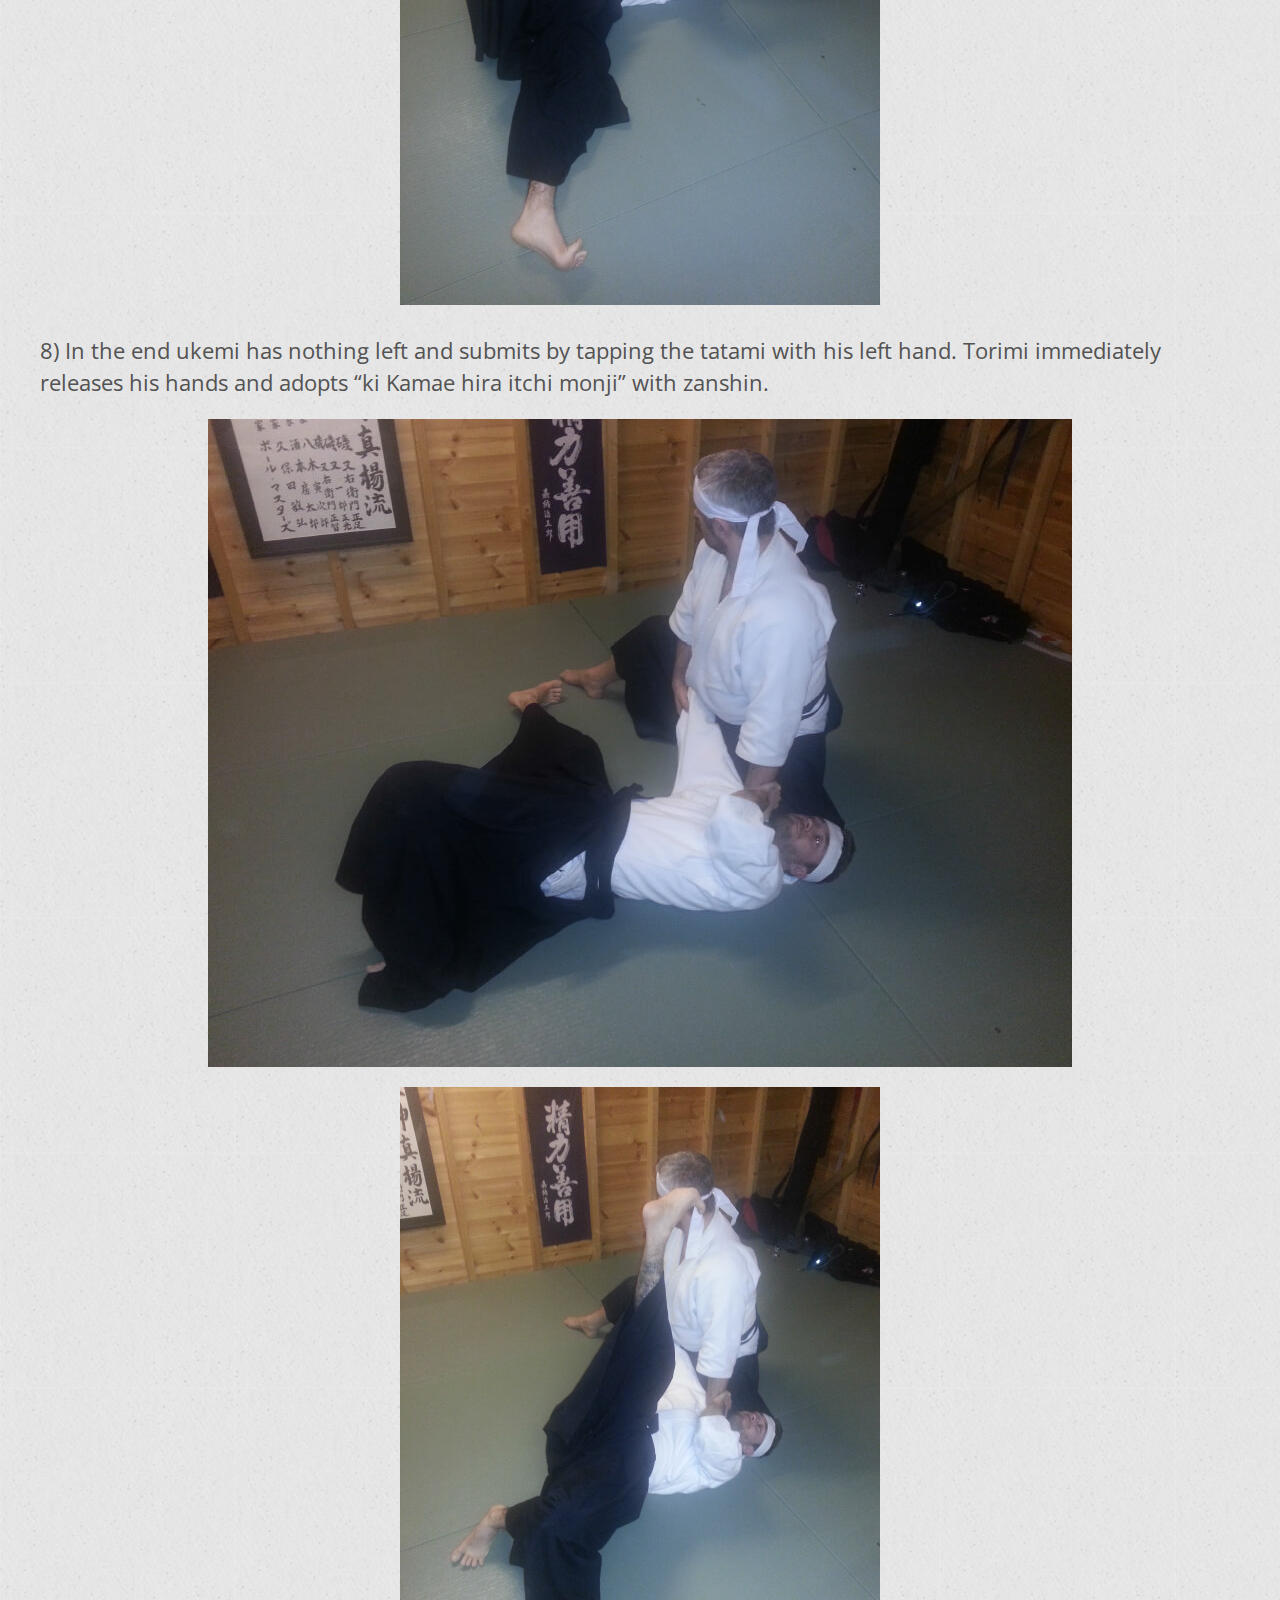
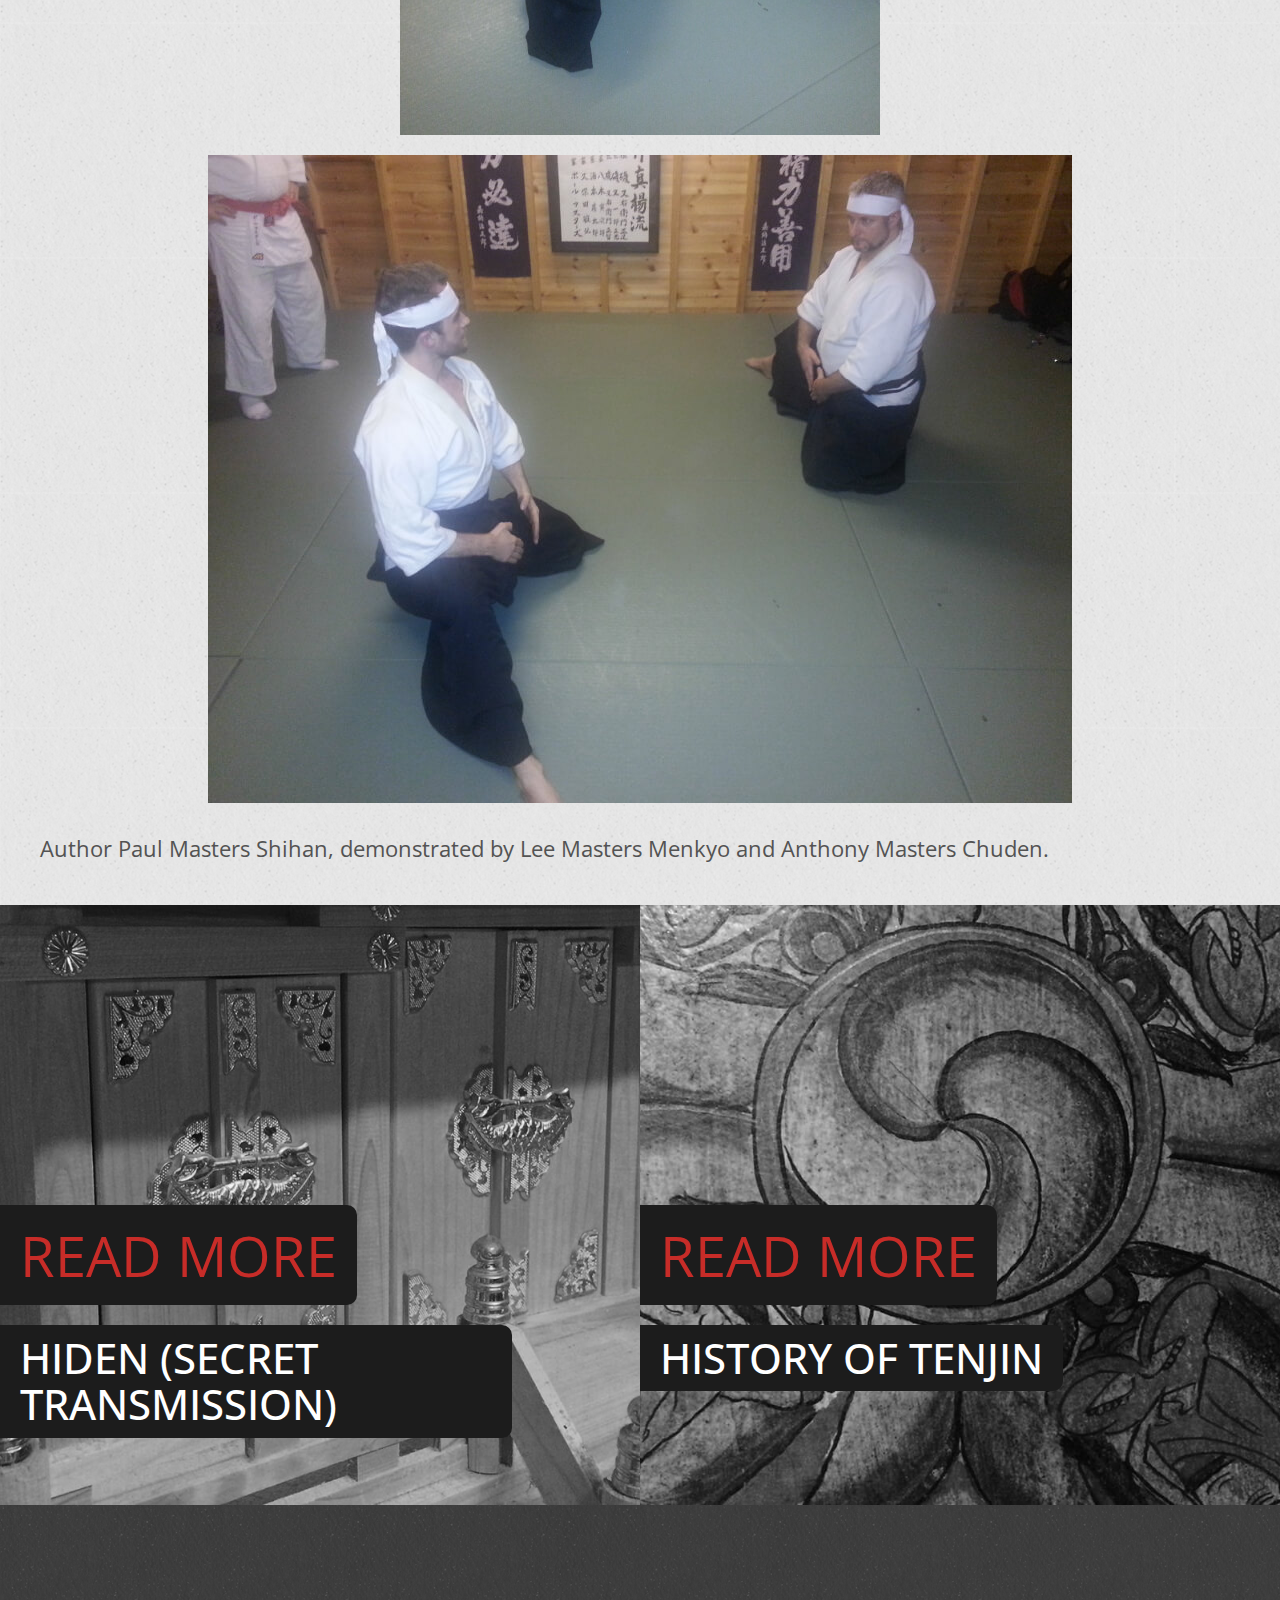
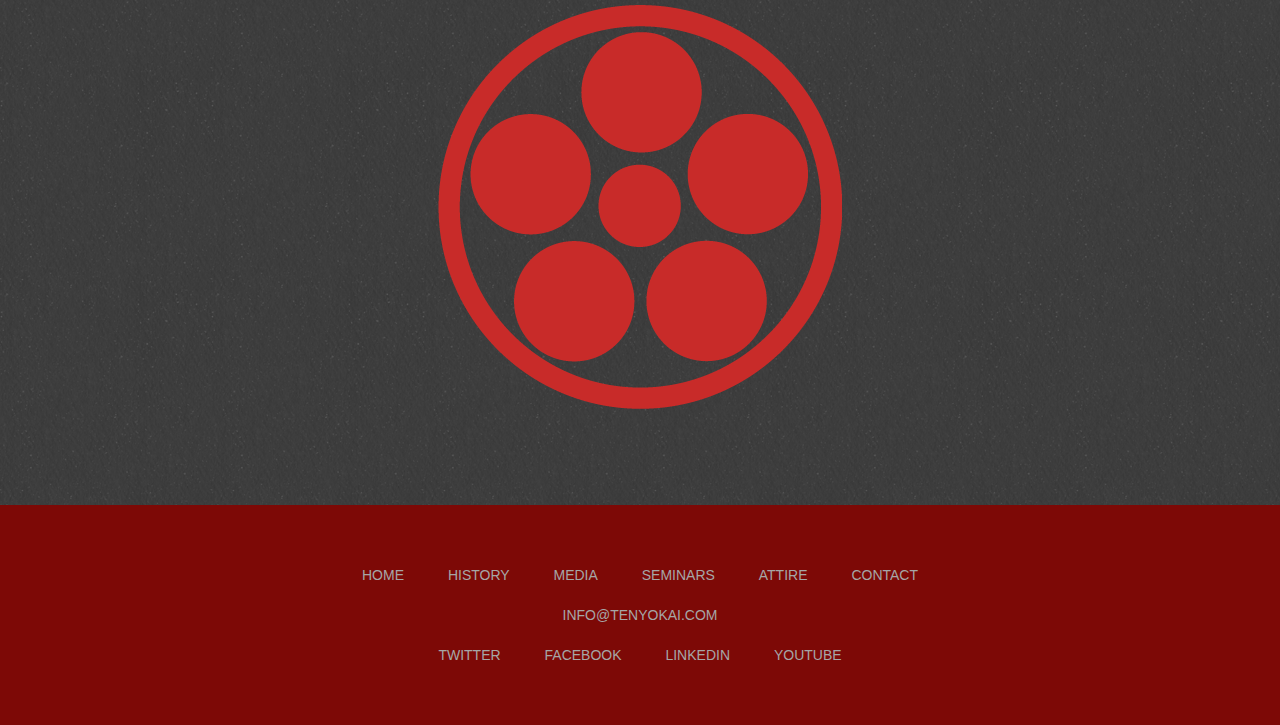
<file: Website/articles/tanden.html>
<!DOCTYPE html>
<html lang="en">
  <head>
    <meta charset="utf-8">
    <meta http-equiv="X-UA-Compatible" content="IE=edge">
    <meta name="viewport" content="width=device-width, initial-scale=1">
    <title>TENYOKAI INTERNATIONAL</title>
    <META NAME="ROBOTS" CONTENT="NOINDEX, NOFOLLOW">
    <link href="../css/bootstrap.min.css" rel="stylesheet">
    <link href="../css/tki.css" rel="stylesheet">

    <link href='http://fonts.googleapis.com/css?family=Anton|Oswald|Fjalla+One' rel='stylesheet' type='text/css'>
    <link href='http://fonts.googleapis.com/css?family=Lato|Oswald|Roboto+Condensed|Open+Sans|Roboto' rel='stylesheet' type='text/css'>
    <link href='http://fonts.googleapis.com/css?family=Noto+Sans|Droid+Sans|Lato|Cabin|BenchNine|Josefin+Sans|Oswald|Roboto+Condensed|Open+Sans|Roboto|Open+Sans+Condensed:300|Titillium+Web' rel='stylesheet' type='text/css'>
    <!-- HTML5 shim and Respond.js for IE8 support of HTML5 elements and media queries -->
    <!-- WARNING: Respond.js doesn't work if you view the page via file:// -->
    <!--[if lt IE 9]>
      <script src="https://oss.maxcdn.com/html5shiv/3.7.2/html5shiv.min.js"></script>
      <script src="https://oss.maxcdn.com/respond/1.4.2/respond.min.js"></script>
    <![endif]-->
  </head>
  <body>

    <!--Nav Bar! //////////////////////////////////////////-->
    <nav class="navbar navbar-default">
      <div class="container-fluid">
        <!-- Brand and toggle get grouped for better mobile display -->
        <div class="navbar-header">
          <button type="button" class="navbar-toggle collapsed" data-toggle="collapse" data-target="#bs-example-navbar-collapse-1">
            <span class="sr-only">Toggle navigation</span>
            <span class="icon-bar"></span>
            <span class="icon-bar"></span>
            <span class="icon-bar"></span>
          </button>
          <a class="navbar-brand" href="../index.html"><img src="../img/mon.png" height="60px" width="60px"></a>
        </div>

        <!-- Collect the nav links, forms, and other content for toggling -->
        <div class="collapse navbar-collapse" id="bs-example-navbar-collapse-1">
          <ul class="nav navbar-nav">
            <li><a href="../index.html">HOME<span class="sr-only">(current)</span></a></li>
            <li><a href="../history.html">HISTORY</a></li>
            <li><a href="../media.html">MEDIA</a></li>
            <li class="active"><a href="../articles.html">ARTICLES</a></li>
            <li><a href="../seminars.html">SEMINARS</a></li>
            <li><a href="../attire.html">ATTIRE</a></li>
            <li><a href="../contact.html">CONTACT</a></li>
          </ul>
        </div><!-- /.navbar-collapse -->
      </div><!-- /.container-fluid -->
    </nav>
    <!-- END OF Nav Bar! //////////////////////////////////-->
    <div class="clearfix"></div>
    <!-- TKI ABOUT! /////////////////////////////////////////////-->
    <div class="container-fluid">
        <div class="col-xs-12 col-sm-12 col-md-7 col-lg-7 articlesImageTanden">
         
        </div>
        <div class="col-xs-12 col-sm-12 col-md-5 col-lg-5 style">
          <h1>TENJIN SHINYO RYU</h1>
          <h1>SHIN-NO-KURAI</h1>
          <h2>TANDEN CHU SHIN RYOKU KEIKO HO</h2>
        </div>
    </div>
    <!-- END OF TKI ABOUT! //////////////////////////////////////-->
   
    <!-- menu tiles //////////////////////////////////////-->
    <div class="container-fluid">
      <div class="col-xs-12 col-sm-12 col-md-12 col-lg-12 history">
        <h1>TENJIN SHINYO RYU</h1>
        <h2>SHIN-NO-KURAI
        <br />
        TANDEN CHU SHIN RYOKU KEIKO HO</h2>
        <h2>BY PAUL MASTERS, MENKYO KAIDEN, SHIHAN TENJIN SHINYO RYU</h2>
        <p>Paul Masters Shike Teacher of the House of Tenjin Shinyo Ryu Jujutsu was born on the 7th May 1953.He started his Martial Arts career at the age of 11.He met Kubota Toshihiro Shihanke of Tenjin Shinyo Ryu in 1996 in Sweden and started training in Tenjin Shinyo Ryu.On the 10th of December 2010 he was awarded the Menkyo Kaiden from Kubota Shihanke and received the Ishin Soden a secret passed on from father to son. He is now in charge of teaching Tenjin Shinyo Ryu outside of Japan and for this purpose has formed the Tenyokai Kokusai, a subsidiary of the Tenyokai Japan.</p>
        <h1>INTRODUCTION</h1>
        <p>This article is one of the first of its kind in the English language to divulge some of the ‘Hiden’ secret transmission of the Tenjin Shinyo Ryu (T.S.R.).
        <br />The subject of this article is “Shin No Kurai Tanden Chu Shin Ryoku Keiko Ho” which comes originally from Yoshin Ryu Ju-jutsu. Yoshin Ryu, along with Shin No Shinto Ryu, are the source schools of the TSR of which many of the Teai katas of these schools are still practiced within TSR today. Through in-depth study of  old Yoshin Ryu, Shin No Shinto Ryu and Tenjin Shinyo Ryu densho I have been able to explain and include Shin No Kurai Tanden Chu Shin Ryoku Keiko Ho into the TSR Teai Kata Waza, combining this knowledge with TSR principles which were taught to me by my late sensei Kubota Toshihiro Shihanke.</p>
      </div>
    </div>
    <div class="container-fluid">
      <div class="col-xs-12 col-sm-12 col-md-12 col-lg-12 history-invert">
        <h1>“TANDEN CHU SHIN RYOKU KEIKO HO”</h1>
        <p>The tanden is situated inferior to the umbilicus precisely at a point on the conception vessel meridian (CV6) and what is known as ki kai tanden. This region is regarded in Japanese martial arts as the central point of focus for both the body and the mind. Within the TSR densho there is the Tai-I-Roku which was handed down from the Ryuso (Founder) Iso Mataemon Ryukansai Minamoto No Masatari, which concerns the spirit, heart and mind method. When I received the Menkyo Kaiden from Kubota Shihanke I was also very privileged to receive from him his personal Kuden Sho which contains in-depth teaching of the Tai-I-Roku and ‘Ishin Souden’ one secret passed from father to son, appointing me the inheritor of TSR for the propagation and teaching outside of Japan. In the Tai-I-Roku the first suggestion of Tanden Chu Shin Ryoku Keiko Ho comes under the heading “Kata Keiko Shi Kata Kurai Imi”. It references to the importance of kata training using the concept of “Shin Ken Shobu” (life and death situation), meaning that when you train in kata you must practice with the feeling that life or death is imminent. Following this the Tai-I-Roku advises to take an appropriate Kurai and focus your ki in the tanden.</p>
        <p>Kurai in Japanese literally translates as “level” but in TSR parlance it means to prepare the mind and body and understand the essence of zenshin, tsushin and zanshin. These refer to the different phases that take place during combat. Therefore, Kurai is the ultimate level of combat bringing a natural mind during the phases and actions of  “Shinken Shobu”. To obtain this natural mind state you must understand and be able to apply tanden chu shin ryoku. First of all the monjin (student) of TSR is taught the zenshin kiai and all kata training from shin no Kurai begin with zenshin kiai. This is achieved by the projection of the kyoku breath and ki spirit, energy, focused down into the tanden, literally focusing your mind and body power in the tanden. This facilitates what is known in TSR as “Kurai o toru”. This implies that your mind and body adopt a natural relaxed but focused preparation for your mind and body to respond in any way to your enemies’ actions.</p>
      </div>
    </div>
    <div class="container-fluid">
      <div class="col-xs-12 col-sm-12 col-md-12 col-lg-12 history">
        <h1>TENJIN SHINYO RYU SHIN NO KURAI TANDEN CHU SHIN RYOKU KEIKO HO</h1>
        <p>Shin no Kurai is the signature kata of the Tenjin Shinyo Ryu coming from the “Gokui Kyo Den” ultimate teaching transmission of the Yoshin Ryu. This teaching emphasizes the importance of “Tanden Chu Shin Ryoku Keiko Ho”. The Shin No Kurai Teai kata is the first true teaching the monjin (student) learns. It represents and teaches to maintain a natural mind in the beginning, the middle and the end in order to maintain the winning position throughout.</p>
        <div class="col-xs-12 col-sm-12 col-md-12 col-lg-12 demo">
          <p>1) The ukemi and torimi sit in hirazu (Seiza) keeping a distance of six shaku (approximately 6 feet). They both sit with their hands on their knees and while in this position they stare at each other (mikomu) checking each others kyoku and ki.</p>
        </div>
        <div class="col-xs-12 col-sm-12 col-md-12 col-lg-12">
          <img src="../img/Shin-no-Kurai-1.jpg" class="img-responsive demo-img">
        </div>
        <div class="col-xs-12 col-sm-12 col-md-12 col-lg-12 demo">
          <p>2) From hirazu the torimi raises his left knee up in hira Kamae. The ukemi makes kake goe (shout) “Ai Ya” followed by the torimi “Ya” forming “Ki Kamae” by putting the ki into the tanden.</p>
        </div>
        <div class="col-xs-12 col-sm-12 col-md-12 col-lg-12">
          <img src="../img/Shin-no-Kurai-2.jpg" class="img-responsive demo-img">
        </div>
        <div class="col-xs-12 col-sm-12 col-md-12 col-lg-12 demo">
          <p>3) At this point torimi stands straight up (chokuritsu) maintaining tanden chu shin ryoku with feet together. Torimi then makes two steps, first with the left foot followed by the right foot, in what is called “Chi Dori Gake” (little bird step) with his right foot finishing up 5/6 sun (inches) in front of ukemi right knee. While doing this stepping, torimi maintains “Tanden Chu Shin Ryoku” by not moving his body up or down or leaning left or right, but maintaining his centre with hips down.</p>
        </div>
        <div class="col-xs-12 col-sm-12 col-md-12 col-lg-12">
          <img src="../img/Shin-no-Kurai-3.jpg" class="img-responsive demo-img">
        </div>
        <div class="col-xs-12 col-sm-12 col-md-12 col-lg-12 demo">
          <p>4) Torimi then, by right hand fingers stretched out, palm of hand open, sweeps across ukemi eyes with Metsubushi causing “Kazumi” (haze). This makes ukemi flinch, drawing his head slightly back.</p>
        </div>
        <div class="col-xs-12 col-sm-12 col-md-12 col-lg-12">
          <img src="../img/Shin-no-Kurai-4.jpg" class="img-responsive demo-img">
        </div>
        <div class="col-xs-12 col-sm-12 col-md-12 col-lg-12 demo">
          <p>5) Torimi right hand comes on top of his left, crossing at the wrists like Juji Monji (Cross), and by left foot steps forward putting his left hand on Matsukaze and his right hand on Murasame around ukemi throat region.</p>
        </div>
        <div class="col-xs-12 col-sm-12 col-md-12 col-lg-12">
          <img src="../img/Shin-no-Kurai-5.jpg" class="img-responsive demo-img">
        </div>
        <div class="col-xs-12 col-sm-12 col-md-12 col-lg-12 demo">
          <p>6) Torimi now puts ukemi down so that ukemi is facing up and torimi now has his left knee between ukemi right shoulder and neck. Torimi then places his four fingers with his thumb on the outside of ukemi left collar while his right hand grasps ukemi right arm. Torimi then opens his body to the right and by his left hand, performs “Shime Komu Hichu” (choking in on hitchu a vital point), while his right hand pulls simultaneously on ukemi right arm. The finishing of the technique is by both hands giving an action of “Jiri Jiri” like twisting rope.</p>
        </div>
        <div class="col-xs-12 col-sm-12 col-md-12 col-lg-12">
          <img src="../img/Shin-no-Kurai-6.jpg" class="img-responsive demo-img">
        </div>
        <div class="col-xs-12 col-sm-12 col-md-12 col-lg-12 demo">
          <p>7) At the moment of being choked ukemi tries to strike torimi face by his left kobushi (fist). At this instance torimi immediately turns his face to the right and stares at his own big toe. Ukemi next tries to release torimi choking hand then attempts to sweep torimi right leg with his right foot without success. Finally, ukemi tries to kick torimi face with his right foot.</p>
        </div>
        <div class="col-xs-12 col-sm-12 col-md-12 col-lg-12">
          <img src="../img/Shin-no-Kurai-7.jpg" class="img-responsive demo-img">
        </div>
        <div class="col-xs-12 col-sm-12 col-md-12 col-lg-12 demo">
          <p>8) In the end ukemi has nothing left and submits by tapping the tatami with his left hand. Torimi immediately releases his hands and adopts “ki Kamae hira itchi monji” with zanshin.</p>
        </div>
        <div class="col-xs-12 col-sm-12 col-md-12 col-lg-12">
          <img src="../img/Shin-no-Kurai-8a.jpg" class="img-responsive demo-img">
        </div>
        <div class="col-xs-12 col-sm-12 col-md-12 col-lg-12">
          <img src="../img/Shin-no-Kurai-8b.jpg" class="img-responsive demo-img-end">
        </div>
        <div class="col-xs-12 col-sm-12 col-md-12 col-lg-12">
          <img src="../img/Shin-no-Kurai-8c.jpg" class="img-responsive demo-img-end">
        </div>
        <div class="col-xs-12 col-sm-12 col-md-12 col-lg-12 demo">
          <p>Author Paul Masters Shihan, demonstrated by Lee Masters Menkyo and Anthony Masters Chuden.</p>
        </div>
      </div><!--/History-->
    </div><!--/fluid-->
    <div class="container-fluid">
      <a href="hiden.html"><div class="col-xs-12 col-sm-12 col-md-6 col-lg-6 article1">
        <span>READ MORE</span>
        <br />
        <h2>HIDEN (SECRET TRANSMISSION)</h2>
      </div></a>
      <a href="../history.html"><div class="col-xs-12 col-sm-12 col-md-6 col-lg-6 article3">
        <span>READ MORE</span>
        <br />
        <h2>HISTORY OF TENJIN</h2>
        </div></a>
      <div class="col-xs-12 col-sm-12 col-md-12 col-lg-12 mon-tile">
        <img class="img-responsive" src="../img/tenyokai_international.png" height="404px" width="404px">
      </div>
    </div>


    <!-- END OF menu tiles! //////////////////////////////////////-->

    

    <footer>
      <div class="container-fluid">
        <div class="col-xs-12 col-sm-12 col-md-12 col-lg-12">
          <ul>
            <a href="index.html"><li>HOME</li></a>
            <a href="history.html"><li>HISTORY</li></a>
            <a href="media.html"><li>MEDIA</li></a>
            <a href="seminars.html"><li>SEMINARS</li></a>
            <a href="attire.html"><li>ATTIRE</li></a>
            <a href="contact.html"><li>CONTACT</li></a>
          </ul>  
        </div>
        <div class="col-xs-12 col-sm-12 col-md-12 col-lg-12">
          <ul>
            <a href="mailto:info@tenyokai.com"><li>INFO@TENYOKAI.COM</li></a>
          </ul>  
        </div>
        <div class="col-xs-12 col-sm-12 col-md-12 col-lg-12">
          <ul>
            <a href="https://twitter.com/tenyokaiintl" target="_blank"><li>TWITTER</li></a>
            <a href="https://www.facebook.com/TenyokaiInternational/?fref=nf" target="_blank"><li>FACEBOOK</li></a>
            <a href="https://uk.linkedin.com/in/lee-masters-09a10229" target="_blank"><li>LINKEDIN</li></a>
            <a href="https://www.youtube.com/user/LeeMasters/videos" target="_blank"><li>YOUTUBE</li></a>
          </ul>  
        </div>
      </div>
    </footer>

    <!-- jQuery (necessary for Bootstrap's JavaScript plugins) -->
    <script src="https://ajax.googleapis.com/ajax/libs/jquery/1.11.2/jquery.min.js"></script>
    <!-- Include all compiled plugins (below), or include individual files as needed -->
    <script src="../js/bootstrap.min.js"></script>
  </body>
</html>
</file>
<file: Website/css/tki.css>
.container-fluid {
  margin: 0;
  padding: 0; }

html body {
  background-color: black;
  margin: 0 !important;
  padding: 0 !important;
  width: 100%; }

.navbar-brand {
  background-color: #c72c28 !important;
  height: 90px;
  margin-bottom: -3px;
  margin-top: -2px;
  width: 100px; }
  .navbar-brand img {
    margin-left: 12px;
    margin-top: 1px;
    /*display: block;
    position: relative;
    margin: 0 auto;
    left: 0;
    right: 0;*/ }

.navbar-header {
  max-width: 99%;
  height: 88px; }
  .navbar-header .navbar-toggle {
    margin-top: 25px; }

.navbar-collapse {
  margin: 0 !important;
  padding: 0 !important;
  max-width: 100%; }
  .navbar-collapse ul {
    max-width: 100%; }

.navbar-nav, .navbar {
  margin-bottom: -3px;
  background-color: #f9f9f9;
  margin-left: -1px; }
  .navbar-nav li, .navbar li {
    margin-top: -2px; }
    .navbar-nav li a, .navbar li a {
      border: solid 1px #d4d4d4;
      height: 90px;
      font-size: 1.3em;
      line-height: 60px;
      color: #d4d4d4;
      padding-left: 14px;
      padding-right: 14px; }

.mon {
  background-image: url(../img/sandBg.png);
  background-color: #e5e5e9;
  background-repeat: repeat;
  border-top: solid 1px #d4d4d4;
  padding-top: 40px;
  padding-bottom: 40px; }
  .mon img {
    margin: 0 auto; }

.tki_tsr {
  background-color: #c72c28;
  padding: 30px 20px 40px 20px; }
  .tki_tsr h1 {
    text-transform: uppercase;
    font-family: 'Anton', sans-serif;
    color: white;
    font-size: 5em; }
  .tki_tsr h2 {
    text-transform: uppercase;
    font-family: 'Anton', sans-serif;
    color: #7d0906;
    font-size: 5em; }

.aboutText {
  min-height: 645px;
  background-image: url(../img/sandGreyBg.png);
  background-color: #535353;
  background-repeat: repeat;
  padding-bottom: 30px; }
  .aboutText img {
    margin: 50px 20px 30px 10px;
    float: left; }
  .aboutText h1 {
    font-family: 'Open Sans Condensed', sans-serif;
    color: white;
    font-size: 4em;
    padding: 0;
    margin-top: 40px;
    margin-bottom: 0;
    margin-right: 50px; }
  .aboutText h2 {
    font-family: 'Open Sans Condensed', sans-serif;
    color: white;
    font-size: 3em;
    padding: 0;
    margin: 0;
    margin-right: 50px; }
  .aboutText p {
    margin-top: 20px;
    margin-right: 50px;
    font-family: 'Open Sans Condensed', sans-serif;
    color: white;
    font-size: 1.5em; }
  .aboutText #flag-vert {
    display: block; }
  .aboutText #flag-hori {
    display: none; }

.aboutImage {
  min-height: 645px;
  background: url(../img/Paul_Masters.jpg) no-repeat top center;
  -webkit-background-size: cover;
  -moz-background-size: cover;
  -o-background-size: cover;
  background-size: cover; }

.menu1 span, .menu2 span, .menu3 span, .menu4 span, .menu5 span, .menu6 span, .article1 span, .article2 span, .article3 span {
  font-family: 'Open Sans Condensed', sans-serif;
  color: #c72c28;
  font-size: 4em;
  background-color: #1c1c1c;
  display: inline-block;
  padding: 10px 20px 10px 20px;
  margin-top: 300px;
  border-radius: 0px 10px 10px 0px; }
.menu1 h2, .menu2 h2, .menu3 h2, .menu4 h2, .menu5 h2, .menu6 h2, .article1 h2, .article2 h2, .article3 h2 {
  font-family: 'Open Sans Condensed', sans-serif;
  color: white;
  font-size: 3em;
  background-color: #1c1c1c;
  display: inline-block;
  padding: 10px 20px 10px 20px;
  max-width: 80%;
  border-radius: 0px 10px 10px 0px; }

.menu1 {
  min-height: 600px;
  background: url(../img/menu1.jpg) no-repeat top center;
  -webkit-background-size: cover;
  -moz-background-size: cover;
  -o-background-size: cover;
  background-size: cover;
  padding: 0; }

.menu1:hover {
  background: url(../img/menu1B.jpg) no-repeat top center;
  -webkit-background-size: cover;
  -moz-background-size: cover;
  -o-background-size: cover;
  background-size: cover;
  transition: background-image 2s ease-in-out; }

.menu2 {
  min-height: 600px;
  background: url(../img/menu9.jpg) no-repeat top center;
  -webkit-background-size: cover;
  -moz-background-size: cover;
  -o-background-size: cover;
  background-size: cover;
  padding: 0; }

.menu2:hover {
  background: url(../img/menu9B.jpg) no-repeat top center;
  -webkit-background-size: cover;
  -moz-background-size: cover;
  -o-background-size: cover;
  background-size: cover;
  transition: background-image 2s ease-in-out; }

.menu3 {
  min-height: 600px;
  background: url(../img/menu10.jpg) no-repeat top center;
  -webkit-background-size: cover;
  -moz-background-size: cover;
  -o-background-size: cover;
  background-size: cover;
  padding: 0; }

.menu3:hover {
  background: url(../img/menu10B.jpg) no-repeat top center;
  -webkit-background-size: cover;
  -moz-background-size: cover;
  -o-background-size: cover;
  background-size: cover;
  transition: background-image 2s ease-in-out; }

.menu4 {
  min-height: 600px;
  background: url(../img/menu2.jpg) no-repeat top center;
  -webkit-background-size: cover;
  -moz-background-size: cover;
  -o-background-size: cover;
  background-size: cover;
  padding: 0; }

.menu4:hover {
  background: url(../img/menu2B.jpg) no-repeat top center;
  -webkit-background-size: cover;
  -moz-background-size: cover;
  -o-background-size: cover;
  background-size: cover;
  transition: background-image 2s ease-in-out; }

.menu5 {
  min-height: 600px;
  background: url(../img/menu6.jpg) no-repeat top center;
  -webkit-background-size: cover;
  -moz-background-size: cover;
  -o-background-size: cover;
  background-size: cover;
  padding: 0; }

.menu5:hover {
  background: url(../img/menu6B.jpg) no-repeat top center;
  -webkit-background-size: cover;
  -moz-background-size: cover;
  -o-background-size: cover;
  background-size: cover;
  transition: background-image 2s ease-in-out; }

.menu6 {
  min-height: 600px;
  background: url(../img/menu3.jpg) no-repeat top left;
  -webkit-background-size: cover;
  -moz-background-size: cover;
  -o-background-size: cover;
  background-size: cover;
  padding: 0; }

.menu6:hover {
  background: url(../img/menu3B.jpg) no-repeat top left;
  -webkit-background-size: cover;
  -moz-background-size: cover;
  -o-background-size: cover;
  background-size: cover;
  transition: background-image 2s ease-in-out; }

.article1 {
  min-height: 600px;
  background: url(../img/article1B.jpg) no-repeat top center;
  -webkit-background-size: cover;
  -moz-background-size: cover;
  -o-background-size: cover;
  background-size: cover;
  padding: 0; }

.article2 {
  min-height: 600px;
  background: url(../img/article2B.jpg) no-repeat top center;
  -webkit-background-size: cover;
  -moz-background-size: cover;
  -o-background-size: cover;
  background-size: cover;
  padding: 0; }

.article3 {
  min-height: 600px;
  background: url(../img/article3B.jpg) no-repeat top center;
  -webkit-background-size: cover;
  -moz-background-size: cover;
  -o-background-size: cover;
  background-size: cover;
  padding: 0; }

.article1:hover {
  background: url(../img/article1.jpg) no-repeat top center;
  -webkit-background-size: cover;
  -moz-background-size: cover;
  -o-background-size: cover;
  background-size: cover;
  transition: background-image 2s ease-in-out; }

.article2:hover {
  background: url(../img/article2.jpg) no-repeat top center;
  -webkit-background-size: cover;
  -moz-background-size: cover;
  -o-background-size: cover;
  background-size: cover;
  transition: background-image 2s ease-in-out; }

.article3:hover {
  background: url(../img/article3.jpg) no-repeat top center;
  -webkit-background-size: cover;
  -moz-background-size: cover;
  -o-background-size: cover;
  background-size: cover;
  transition: background-image 2s ease-in-out; }

.contactTKI {
  min-height: 1000px;
  background-image: url(../img/sandGreyBg.png);
  background-color: #535353;
  background-repeat: repeat;
  text-align: center;
  margin: 0;
  padding: 0; }
  .contactTKI ul {
    list-style: none;
    padding-top: 150px;
    padding-bottom: 150px;
    margin: 0;
    padding-left: 0;
    padding-right: 0; }
    .contactTKI ul li {
      list-style: none;
      padding: 10px; }

.joinTKI {
  min-height: 1000px;
  background-image: url(../img/sandBg.png);
  background-color: #e5e5e9;
  background-repeat: repeat; }
  .joinTKI img {
    display: block;
    margin-left: auto;
    margin-right: auto;
    margin-top: 30px;
    margin-bottom: 30px; }
  .joinTKI h1 {
    font-family: 'Anton', sans-serif;
    font-size: 3em;
    text-align: center;
    color: #7d0906;
    padding-bottom: 30px; }
  .joinTKI p {
    padding-left: 20px;
    padding-right: 20px;
    font-family: 'Open Sans Condensed', sans-serif;
    color: black;
    font-size: 1.5em; }
  .joinTKI form {
    padding-top: 50px;
    padding-left: 20px;
    padding-right: 20px; }
    .joinTKI form img {
      margin: 0; }

.style {
  min-height: 600px;
  background-image: url(../img/sandGreyBg.png);
  background-color: #535353;
  background-repeat: repeat; }
  .style h1 {
    font-family: 'Open Sans Condensed', sans-serif;
    color: white;
    font-size: 4em;
    padding: 10px;
    margin-top: 40px;
    margin-bottom: 0;
    margin-right: 0px; }
  .style h2 {
    font-family: 'Open Sans Condensed', sans-serif;
    color: white;
    font-size: 3em;
    padding: 10px;
    margin: 0;
    margin-right: 0px; }
  .style p {
    margin-top: 20px;
    margin-right: 0px;
    font-family: 'Open Sans Condensed', sans-serif;
    color: white;
    font-size: 1.4em;
    padding: 10px; }

.historyImage {
  min-height: 600px;
  background: url(../img/menu1B.jpg) no-repeat top center;
  -webkit-background-size: cover;
  -moz-background-size: cover;
  -o-background-size: cover;
  background-size: cover; }

.articlesImage {
  min-height: 600px;
  background: url(../img/menu3B.jpg) no-repeat top center;
  -webkit-background-size: cover;
  -moz-background-size: cover;
  -o-background-size: cover;
  background-size: cover; }

.articlesImageHiden {
  min-height: 600px;
  background: url(../img/articleHiden.jpg) no-repeat top center;
  -webkit-background-size: cover;
  -moz-background-size: cover;
  -o-background-size: cover;
  background-size: cover; }

.articlesImageTanden {
  min-height: 600px;
  background: url(../img/articleTanden.jpg) no-repeat top center;
  -webkit-background-size: cover;
  -moz-background-size: cover;
  -o-background-size: cover;
  background-size: cover; }

.contactImage {
  min-height: 600px;
  background: url(../img/menu6B.jpg) no-repeat top center;
  -webkit-background-size: cover;
  -moz-background-size: cover;
  -o-background-size: cover;
  background-size: cover; }

.history {
  min-height: 600px;
  background-image: url(../img/sandBg.png);
  background-color: #e5e5e9;
  background-repeat: repeat;
  padding-bottom: 20px; }
  .history h1 {
    font-family: 'Open Sans Condensed', sans-serif;
    color: #535353;
    font-size: 4em;
    padding: 10px;
    margin-top: 40px;
    margin-bottom: 0;
    margin-right: 0px; }
  .history h2 {
    font-family: 'Open Sans Condensed', sans-serif;
    color: #535353;
    font-size: 3em;
    padding: 10px;
    margin: 0;
    margin-right: 0px; }
  .history p {
    margin-top: 20px;
    margin-right: 0px;
    font-family: 'Open Sans Condensed', sans-serif;
    color: #535353;
    font-size: 1.4em;
    padding: 10px; }
  .history ol li, .history ul li {
    font-family: 'Open Sans Condensed', sans-serif;
    color: #535353;
    font-size: 1.4em; }

.history-invert {
  min-height: 600px;
  background-image: url(../img/sandGreyBg.png);
  background-color: #535353;
  background-repeat: repeat;
  padding-bottom: 20px; }
  .history-invert h1 {
    font-family: 'Open Sans Condensed', sans-serif;
    color: #e5e5e9;
    font-size: 4em;
    padding: 10px;
    margin-top: 40px;
    margin-bottom: 0;
    margin-right: 0px; }
  .history-invert h2 {
    font-family: 'Open Sans Condensed', sans-serif;
    color: #e5e5e9;
    font-size: 3em;
    padding: 10px;
    margin: 0;
    margin-right: 0px; }
  .history-invert p {
    margin-top: 20px;
    margin-right: 0px;
    font-family: 'Open Sans Condensed', sans-serif;
    color: #e5e5e9;
    font-size: 1.4em;
    padding: 10px; }
  .history-invert ol li, .history-invert ul li {
    font-family: 'Open Sans Condensed', sans-serif;
    color: #e5e5e9;
    font-size: 1.4em; }

.media-page {
  min-height: 0; }
  .media-page span {
    font-family: 'Open Sans Condensed', sans-serif;
    color: #c72c28;
    font-size: 2em;
    background-color: #1c1c1c;
    display: inline-block;
    padding-left: 30px;
    padding-right: 20px;
    margin-top: 10px;
    border-radius: 0px 10px 10px 0px;
    margin-left: -30px;
    margin-bottom: 40px; }
  .media-page h2 {
    font-size: 2em; }

.media-photo {
  margin-bottom: 30px; }

.heritage {
  background-image: url(../img/sandGreyBg.png);
  background-color: #535353;
  background-repeat: repeat;
  padding-bottom: 40px; }
  .heritage h1 {
    font-family: 'Open Sans Condensed', sans-serif;
    color: #e5e5e9;
    font-size: 4em;
    padding: 10px;
    margin-top: 40px;
    margin-bottom: 0;
    margin-right: 0px; }
  .heritage h2 {
    font-family: 'Open Sans Condensed', sans-serif;
    color: #e5e5e9;
    font-size: 3em;
    padding: 10px;
    margin: 0;
    margin-right: 0px; }
  .heritage img {
    display: block;
    margin: 0 auto;
    padding-top: 40px;
    padding-bottom: 40px; }

.menu7 {
  min-height: 700px;
  background: url(../img/menu7.jpg) no-repeat top center;
  -webkit-background-size: cover;
  -moz-background-size: cover;
  -o-background-size: cover;
  background-size: cover;
  padding: 0; }
  .menu7 span {
    font-family: 'Open Sans Condensed', sans-serif;
    color: #c72c28;
    font-size: 4em;
    background-color: #1c1c1c;
    display: inline-block;
    padding-left: 30px;
    padding-right: 20px;
    margin-top: 300px;
    border-radius: 0px 10px 10px 0px; }
  .menu7 h2 {
    font-family: 'Open Sans Condensed', sans-serif;
    color: white;
    font-size: 4.3em;
    background-color: #1c1c1c;
    display: inline-block;
    padding-left: 30px;
    padding-right: 20px;
    padding-bottom: 10px;
    padding-top: 10px;
    max-width: 90%;
    border-radius: 0px 10px 10px 0px; }

.menu7:hover {
  background: url(../img/menu7B.jpg) no-repeat top center;
  -webkit-background-size: cover;
  -moz-background-size: cover;
  -o-background-size: cover;
  background-size: cover;
  transition: background-image 2s ease-in-out; }

.mon-tile {
  background-image: url(../img/sandGreyBg.png);
  background-color: #535353;
  background-repeat: repeat;
  min-height: 600px; }
  .mon-tile img {
    display: block;
    margin: 0 auto;
    margin-top: 100px; }

.demo p {
  font-size: 1.6em; }

.demo-img {
  margin: 0 auto; }

.demo-img-end {
  margin: 0 auto;
  margin-top: 20px; }

.mediaImage {
  min-height: 600px;
  background: url(../img/menu10B.jpg) no-repeat top center;
  -webkit-background-size: cover;
  -moz-background-size: cover;
  -o-background-size: cover;
  background-size: cover; }

.media-heading {
  display: inline-block; }

.media-heading-img {
  display: inline-block;
  margin-bottom: 30px; }

.tki-video {
  text-align: center;
  margin: 0px 0px 40px 0px; }
  .tki-video video {
    max-width: 100%;
    height: auto; }

.tki-video-youtube {
  position: relative;
  padding-bottom: 56.25%;
  /* 16:9 */
  padding-top: 25px;
  height: 0; }

.tki-video-youtube iframe {
  position: absolute;
  top: 0;
  left: 0;
  width: 100%;
  height: 100%; }

.seminarImage {
  min-height: 600px;
  background: url(../img/menu9B.jpg) no-repeat top center;
  -webkit-background-size: cover;
  -moz-background-size: cover;
  -o-background-size: cover;
  background-size: cover; }

.attireImage {
  min-height: 600px;
  background: url(../img/menu2B.jpg) no-repeat top center;
  -webkit-background-size: cover;
  -moz-background-size: cover;
  -o-background-size: cover;
  background-size: cover; }

.seminars-image {
  padding: 0 50px 50px 50px;
  width: 60%;
  margin: 0 auto; }

.attire-page {
  min-height: 0; }
  .attire-page h2 {
    padding-bottom: 20px; }

.item-image {
  margin: 0 auto;
  padding: 20px; }

.item-page span {
  padding-top: 20px;
  padding-bottom: 20px;
  padding-right: 30px; }

.item-page-invert {
  min-height: 0;
  text-align: right; }
  .item-page-invert span {
    font-family: 'Open Sans Condensed', sans-serif;
    color: #c72c28;
    font-size: 2em;
    background-color: #1c1c1c;
    display: inline-block;
    padding-left: 30px;
    padding-right: 20px;
    margin-top: 10px;
    border-radius: 10px 0px 0px 10px;
    margin-right: -30px;
    margin-bottom: 40px;
    padding-top: 20px;
    padding-bottom: 20px;
    padding-right: 30px; }

.itemImage {
  min-height: 600px;
  background-image: url(../img/sandBg.png);
  background-color: #e5e5e9;
  background-repeat: repeat; }

.itemDescription {
  min-height: 600px;
  background-image: url(../img/sandGreyBg.png);
  background-color: #535353;
  background-repeat: repeat; }
  .itemDescription h1 {
    font-family: 'Open Sans Condensed', sans-serif;
    color: white;
    font-size: 4em;
    padding: 10px;
    margin-top: 40px;
    margin-bottom: 0;
    margin-right: 0px; }
  .itemDescription h2 {
    font-family: 'Open Sans Condensed', sans-serif;
    color: white;
    font-size: 3em;
    padding: 10px;
    margin: 0;
    margin-right: 0px; }
  .itemDescription p {
    margin-top: 20px;
    margin-right: 0px;
    font-family: 'Open Sans Condensed', sans-serif;
    color: white;
    font-size: 1.4em;
    padding: 10px; }

.center {
  text-align: center; }

footer {
  background-color: #7d0906;
  text-align: center;
  padding-top: 50px;
  padding-bottom: 50px; }
  footer ul {
    margin: 0;
    padding-left: 0;
    padding-right: 0;
    list-style: none;
    padding-top: 10px;
    padding-bottom: 10px; }
    footer ul li {
      display: inline;
      padding: 20px;
      color: #a6a6a6; }

@media (max-width: 900px) {
  .seminars-image {
    padding: 5px;
    width: 100%; } }
@media (max-width: 768px) {
  footer ul li {
    padding: 10px; } }
@media (max-width: 668px) {
  .aboutText {
    min-height: 600px;
    background-image: url(../img/sandGreyBg.png);
    background-color: #535353;
    background-repeat: repeat; }
    .aboutText img {
      float: left; }
    .aboutText h1 {
      font-family: 'Open Sans Condensed', sans-serif;
      color: white;
      font-size: 3.5em;
      padding: 0;
      margin-top: 40px;
      margin-bottom: 0;
      margin-right: 50px; }
    .aboutText h2 {
      font-family: 'Open Sans Condensed', sans-serif;
      color: white;
      font-size: 3em;
      padding: 0;
      margin: 0;
      margin-right: 50px; }
    .aboutText p {
      margin-top: 20px;
      margin-right: 50px;
      font-family: 'Open Sans Condensed', sans-serif;
      color: white; } }
@media (max-width: 825px) {
  .navbar-nav li a, .navbar li a {
    font-size: 1.1em;
    padding-left: 14px;
    padding-right: 14px; }

  .tki_tsr h1 {
    font-size: 4em; }
  .tki_tsr h2 {
    font-size: 4em; } }
@media (max-width: 991px) {
  .style {
    min-height: 0;
    padding-bottom: 40px; }

  .itemImage, .itemDescription {
    min-height: 0;
    padding: 30px 20px 40px 20px; } }
@media (max-width: 450px) {
  .tki_tsr {
    padding: 30px 10px 30px 10px; }
    .tki_tsr h1 {
      font-size: 3em; }
    .tki_tsr h2 {
      font-size: 3em; }

  .history h1, .history-invert h1 {
    font-size: 3em; } }
@media (max-width: 575px) {
  .aboutText #flag-vert {
    display: none; }
  .aboutText #flag-hori {
    display: block;
    margin: 0 auto;
    left: 0;
    right: 0;
    padding: 20px; } }

/*# sourceMappingURL=tki.css.map */
</file>
<file: Website/css/prettyPhoto.css>
div.pp_default .pp_top,div.pp_default .pp_top .pp_middle,div.pp_default .pp_top .pp_left,div.pp_default .pp_top .pp_right,div.pp_default .pp_bottom,div.pp_default .pp_bottom .pp_left,div.pp_default .pp_bottom .pp_middle,div.pp_default .pp_bottom .pp_right{height:13px}
div.pp_default .pp_top .pp_left{background:url(../images/prettyPhoto/default/sprite.png) -78px -93px no-repeat}
div.pp_default .pp_top .pp_middle{background:url(../images/prettyPhoto/default/sprite_x.png) top left repeat-x}
div.pp_default .pp_top .pp_right{background:url(../images/prettyPhoto/default/sprite.png) -112px -93px no-repeat}
div.pp_default .pp_content .ppt{color:#f8f8f8}
div.pp_default .pp_content_container .pp_left{background:url(../images/prettyPhoto/default/sprite_y.png) -7px 0 repeat-y;padding-left:13px}
div.pp_default .pp_content_container .pp_right{background:url(../images/prettyPhoto/default/sprite_y.png) top right repeat-y;padding-right:13px}
div.pp_default .pp_next:hover{background:url(../images/prettyPhoto/default/sprite_next.png) center right no-repeat;cursor:pointer}
div.pp_default .pp_previous:hover{background:url(../images/prettyPhoto/default/sprite_prev.png) center left no-repeat;cursor:pointer}
div.pp_default .pp_expand{background:url(../images/prettyPhoto/default/sprite.png) 0 -29px no-repeat;cursor:pointer;width:28px;height:28px}
div.pp_default .pp_expand:hover{background:url(../images/prettyPhoto/default/sprite.png) 0 -56px no-repeat;cursor:pointer}
div.pp_default .pp_contract{background:url(../images/prettyPhoto/default/sprite.png) 0 -84px no-repeat;cursor:pointer;width:28px;height:28px}
div.pp_default .pp_contract:hover{background:url(../images/prettyPhoto/default/sprite.png) 0 -113px no-repeat;cursor:pointer}
div.pp_default .pp_close{width:30px;height:30px;background:url(../images/prettyPhoto/default/sprite.png) 2px 1px no-repeat;cursor:pointer}
div.pp_default .pp_gallery ul li a{background:url(../images/prettyPhoto/default/default_thumb.png) center center #f8f8f8;border:1px solid #aaa}
div.pp_default .pp_social{margin-top:7px}
div.pp_default .pp_gallery a.pp_arrow_previous,div.pp_default .pp_gallery a.pp_arrow_next{position:static;left:auto}
div.pp_default .pp_nav .pp_play,div.pp_default .pp_nav .pp_pause{background:url(../images/prettyPhoto/default/sprite.png) -51px 1px no-repeat;height:30px;width:30px}
div.pp_default .pp_nav .pp_pause{background-position:-51px -29px}
div.pp_default a.pp_arrow_previous,div.pp_default a.pp_arrow_next{background:url(../images/prettyPhoto/default/sprite.png) -31px -3px no-repeat;height:20px;width:20px;margin:4px 0 0}
div.pp_default a.pp_arrow_next{left:52px;background-position:-82px -3px}
div.pp_default .pp_content_container .pp_details{margin-top:5px}
div.pp_default .pp_nav{clear:none;height:30px;width:110px;position:relative}
div.pp_default .pp_nav .currentTextHolder{font-family:Georgia;font-style:italic;color:#999;font-size:11px;left:75px;line-height:25px;position:absolute;top:2px;margin:0;padding:0 0 0 10px}
div.pp_default .pp_close:hover,div.pp_default .pp_nav .pp_play:hover,div.pp_default .pp_nav .pp_pause:hover,div.pp_default .pp_arrow_next:hover,div.pp_default .pp_arrow_previous:hover{opacity:0.7}
div.pp_default .pp_description{font-size:11px;font-weight:700;line-height:14px;margin:5px 50px 5px 0}
div.pp_default .pp_bottom .pp_left{background:url(../images/prettyPhoto/default/sprite.png) -78px -127px no-repeat}
div.pp_default .pp_bottom .pp_middle{background:url(../images/prettyPhoto/default/sprite_x.png) bottom left repeat-x}
div.pp_default .pp_bottom .pp_right{background:url(../images/prettyPhoto/default/sprite.png) -112px -127px no-repeat}
div.pp_default .pp_loaderIcon{background:url(../images/prettyPhoto/default/loader.gif) center center no-repeat}
div.light_rounded .pp_top .pp_left{background:url(../images/prettyPhoto/light_rounded/sprite.png) -88px -53px no-repeat}
div.light_rounded .pp_top .pp_right{background:url(../images/prettyPhoto/light_rounded/sprite.png) -110px -53px no-repeat}
div.light_rounded .pp_next:hover{background:url(../images/prettyPhoto/light_rounded/btnNext.png) center right no-repeat;cursor:pointer}
div.light_rounded .pp_previous:hover{background:url(../images/prettyPhoto/light_rounded/btnPrevious.png) center left no-repeat;cursor:pointer}
div.light_rounded .pp_expand{background:url(../images/prettyPhoto/light_rounded/sprite.png) -31px -26px no-repeat;cursor:pointer}
div.light_rounded .pp_expand:hover{background:url(../images/prettyPhoto/light_rounded/sprite.png) -31px -47px no-repeat;cursor:pointer}
div.light_rounded .pp_contract{background:url(../images/prettyPhoto/light_rounded/sprite.png) 0 -26px no-repeat;cursor:pointer}
div.light_rounded .pp_contract:hover{background:url(../images/prettyPhoto/light_rounded/sprite.png) 0 -47px no-repeat;cursor:pointer}
div.light_rounded .pp_close{width:75px;height:22px;background:url(../images/prettyPhoto/light_rounded/sprite.png) -1px -1px no-repeat;cursor:pointer}
div.light_rounded .pp_nav .pp_play{background:url(../images/prettyPhoto/light_rounded/sprite.png) -1px -100px no-repeat;height:15px;width:14px}
div.light_rounded .pp_nav .pp_pause{background:url(../images/prettyPhoto/light_rounded/sprite.png) -24px -100px no-repeat;height:15px;width:14px}
div.light_rounded .pp_arrow_previous{background:url(../images/prettyPhoto/light_rounded/sprite.png) 0 -71px no-repeat}
div.light_rounded .pp_arrow_next{background:url(../images/prettyPhoto/light_rounded/sprite.png) -22px -71px no-repeat}
div.light_rounded .pp_bottom .pp_left{background:url(../images/prettyPhoto/light_rounded/sprite.png) -88px -80px no-repeat}
div.light_rounded .pp_bottom .pp_right{background:url(../images/prettyPhoto/light_rounded/sprite.png) -110px -80px no-repeat}
div.dark_rounded .pp_top .pp_left{background:url(../images/prettyPhoto/dark_rounded/sprite.png) -88px -53px no-repeat}
div.dark_rounded .pp_top .pp_right{background:url(../images/prettyPhoto/dark_rounded/sprite.png) -110px -53px no-repeat}
div.dark_rounded .pp_content_container .pp_left{background:url(../images/prettyPhoto/dark_rounded/contentPattern.png) top left repeat-y}
div.dark_rounded .pp_content_container .pp_right{background:url(../images/prettyPhoto/dark_rounded/contentPattern.png) top right repeat-y}
div.dark_rounded .pp_next:hover{background:url(../images/prettyPhoto/dark_rounded/btnNext.png) center right no-repeat;cursor:pointer}
div.dark_rounded .pp_previous:hover{background:url(../images/prettyPhoto/dark_rounded/btnPrevious.png) center left no-repeat;cursor:pointer}
div.dark_rounded .pp_expand{background:url(../images/prettyPhoto/dark_rounded/sprite.png) -31px -26px no-repeat;cursor:pointer}
div.dark_rounded .pp_expand:hover{background:url(../images/prettyPhoto/dark_rounded/sprite.png) -31px -47px no-repeat;cursor:pointer}
div.dark_rounded .pp_contract{background:url(../images/prettyPhoto/dark_rounded/sprite.png) 0 -26px no-repeat;cursor:pointer}
div.dark_rounded .pp_contract:hover{background:url(../images/prettyPhoto/dark_rounded/sprite.png) 0 -47px no-repeat;cursor:pointer}
div.dark_rounded .pp_close{width:75px;height:22px;background:url(../images/prettyPhoto/dark_rounded/sprite.png) -1px -1px no-repeat;cursor:pointer}
div.dark_rounded .pp_description{margin-right:85px;color:#fff}
div.dark_rounded .pp_nav .pp_play{background:url(../images/prettyPhoto/dark_rounded/sprite.png) -1px -100px no-repeat;height:15px;width:14px}
div.dark_rounded .pp_nav .pp_pause{background:url(../images/prettyPhoto/dark_rounded/sprite.png) -24px -100px no-repeat;height:15px;width:14px}
div.dark_rounded .pp_arrow_previous{background:url(../images/prettyPhoto/dark_rounded/sprite.png) 0 -71px no-repeat}
div.dark_rounded .pp_arrow_next{background:url(../images/prettyPhoto/dark_rounded/sprite.png) -22px -71px no-repeat}
div.dark_rounded .pp_bottom .pp_left{background:url(../images/prettyPhoto/dark_rounded/sprite.png) -88px -80px no-repeat}
div.dark_rounded .pp_bottom .pp_right{background:url(../images/prettyPhoto/dark_rounded/sprite.png) -110px -80px no-repeat}
div.dark_rounded .pp_loaderIcon{background:url(../images/prettyPhoto/dark_rounded/loader.gif) center center no-repeat}
div.dark_square .pp_left,div.dark_square .pp_middle,div.dark_square .pp_right,div.dark_square .pp_content{background:#000}
div.dark_square .pp_description{color:#fff;margin:0 85px 0 0}
div.dark_square .pp_loaderIcon{background:url(../images/prettyPhoto/dark_square/loader.gif) center center no-repeat}
div.dark_square .pp_expand{background:url(../images/prettyPhoto/dark_square/sprite.png) -31px -26px no-repeat;cursor:pointer}
div.dark_square .pp_expand:hover{background:url(../images/prettyPhoto/dark_square/sprite.png) -31px -47px no-repeat;cursor:pointer}
div.dark_square .pp_contract{background:url(../images/prettyPhoto/dark_square/sprite.png) 0 -26px no-repeat;cursor:pointer}
div.dark_square .pp_contract:hover{background:url(../images/prettyPhoto/dark_square/sprite.png) 0 -47px no-repeat;cursor:pointer}
div.dark_square .pp_close{width:75px;height:22px;background:url(../images/prettyPhoto/dark_square/sprite.png) -1px -1px no-repeat;cursor:pointer}
div.dark_square .pp_nav{clear:none}
div.dark_square .pp_nav .pp_play{background:url(../images/prettyPhoto/dark_square/sprite.png) -1px -100px no-repeat;height:15px;width:14px}
div.dark_square .pp_nav .pp_pause{background:url(../images/prettyPhoto/dark_square/sprite.png) -24px -100px no-repeat;height:15px;width:14px}
div.dark_square .pp_arrow_previous{background:url(../images/prettyPhoto/dark_square/sprite.png) 0 -71px no-repeat}
div.dark_square .pp_arrow_next{background:url(../images/prettyPhoto/dark_square/sprite.png) -22px -71px no-repeat}
div.dark_square .pp_next:hover{background:url(../images/prettyPhoto/dark_square/btnNext.png) center right no-repeat;cursor:pointer}
div.dark_square .pp_previous:hover{background:url(../images/prettyPhoto/dark_square/btnPrevious.png) center left no-repeat;cursor:pointer}
div.light_square .pp_expand{background:url(../images/prettyPhoto/light_square/sprite.png) -31px -26px no-repeat;cursor:pointer}
div.light_square .pp_expand:hover{background:url(../images/prettyPhoto/light_square/sprite.png) -31px -47px no-repeat;cursor:pointer}
div.light_square .pp_contract{background:url(../images/prettyPhoto/light_square/sprite.png) 0 -26px no-repeat;cursor:pointer}
div.light_square .pp_contract:hover{background:url(../images/prettyPhoto/light_square/sprite.png) 0 -47px no-repeat;cursor:pointer}
div.light_square .pp_close{width:75px;height:22px;background:url(../images/prettyPhoto/light_square/sprite.png) -1px -1px no-repeat;cursor:pointer}
div.light_square .pp_nav .pp_play{background:url(../images/prettyPhoto/light_square/sprite.png) -1px -100px no-repeat;height:15px;width:14px}
div.light_square .pp_nav .pp_pause{background:url(../images/prettyPhoto/light_square/sprite.png) -24px -100px no-repeat;height:15px;width:14px}
div.light_square .pp_arrow_previous{background:url(../images/prettyPhoto/light_square/sprite.png) 0 -71px no-repeat}
div.light_square .pp_arrow_next{background:url(../images/prettyPhoto/light_square/sprite.png) -22px -71px no-repeat}
div.light_square .pp_next:hover{background:url(../images/prettyPhoto/light_square/btnNext.png) center right no-repeat;cursor:pointer}
div.light_square .pp_previous:hover{background:url(../images/prettyPhoto/light_square/btnPrevious.png) center left no-repeat;cursor:pointer}
div.facebook .pp_top .pp_left{background:url(../images/prettyPhoto/facebook/sprite.png) -88px -53px no-repeat}
div.facebook .pp_top .pp_middle{background:url(../images/prettyPhoto/facebook/contentPatternTop.png) top left repeat-x}
div.facebook .pp_top .pp_right{background:url(../images/prettyPhoto/facebook/sprite.png) -110px -53px no-repeat}
div.facebook .pp_content_container .pp_left{background:url(../images/prettyPhoto/facebook/contentPatternLeft.png) top left repeat-y}
div.facebook .pp_content_container .pp_right{background:url(../images/prettyPhoto/facebook/contentPatternRight.png) top right repeat-y}
div.facebook .pp_expand{background:url(../images/prettyPhoto/facebook/sprite.png) -31px -26px no-repeat;cursor:pointer}
div.facebook .pp_expand:hover{background:url(../images/prettyPhoto/facebook/sprite.png) -31px -47px no-repeat;cursor:pointer}
div.facebook .pp_contract{background:url(../images/prettyPhoto/facebook/sprite.png) 0 -26px no-repeat;cursor:pointer}
div.facebook .pp_contract:hover{background:url(../images/prettyPhoto/facebook/sprite.png) 0 -47px no-repeat;cursor:pointer}
div.facebook .pp_close{width:22px;height:22px;background:url(../images/prettyPhoto/facebook/sprite.png) -1px -1px no-repeat;cursor:pointer}
div.facebook .pp_description{margin:0 37px 0 0}
div.facebook .pp_loaderIcon{background:url(../images/prettyPhoto/facebook/loader.gif) center center no-repeat}
div.facebook .pp_arrow_previous{background:url(../images/prettyPhoto/facebook/sprite.png) 0 -71px no-repeat;height:22px;margin-top:0;width:22px}
div.facebook .pp_arrow_previous.disabled{background-position:0 -96px;cursor:default}
div.facebook .pp_arrow_next{background:url(../images/prettyPhoto/facebook/sprite.png) -32px -71px no-repeat;height:22px;margin-top:0;width:22px}
div.facebook .pp_arrow_next.disabled{background-position:-32px -96px;cursor:default}
div.facebook .pp_nav{margin-top:0}
div.facebook .pp_nav p{font-size:15px;padding:0 3px 0 4px}
div.facebook .pp_nav .pp_play{background:url(../images/prettyPhoto/facebook/sprite.png) -1px -123px no-repeat;height:22px;width:22px}
div.facebook .pp_nav .pp_pause{background:url(../images/prettyPhoto/facebook/sprite.png) -32px -123px no-repeat;height:22px;width:22px}
div.facebook .pp_next:hover{background:url(../images/prettyPhoto/facebook/btnNext.png) center right no-repeat;cursor:pointer}
div.facebook .pp_previous:hover{background:url(../images/prettyPhoto/facebook/btnPrevious.png) center left no-repeat;cursor:pointer}
div.facebook .pp_bottom .pp_left{background:url(../images/prettyPhoto/facebook/sprite.png) -88px -80px no-repeat}
div.facebook .pp_bottom .pp_middle{background:url(../images/prettyPhoto/facebook/contentPatternBottom.png) top left repeat-x}
div.facebook .pp_bottom .pp_right{background:url(../images/prettyPhoto/facebook/sprite.png) -110px -80px no-repeat}
div.pp_pic_holder a:focus{outline:none}
div.pp_overlay{background:#000;display:none;left:0;position:absolute;top:0;width:100%;z-index:9500}
div.pp_pic_holder{display:none;position:absolute;width:100px;z-index:10000}
.pp_content{height:40px;min-width:40px}
* html .pp_content{width:40px}
.pp_content_container{position:relative;text-align:left;width:100%}
.pp_content_container .pp_left{padding-left:20px}
.pp_content_container .pp_right{padding-right:20px}
.pp_content_container .pp_details{float:left;margin:10px 0 2px}
.pp_description{display:none;margin:0}
.pp_social{float:left;margin:0}
.pp_social .facebook{float:left;margin-left:5px;width:55px;overflow:hidden}
.pp_social .twitter{float:left}
.pp_nav{clear:right;float:left;margin:3px 10px 0 0}
.pp_nav p{float:left;white-space:nowrap;margin:2px 4px}
.pp_nav .pp_play,.pp_nav .pp_pause{float:left;margin-right:4px;text-indent:-10000px}
a.pp_arrow_previous,a.pp_arrow_next{display:block;float:left;height:15px;margin-top:3px;overflow:hidden;text-indent:-10000px;width:14px}
.pp_hoverContainer{position:absolute;top:0;width:100%;z-index:2000}
.pp_gallery{display:none;left:50%;margin-top:-50px;position:absolute;z-index:10000}
.pp_gallery div{float:left;overflow:hidden;position:relative}
.pp_gallery ul{float:left;height:35px;position:relative;white-space:nowrap;margin:0 0 0 5px;padding:0}
.pp_gallery ul a{border:1px rgba(0,0,0,0.5) solid;display:block;float:left;height:33px;overflow:hidden}
.pp_gallery ul a img{border:0}
.pp_gallery li{display:block;float:left;margin:0 5px 0 0;padding:0}
.pp_gallery li.default a{background:url(../images/prettyPhoto/facebook/default_thumbnail.gif) 0 0 no-repeat;display:block;height:33px;width:50px}
.pp_gallery .pp_arrow_previous,.pp_gallery .pp_arrow_next{margin-top:7px!important}
a.pp_next{background:url(../images/prettyPhoto/light_rounded/btnNext.png) 10000px 10000px no-repeat;display:block;float:right;height:100%;text-indent:-10000px;width:49%}
a.pp_previous{background:url(../images/prettyPhoto/light_rounded/btnNext.png) 10000px 10000px no-repeat;display:block;float:left;height:100%;text-indent:-10000px;width:49%}
a.pp_expand,a.pp_contract{cursor:pointer;display:none;height:20px;position:absolute;right:30px;text-indent:-10000px;top:10px;width:20px;z-index:20000}
a.pp_close{position:absolute;right:0;top:0;display:block;line-height:22px;text-indent:-10000px}
.pp_loaderIcon{display:block;height:24px;left:50%;position:absolute;top:50%;width:24px;margin:-12px 0 0 -12px}
#pp_full_res{line-height:1!important}
#pp_full_res .pp_inline{text-align:left}
#pp_full_res .pp_inline p{margin:0 0 15px}
div.ppt{color:#fff;display:none;font-size:17px;z-index:9999;margin:0 0 5px 15px}
div.pp_default .pp_content,div.light_rounded .pp_content{background-color:#fff}
div.pp_default #pp_full_res .pp_inline,div.light_rounded .pp_content .ppt,div.light_rounded #pp_full_res .pp_inline,div.light_square .pp_content .ppt,div.light_square #pp_full_res .pp_inline,div.facebook .pp_content .ppt,div.facebook #pp_full_res .pp_inline{color:#000}
div.pp_default .pp_gallery ul li a:hover,div.pp_default .pp_gallery ul li.selected a,.pp_gallery ul a:hover,.pp_gallery li.selected a{border-color:#fff}
div.pp_default .pp_details,div.light_rounded .pp_details,div.dark_rounded .pp_details,div.dark_square .pp_details,div.light_square .pp_details,div.facebook .pp_details{position:relative}
div.light_rounded .pp_top .pp_middle,div.light_rounded .pp_content_container .pp_left,div.light_rounded .pp_content_container .pp_right,div.light_rounded .pp_bottom .pp_middle,div.light_square .pp_left,div.light_square .pp_middle,div.light_square .pp_right,div.light_square .pp_content,div.facebook .pp_content{background:#fff}
div.light_rounded .pp_description,div.light_square .pp_description{margin-right:85px}
div.light_rounded .pp_gallery a.pp_arrow_previous,div.light_rounded .pp_gallery a.pp_arrow_next,div.dark_rounded .pp_gallery a.pp_arrow_previous,div.dark_rounded .pp_gallery a.pp_arrow_next,div.dark_square .pp_gallery a.pp_arrow_previous,div.dark_square .pp_gallery a.pp_arrow_next,div.light_square .pp_gallery a.pp_arrow_previous,div.light_square .pp_gallery a.pp_arrow_next{margin-top:12px!important}
div.light_rounded .pp_arrow_previous.disabled,div.dark_rounded .pp_arrow_previous.disabled,div.dark_square .pp_arrow_previous.disabled,div.light_square .pp_arrow_previous.disabled{background-position:0 -87px;cursor:default}
div.light_rounded .pp_arrow_next.disabled,div.dark_rounded .pp_arrow_next.disabled,div.dark_square .pp_arrow_next.disabled,div.light_square .pp_arrow_next.disabled{background-position:-22px -87px;cursor:default}
div.light_rounded .pp_loaderIcon,div.light_square .pp_loaderIcon{background:url(../images/prettyPhoto/light_rounded/loader.gif) center center no-repeat}
div.dark_rounded .pp_top .pp_middle,div.dark_rounded .pp_content,div.dark_rounded .pp_bottom .pp_middle{background:url(../images/prettyPhoto/dark_rounded/contentPattern.png) top left repeat}
div.dark_rounded .currentTextHolder,div.dark_square .currentTextHolder{color:#c4c4c4}
div.dark_rounded #pp_full_res .pp_inline,div.dark_square #pp_full_res .pp_inline{color:#fff}
.pp_top,.pp_bottom{height:20px;position:relative}
* html .pp_top,* html .pp_bottom{padding:0 20px}
.pp_top .pp_left,.pp_bottom .pp_left{height:20px;left:0;position:absolute;width:20px}
.pp_top .pp_middle,.pp_bottom .pp_middle{height:20px;left:20px;position:absolute;right:20px}
* html .pp_top .pp_middle,* html .pp_bottom .pp_middle{left:0;position:static}
.pp_top .pp_right,.pp_bottom .pp_right{height:20px;left:auto;position:absolute;right:0;top:0;width:20px}
.pp_fade,.pp_gallery li.default a img{display:none}
</file>
